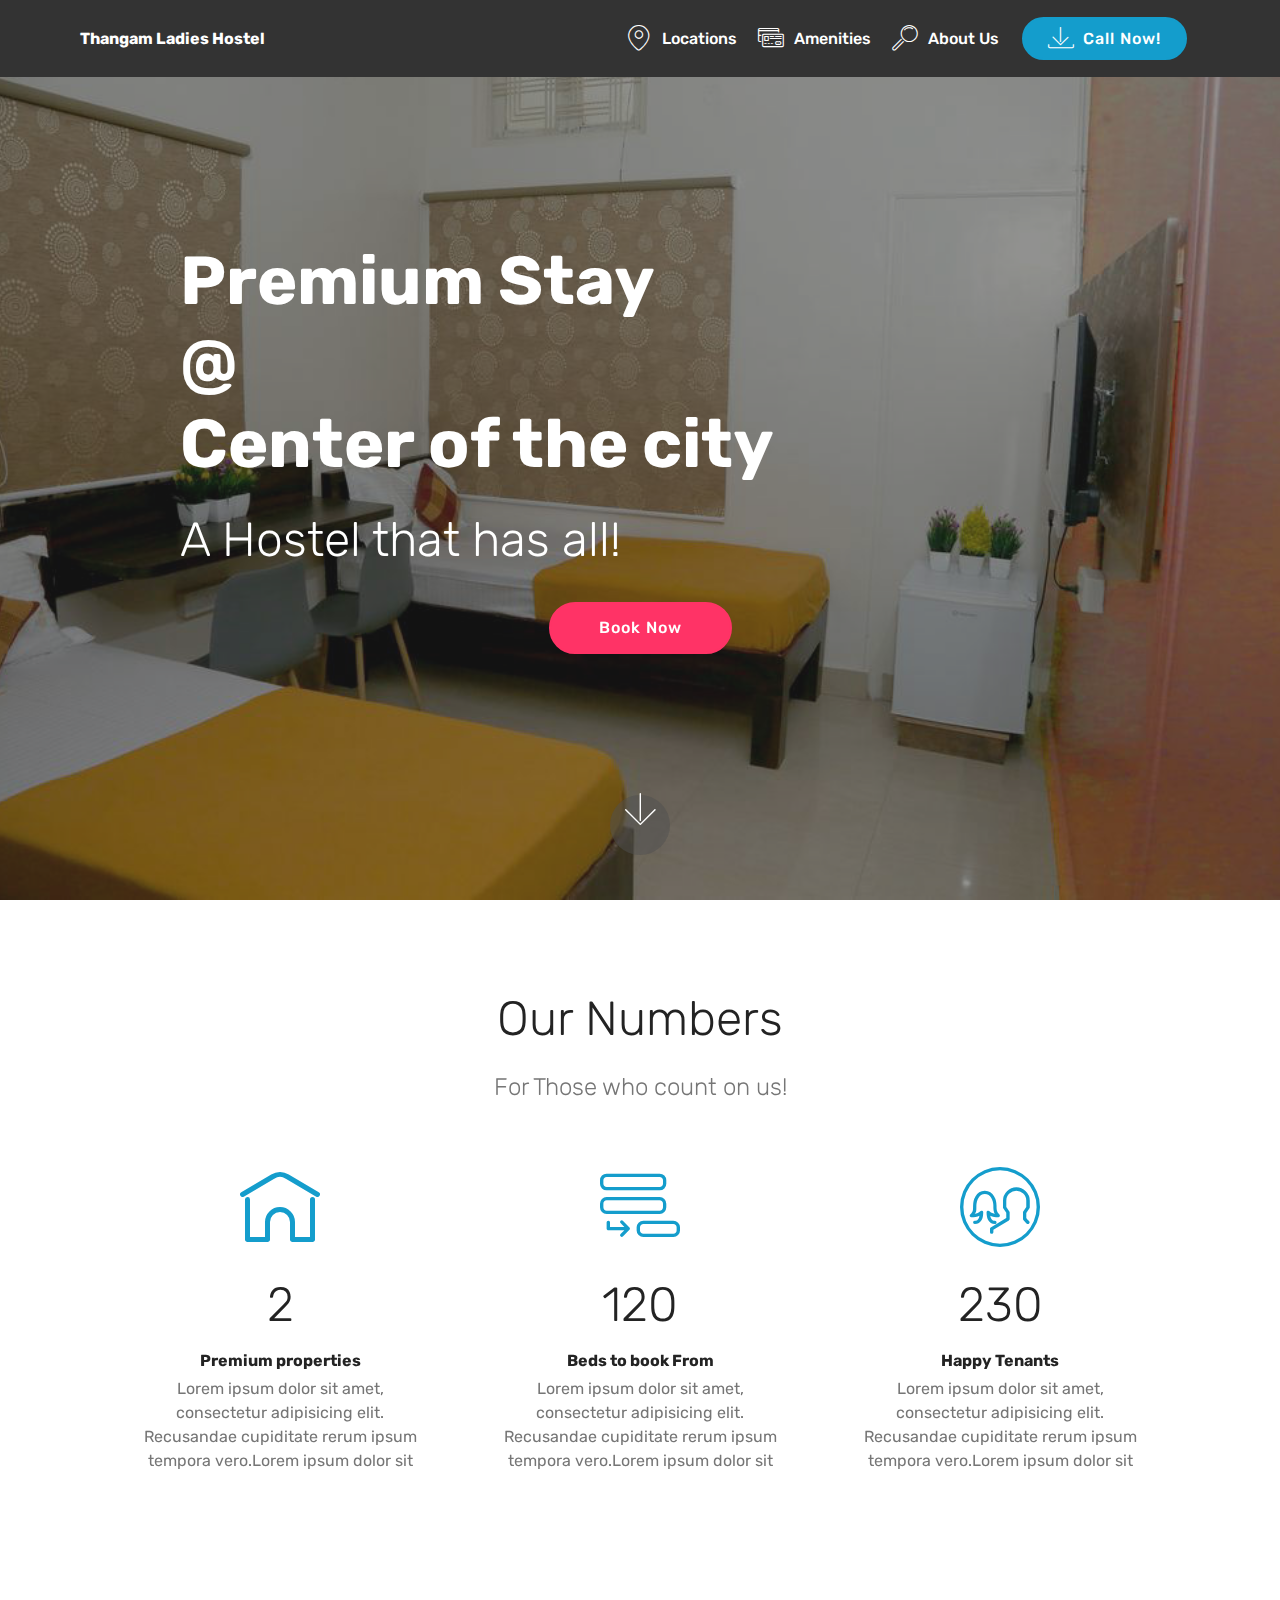
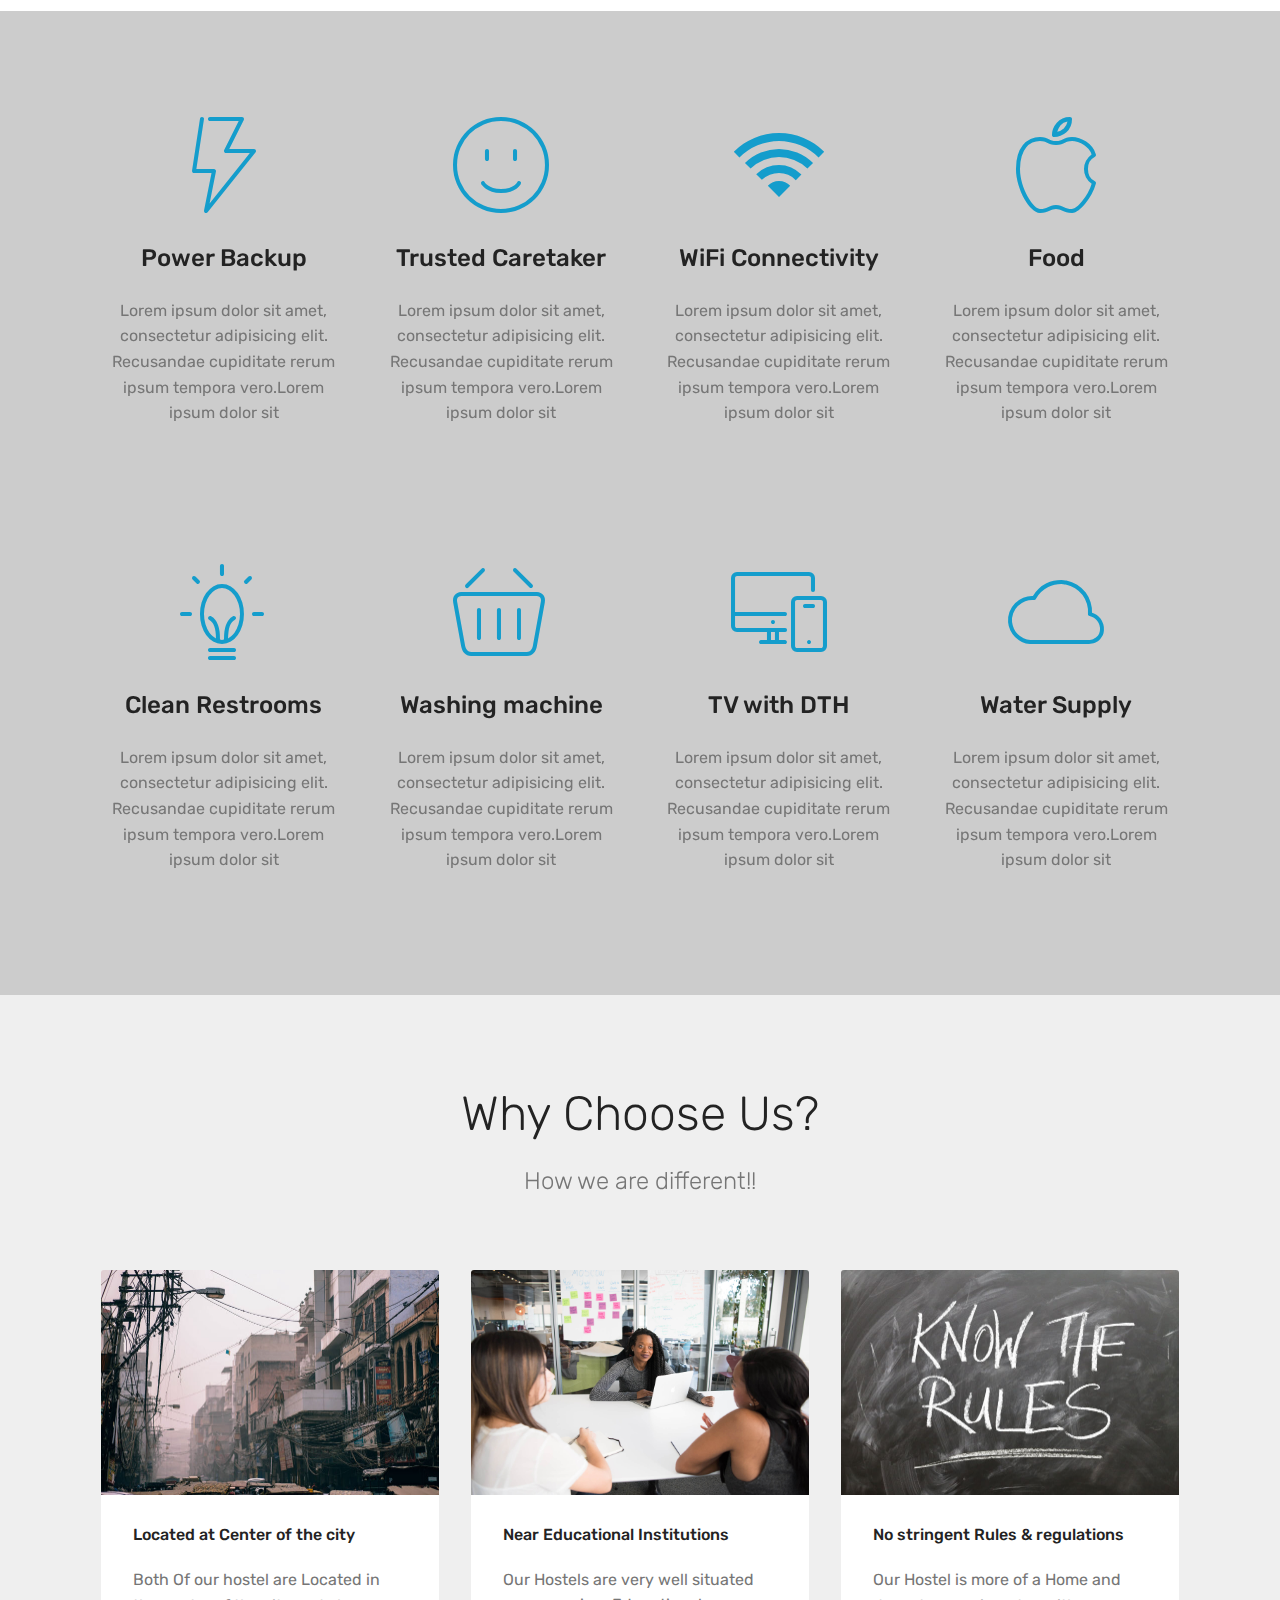
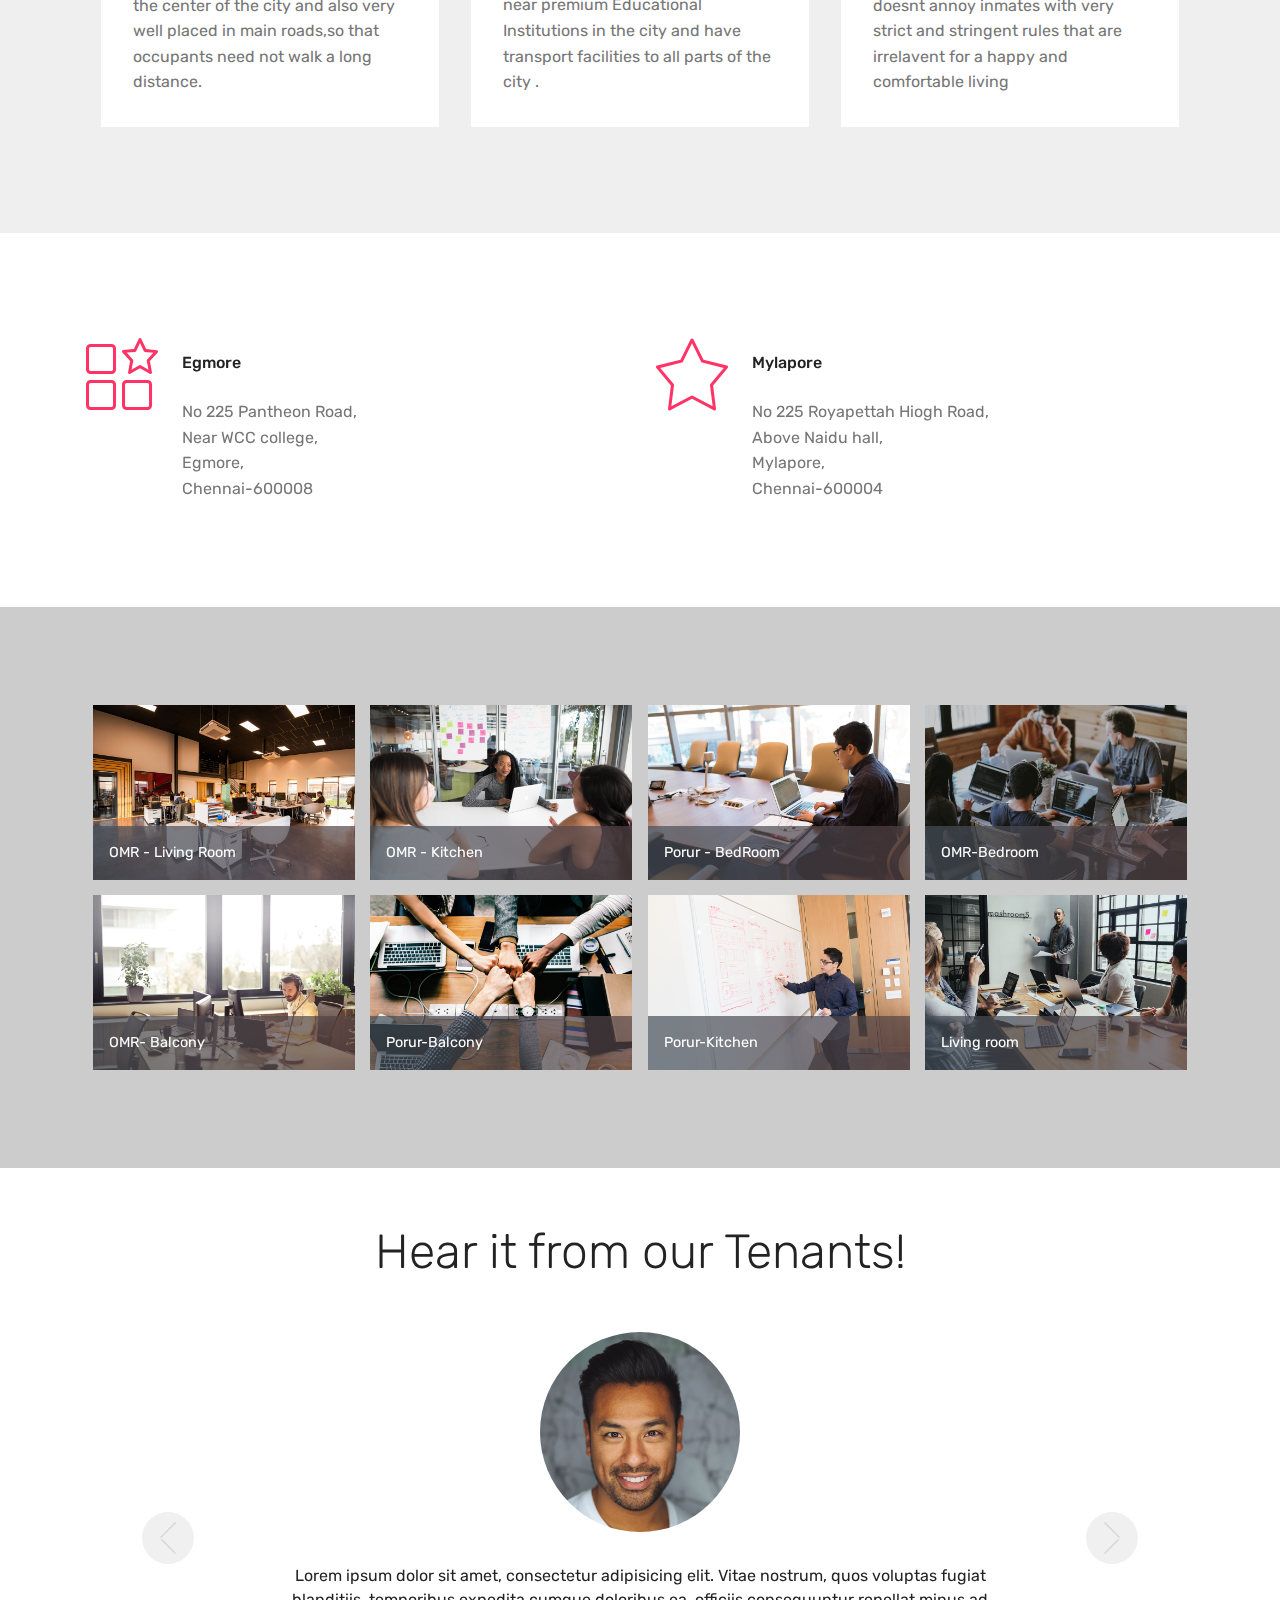
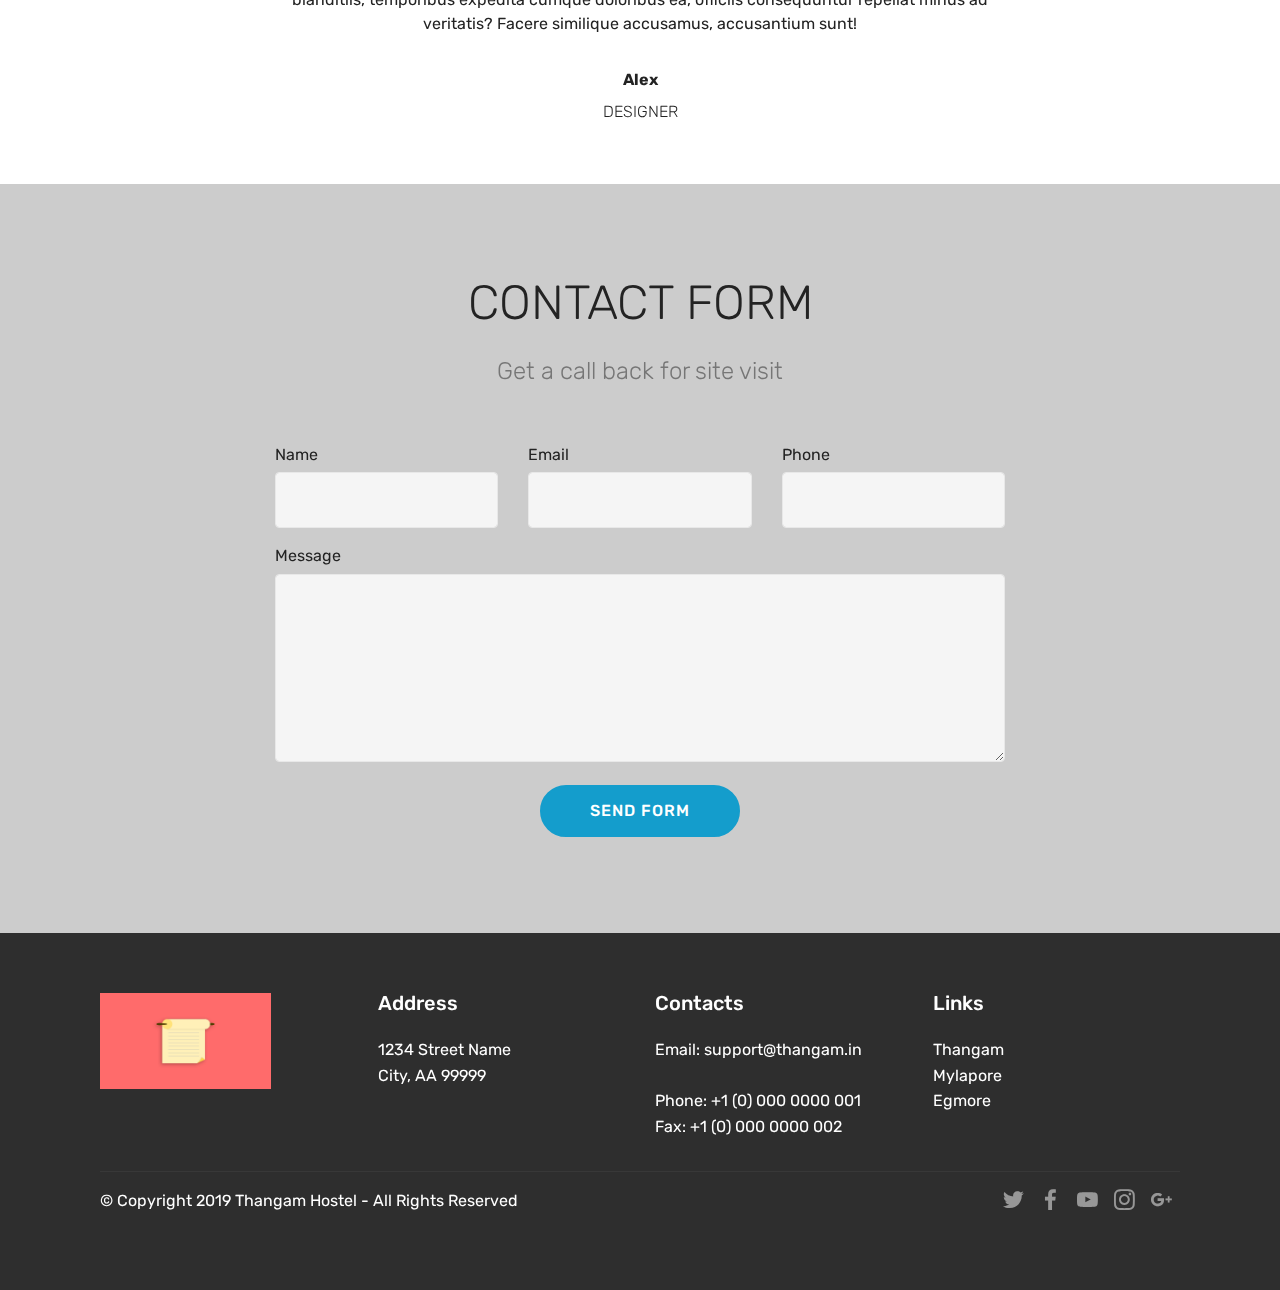
<file: index.html>
<!DOCTYPE html>
<html  >
<head>
  <!-- Site made with Mobirise Website Builder v4.12.1, https://mobirise.com -->
  <meta charset="UTF-8">
  <meta http-equiv="X-UA-Compatible" content="IE=edge">
  <meta name="generator" content="Mobirise v4.12.1, mobirise.com">
  <meta name="viewport" content="width=device-width, initial-scale=1, minimum-scale=1">
  <link rel="shortcut icon" href="assets/images/86180120-125189599031246-3191274856863760384-n-1-122x122.png" type="image/x-icon">
  <meta name="description" content="">
  
  <title>Home</title>
  <link rel="stylesheet" href="assets/web/assets/mobirise-icons2/mobirise2.css">
  <link rel="stylesheet" href="assets/web/assets/mobirise-icons-bold/mobirise-icons-bold.css">
  <link rel="stylesheet" href="assets/web/assets/mobirise-icons/mobirise-icons.css">
  <link rel="stylesheet" href="assets/bootstrap/css/bootstrap.min.css">
  <link rel="stylesheet" href="assets/bootstrap/css/bootstrap-grid.min.css">
  <link rel="stylesheet" href="assets/bootstrap/css/bootstrap-reboot.min.css">
  <link rel="stylesheet" href="assets/dropdown/css/style.css">
  <link rel="stylesheet" href="assets/tether/tether.min.css">
  <link rel="stylesheet" href="assets/socicon/css/styles.css">
  <link rel="stylesheet" href="assets/theme/css/style.css">
  <link rel="stylesheet" href="assets/gallery/style.css">
  <link rel="preload" as="style" href="assets/mobirise/css/mbr-additional.css"><link rel="stylesheet" href="assets/mobirise/css/mbr-additional.css" type="text/css">
  
  
  
</head>
<body>
  <section class="menu cid-rSIauFABPO" once="menu" id="menu1-1">

    

    <nav class="navbar navbar-expand beta-menu navbar-dropdown align-items-center navbar-fixed-top navbar-toggleable-sm">
        <button class="navbar-toggler navbar-toggler-right" type="button" data-toggle="collapse" data-target="#navbarSupportedContent" aria-controls="navbarSupportedContent" aria-expanded="false" aria-label="Toggle navigation">
            <div class="hamburger">
                <span></span>
                <span></span>
                <span></span>
                <span></span>
            </div>
        </button>
        <div class="menu-logo">
            <div class="navbar-brand">
                
                <span class="navbar-caption-wrap"><a class="navbar-caption text-white display-4" href="http://freshup.space">
                        Thangam Ladies Hostel</a></span>
            </div>
        </div>
        <div class="collapse navbar-collapse" id="navbarSupportedContent">
            <ul class="navbar-nav nav-dropdown" data-app-modern-menu="true"><li class="nav-item"><a class="nav-link link text-white display-4" href="index.html#features9-o" aria-expanded="false"><span class="mbri-pin mbr-iconfont mbr-iconfont-btn"></span>
                        Locations</a></li><li class="nav-item"><a class="nav-link link text-white display-4" href="index.html#features1-5"><span class="mbri-credit-card mbr-iconfont mbr-iconfont-btn"></span>
                        Amenities<br></a></li><li class="nav-item"><a class="nav-link link text-white display-4" href="index.html#counters1-2">
                        <span class="mbri-search mbr-iconfont mbr-iconfont-btn"></span>
                        About Us
                    </a></li></ul>
            <div class="navbar-buttons mbr-section-btn"><a class="btn btn-sm btn-primary display-4" href="tel:8072447576">
                    <span class="mbri-save mbr-iconfont mbr-iconfont-btn "></span>
                    Call Now!
                </a></div>
        </div>
    </nav>
</section>

<section class="engine"><a href="https://mobirise.info/u">bootstrap website templates</a></section><section class="cid-rSIau7C9h1 mbr-fullscreen mbr-parallax-background" id="header2-0">

    

    <div class="mbr-overlay" style="opacity: 0.5; background-color: rgb(35, 35, 35);"></div>

    <div class="container align-center">
        <div class="row justify-content-md-center">
            <div class="mbr-white col-md-10">
                <h1 class="mbr-section-title mbr-bold pb-3 mbr-fonts-style display-1">Premium Stay<br>@<br>Center of the city</h1>
                <h3 class="mbr-section-subtitle align-center mbr-light pb-3 mbr-fonts-style display-2">
                    A Hostel that has all!</h3>
                
                <div class="mbr-section-btn"><a class="btn btn-md btn-secondary display-4" href="http://freshup.space">Book Now</a></div>
            </div>
        </div>
    </div>
    <div class="mbr-arrow hidden-sm-down" aria-hidden="true">
        <a href="#next">
            <i class="mbri-down mbr-iconfont"></i>
        </a>
    </div>
</section>

<section class="counters1 counters cid-rSIel1fXVj" id="counters1-2">

    

    

    <div class="container">
        <h2 class="mbr-section-title pb-3 align-center mbr-fonts-style display-2">
            Our Numbers</h2>
        <h3 class="mbr-section-subtitle mbr-fonts-style display-5">For Those who count on us!</h3>

        <div class="container pt-4 mt-2">
            <div class="media-container-row">
                <div class="card p-3 align-center col-12 col-md-6 col-lg-4">
                    <div class="panel-item p-3">
                        <div class="card-img pb-3">
                            <span class="mbr-iconfont mbrib-home"></span>
                        </div>

                        <div class="card-text">
                            <h3 class="count pt-3 pb-3 mbr-fonts-style display-2">2</h3>
                            <h4 class="mbr-content-title mbr-bold mbr-fonts-style display-7">
                                Premium properties</h4>
                            <p class="mbr-content-text mbr-fonts-style display-7">
                                Lorem ipsum dolor sit amet, consectetur adipisicing elit. Recusandae cupiditate rerum ipsum tempora vero.Lorem ipsum dolor sit
                            </p>
                        </div>
                    </div>
                </div>


                <div class="card p-3 align-center col-12 col-md-6 col-lg-4">
                    <div class="panel-item p-3">
                        <div class="card-img pb-3">
                            <span class="mbr-iconfont mbri-add-submenu"></span>
                        </div>
                        <div class="card-text">
                            <h3 class="count pt-3 pb-3 mbr-fonts-style display-2">120
                            </h3>
                            <h4 class="mbr-content-title mbr-bold mbr-fonts-style display-7">
                                Beds to book From</h4>
                            <p class="mbr-content-text mbr-fonts-style display-7">
                                    Lorem ipsum dolor sit amet, consectetur adipisicing elit. Recusandae cupiditate rerum ipsum tempora vero.Lorem ipsum dolor sit
                            </p>
                        </div>
                    </div>
                </div>

                <div class="card p-3 align-center col-12 col-md-6 col-lg-4">
                    <div class="panel-item p-3">
                        <div class="card-img pb-3">
                            <span class="mbr-iconfont mbri-users"></span>
                        </div>
                        <div class="card-text">
                            <h3 class="count pt-3 pb-3 mbr-fonts-style display-2">230</h3>
                            <h4 class="mbr-content-title mbr-bold mbr-fonts-style display-7">
                                Happy Tenants</h4>
                            <p class="mbr-content-text mbr-fonts-style display-7">
                                    Lorem ipsum dolor sit amet, consectetur adipisicing elit. Recusandae cupiditate rerum ipsum tempora vero.Lorem ipsum dolor sit
                            </p>
                        </div>
                    </div>
                </div>


                
            </div>
        </div>
   </div>
</section>

<section class="features1 cid-rSIh52Xj84" id="features1-5">
    
    

    
    <div class="container">
        <div class="media-container-row">

            <div class="card p-3 col-12 col-md-6 col-lg-3">
                <div class="card-img pb-3">
                    <span class="mbr-iconfont mbri-speed"></span>
                </div>
                <div class="card-box">
                    <h4 class="card-title py-3 mbr-fonts-style display-5">Power Backup</h4>
                    <p class="mbr-text mbr-fonts-style display-7">
                        Lorem ipsum dolor sit amet, consectetur adipisicing elit. Recusandae cupiditate rerum ipsum tempora vero.Lorem ipsum dolor sit
                    </p>
                </div>
            </div>

            <div class="card p-3 col-12 col-md-6 col-lg-3">
                <div class="card-img pb-3">
                    <span class="mbr-iconfont mbri-smile-face"></span>
                </div>
                <div class="card-box">
                    <h4 class="card-title py-3 mbr-fonts-style display-5">Trusted Caretaker</h4>
                    <p class="mbr-text mbr-fonts-style display-7">
                        Lorem ipsum dolor sit amet, consectetur adipisicing elit. Recusandae cupiditate rerum ipsum tempora vero.Lorem ipsum dolor sit
                    </p>
                </div>
            </div>

            <div class="card p-3 col-12 col-md-6 col-lg-3">
                <div class="card-img pb-3">
                    <span class="mbr-iconfont mobi-mbri-wifi mobi-mbri"></span>
                </div>
                <div class="card-box">
                    <h4 class="card-title py-3 mbr-fonts-style display-5">WiFi Connectivity</h4>
                    <p class="mbr-text mbr-fonts-style display-7">
                        Lorem ipsum dolor sit amet, consectetur adipisicing elit. Recusandae cupiditate rerum ipsum tempora vero.Lorem ipsum dolor sit
                    </p>
                </div>
            </div>

            <div class="card p-3 col-12 col-md-6 col-lg-3">
                <div class="card-img pb-3">
                    <span class="mbr-iconfont mbri-apple"></span>
                </div>
                <div class="card-box">
                    <h4 class="card-title py-3 mbr-fonts-style display-5">Food</h4>
                    <p class="mbr-text mbr-fonts-style display-7">
                       Lorem ipsum dolor sit amet, consectetur adipisicing elit. Recusandae cupiditate rerum ipsum tempora vero.Lorem ipsum dolor sit
                    </p>
                </div>
            </div>

        </div>

    </div>

</section>

<section class="features1 cid-rSIi1Seazt" id="features1-6">
    
    

    
    <div class="container">
        <div class="media-container-row">

            <div class="card p-3 col-12 col-md-6 col-lg-3">
                <div class="card-img pb-3">
                    <span class="mbr-iconfont mbri-idea"></span>
                </div>
                <div class="card-box">
                    <h4 class="card-title py-3 mbr-fonts-style display-5">Clean Restrooms</h4>
                    <p class="mbr-text mbr-fonts-style display-7">
                        Lorem ipsum dolor sit amet, consectetur adipisicing elit. Recusandae cupiditate rerum ipsum tempora vero.Lorem ipsum dolor sit
                    </p>
                </div>
            </div>

            <div class="card p-3 col-12 col-md-6 col-lg-3">
                <div class="card-img pb-3">
                    <span class="mbr-iconfont mbri-shopping-basket"></span>
                </div>
                <div class="card-box">
                    <h4 class="card-title py-3 mbr-fonts-style display-5">
                        Washing machine</h4>
                    <p class="mbr-text mbr-fonts-style display-7">
                        Lorem ipsum dolor sit amet, consectetur adipisicing elit. Recusandae cupiditate rerum ipsum tempora vero.Lorem ipsum dolor sit
                    </p>
                </div>
            </div>

            <div class="card p-3 col-12 col-md-6 col-lg-3">
                <div class="card-img pb-3">
                    <span class="mbri-responsive mbr-iconfont"></span>
                </div>
                <div class="card-box">
                    <h4 class="card-title py-3 mbr-fonts-style display-5">
                        TV with DTH</h4>
                    <p class="mbr-text mbr-fonts-style display-7">
                        Lorem ipsum dolor sit amet, consectetur adipisicing elit. Recusandae cupiditate rerum ipsum tempora vero.Lorem ipsum dolor sit
                    </p>
                </div>
            </div>

            <div class="card p-3 col-12 col-md-6 col-lg-3">
                <div class="card-img pb-3">
                    <span class="mbr-iconfont mbri-cloud"></span>
                </div>
                <div class="card-box">
                    <h4 class="card-title py-3 mbr-fonts-style display-5">
                        Water Supply</h4>
                    <p class="mbr-text mbr-fonts-style display-7">
                       Lorem ipsum dolor sit amet, consectetur adipisicing elit. Recusandae cupiditate rerum ipsum tempora vero.Lorem ipsum dolor sit
                    </p>
                </div>
            </div>

        </div>

    </div>

</section>

<section class="features18 popup-btn-cards cid-rSIfx1NJFz" id="features18-4">

    

    
    <div class="container">
        <h2 class="mbr-section-title pb-3 align-center mbr-fonts-style display-2">
            Why Choose Us?</h2>
        <h3 class="mbr-section-subtitle display-5 align-center mbr-fonts-style mbr-light">
            How we are different!!</h3>
        <div class="media-container-row pt-5 ">
            <div class="card p-3 col-12 col-md-6 col-lg-4">
                <div class="card-wrapper ">
                    <div class="card-img">
                        <div class="mbr-overlay"></div>
                        <div class="mbr-section-btn text-center">
                            <a href="https://mobirise.co" class="btn btn-primary display-4">Learn More</a>
                        </div>
                        <img src="assets/images/mbr-2-676x451.jpg" alt="Mobirise" title="">
                    </div>
                    <div class="card-box">
                        <h4 class="card-title mbr-fonts-style display-7">Located at Center of the city</h4>
                        <p class="mbr-text mbr-fonts-style align-left display-7">
                            Both Of our hostel are Located in the center of the city and also very well placed in main roads,so that occupants need not walk a long distance.</p>
                    </div>
                </div>
            </div>
            <div class="card p-3 col-12 col-md-6 col-lg-4">
                <div class="card-wrapper">
                    <div class="card-img">
                        <div class="mbr-overlay"></div>
                        <div class="mbr-section-btn text-center">
                            <a href="https://mobirise.co" class="btn btn-primary display-4">Learn More</a>
                        </div>
                        <img src="assets/images/background2.jpg" alt="Mobirise">
                    </div>
                    <div class="card-box">
                        <h4 class="card-title mbr-fonts-style display-7">Near Educational Institutions</h4>
                        <p class="mbr-text mbr-fonts-style display-7">
                           Our Hostels are very well situated near premium Educational Institutions in the city and have transport facilities to all parts of the city .</p>
                    </div>
                </div>
            </div>

            <div class="card p-3 col-12 col-md-6 col-lg-4">
                <div class="card-wrapper">
                    <div class="card-img">
                        <div class="mbr-overlay"></div>
                        <div class="mbr-section-btn text-center">
                            <a href="https://mobirise.co" class="btn btn-primary display-4">Learn More</a>
                        </div>
                        <img src="assets/images/mbr-3-676x451.jpg" alt="Mobirise" title="">
                    </div>
                    <div class="card-box">
                        <h4 class="card-title mbr-fonts-style display-7">
                            No stringent Rules &amp; regulations</h4>
                        <p class="mbr-text mbr-fonts-style display-7">
                            Our Hostel is more of a Home and doesnt annoy inmates with very strict and stringent rules that are irrelavent for a happy and comfortable living</p>
                    </div>
                </div>
            </div>

            
        </div>
    </div>
</section>

<section class="features9 cid-rSSCCYexyv" id="features9-o">

    

    
    <div class="container">
        <div class="row justify-content-center">
            <div class="card p-3 col-12 col-md-6">
                <div class="media-container-row">
                    <div class="card-img pr-2">
                        <span class="mbri-features mbr-iconfont"></span>
                    </div>
                    <div class="card-box">
                        <h4 class="card-title py-3 mbr-fonts-style display-7">
                            Egmore</h4>
                        <p class="mbr-text mbr-fonts-style display-7">No 225 Pantheon Road,<br>Near WCC college,<br>Egmore,<br>Chennai-600008</p>
                    </div>
                </div>
            </div>

            <div class="card p-3 col-12 col-md-6">
                <div class="media-container-row">
                    <div class="card-img pr-2">
                        <span class="mbri-star mbr-iconfont"></span>
                    </div>
                    <div class="card-box">
                        <h4 class="card-title py-3 mbr-fonts-style display-7">
                            Mylapore</h4>
                        <p class="mbr-text mbr-fonts-style display-7">
                           No 225 Royapettah Hiogh Road,<br>Above Naidu hall,<br>Mylapore,<br>Chennai-600004</p>
                    </div>
                </div>
            </div>

            

            
        </div>
    </div>
</section>

<section class="mbr-gallery mbr-slider-carousel cid-rSIkYy5CG6" id="gallery1-8">

    

    <div class="container">
        <div><!-- Filter --><!-- Gallery --><div class="mbr-gallery-row"><div class="mbr-gallery-layout-default"><div><div><div class="mbr-gallery-item mbr-gallery-item--p1" data-video-url="false" data-tags="Awesome"><div href="#lb-gallery1-8" data-slide-to="0" data-toggle="modal"><img src="assets/images/background1.jpg" alt="" title=""><span class="icon-focus"></span><span class="mbr-gallery-title mbr-fonts-style display-7">OMR - Living Room</span></div></div><div class="mbr-gallery-item mbr-gallery-item--p1" data-video-url="false" data-tags="Responsive"><div href="#lb-gallery1-8" data-slide-to="1" data-toggle="modal"><img src="assets/images/background2.jpg" alt="" title=""><span class="icon-focus"></span><span class="mbr-gallery-title mbr-fonts-style display-7">OMR - Kitchen</span></div></div><div class="mbr-gallery-item mbr-gallery-item--p1" data-video-url="false" data-tags="Creative"><div href="#lb-gallery1-8" data-slide-to="2" data-toggle="modal"><img src="assets/images/background3.jpg" alt="" title=""><span class="icon-focus"></span><span class="mbr-gallery-title mbr-fonts-style display-7">Porur - BedRoom</span></div></div><div class="mbr-gallery-item mbr-gallery-item--p1" data-video-url="false" data-tags="Animated"><div href="#lb-gallery1-8" data-slide-to="3" data-toggle="modal"><img src="assets/images/background4.jpg" alt="" title=""><span class="icon-focus"></span><span class="mbr-gallery-title mbr-fonts-style display-7">OMR-Bedroom</span></div></div><div class="mbr-gallery-item mbr-gallery-item--p1" data-video-url="false" data-tags="Awesome"><div href="#lb-gallery1-8" data-slide-to="4" data-toggle="modal"><img src="assets/images/background5.jpg" alt="" title=""><span class="icon-focus"></span><span class="mbr-gallery-title mbr-fonts-style display-7">OMR- Balcony</span></div></div><div class="mbr-gallery-item mbr-gallery-item--p1" data-video-url="false" data-tags="Awesome"><div href="#lb-gallery1-8" data-slide-to="5" data-toggle="modal"><img src="assets/images/background6.jpg" alt="" title=""><span class="icon-focus"></span><span class="mbr-gallery-title mbr-fonts-style display-7">Porur-Balcony</span></div></div><div class="mbr-gallery-item mbr-gallery-item--p1" data-video-url="false" data-tags="Responsive"><div href="#lb-gallery1-8" data-slide-to="6" data-toggle="modal"><img src="assets/images/background7.jpg" alt="" title=""><span class="icon-focus"></span><span class="mbr-gallery-title mbr-fonts-style display-7">Porur-Kitchen</span></div></div><div class="mbr-gallery-item mbr-gallery-item--p1" data-video-url="false" data-tags="Animated"><div href="#lb-gallery1-8" data-slide-to="7" data-toggle="modal"><img src="assets/images/background8.jpg" alt="" title=""><span class="icon-focus"></span><span class="mbr-gallery-title mbr-fonts-style display-7">Living room</span></div></div></div></div><div class="clearfix"></div></div></div><!-- Lightbox --><div data-app-prevent-settings="" class="mbr-slider modal fade carousel slide" tabindex="-1" data-keyboard="true" data-interval="false" id="lb-gallery1-8"><div class="modal-dialog"><div class="modal-content"><div class="modal-body"><div class="carousel-inner"><div class="carousel-item active"><img src="assets/images/background1.jpg" alt="" title=""></div><div class="carousel-item"><img src="assets/images/background2.jpg" alt="" title=""></div><div class="carousel-item"><img src="assets/images/background3.jpg" alt="" title=""></div><div class="carousel-item"><img src="assets/images/background4.jpg" alt="" title=""></div><div class="carousel-item"><img src="assets/images/background5.jpg" alt="" title=""></div><div class="carousel-item"><img src="assets/images/background6.jpg" alt="" title=""></div><div class="carousel-item"><img src="assets/images/background7.jpg" alt="" title=""></div><div class="carousel-item"><img src="assets/images/background8.jpg" alt="" title=""></div></div><a class="carousel-control carousel-control-prev" role="button" data-slide="prev" href="#lb-gallery1-8"><span class="mbri-left mbr-iconfont" aria-hidden="true"></span><span class="sr-only">Previous</span></a><a class="carousel-control carousel-control-next" role="button" data-slide="next" href="#lb-gallery1-8"><span class="mbri-right mbr-iconfont" aria-hidden="true"></span><span class="sr-only">Next</span></a><a class="close" href="#" role="button" data-dismiss="modal"><span class="sr-only">Close</span></a></div></div></div></div></div>
    </div>

</section>

<section class="carousel slide testimonials-slider cid-rSImCF6kXr" data-interval="false" id="testimonials-slider1-9">
    
    

    

    <div class="container text-center">
        <h2 class="pb-5 mbr-fonts-style display-2">
            Hear it from our Tenants!</h2>

        <div class="carousel slide" role="listbox" data-pause="true" data-keyboard="false" data-ride="carousel" data-interval="5000">
            <div class="carousel-inner">
                
                
            <div class="carousel-item">
                    <div class="user col-md-8">
                        <div class="user_image">
                            <img src="assets/images/face3.jpg">
                        </div>
                        <div class="user_text pb-3">
                            <p class="mbr-fonts-style display-7">
                                Lorem ipsum dolor sit amet, consectetur adipisicing elit. Vitae nostrum, quos voluptas fugiat blanditiis, temporibus expedita cumque doloribus ea, officiis consequuntur repellat minus ad veritatis? Facere similique accusamus, accusantium sunt!
                            </p>
                        </div>
                        <div class="user_name mbr-bold pb-2 mbr-fonts-style display-7">
                            Alex
                        </div>
                        <div class="user_desk mbr-light mbr-fonts-style display-7">
                            DESIGNER
                        </div>
                    </div>
                </div><div class="carousel-item">
                    <div class="user col-md-8">
                        <div class="user_image">
                            <img src="assets/images/face2.jpg">
                        </div>
                        <div class="user_text pb-3">
                            <p class="mbr-fonts-style display-7">
                                Lorem ipsum dolor sit amet, consectetur adipisicing elit. Vitae nostrum, quos voluptas fugiat blanditiis, temporibus expedita cumque doloribus ea, officiis consequuntur repellat minus ad veritatis? Facere similique accusamus, accusantium sunt!
                            </p>
                        </div>
                        <div class="user_name mbr-bold pb-2 mbr-fonts-style display-7">
                            Linda
                        </div>
                        <div class="user_desk mbr-light mbr-fonts-style display-7">
                            DEVELOPER
                        </div>
                    </div>
                </div></div>

            <div class="carousel-controls">
                <a class="carousel-control-prev" role="button" data-slide="prev">
                  <span aria-hidden="true" class="mbri-arrow-prev mbr-iconfont"></span>
                  <span class="sr-only">Previous</span>
                </a>
                
                <a class="carousel-control-next" role="button" data-slide="next">
                  <span aria-hidden="true" class="mbri-arrow-next mbr-iconfont"></span>
                  <span class="sr-only">Next</span>
                </a>
            </div>
        </div>
    </div>
</section>

<section class="mbr-section form1 cid-rSIsknmNLD" id="form1-b">

    

    
    <div class="container">
        <div class="row justify-content-center">
            <div class="title col-12 col-lg-8">
                <h2 class="mbr-section-title align-center pb-3 mbr-fonts-style display-2">
                    CONTACT FORM
                </h2>
                <h3 class="mbr-section-subtitle align-center mbr-light pb-3 mbr-fonts-style display-5">
                    Get a call back for site visit</h3>
            </div>
        </div>
    </div>
    <div class="container">
        <div class="row justify-content-center">
            <div class="media-container-column col-lg-8" data-form-type="formoid">
                <!---Formbuilder Form--->
                <form action="https://mobirise.com/" method="POST" class="mbr-form form-with-styler" data-form-title="Mobirise Form"><input type="hidden" name="email" data-form-email="true" value="YdJdPJCBhJszVFF3WJRh9v5LmBWYb2n5+p0nyyPmRqOshtc12OmOSGhLDzYc6/4uaV68IXocaenw3x2ztooh0yhebHWURgqu36dE4j4zlAyJMGsRrWkKDRQEWqqAt5ou">
                    <div class="row">
                        <div hidden="hidden" data-form-alert="" class="alert alert-success col-12">Thanks for filling out the form!</div>
                        <div hidden="hidden" data-form-alert-danger="" class="alert alert-danger col-12">
                        </div>
                    </div>
                    <div class="dragArea row">
                        <div class="col-md-4  form-group" data-for="name">
                            <label for="name-form1-b" class="form-control-label mbr-fonts-style display-7">Name</label>
                            <input type="text" name="name" data-form-field="Name" required="required" class="form-control display-7" id="name-form1-b">
                        </div>
                        <div class="col-md-4  form-group" data-for="email">
                            <label for="email-form1-b" class="form-control-label mbr-fonts-style display-7">Email</label>
                            <input type="email" name="email" data-form-field="Email" required="required" class="form-control display-7" id="email-form1-b">
                        </div>
                        <div data-for="phone" class="col-md-4  form-group">
                            <label for="phone-form1-b" class="form-control-label mbr-fonts-style display-7">Phone</label>
                            <input type="tel" name="phone" data-form-field="Phone" class="form-control display-7" id="phone-form1-b">
                        </div>
                        <div data-for="message" class="col-md-12 form-group">
                            <label for="message-form1-b" class="form-control-label mbr-fonts-style display-7">Message</label>
                            <textarea name="message" data-form-field="Message" class="form-control display-7" id="message-form1-b"></textarea>
                        </div>
                        <div class="col-md-12 input-group-btn align-center">
                            <button type="submit" class="btn btn-primary btn-form display-4">SEND FORM</button>
                        </div>
                    </div>
                </form><!---Formbuilder Form--->
            </div>
        </div>
    </div>
</section>

<section class="cid-rSImMGXP7w" id="footer1-a">

    

    

    <div class="container">
        <div class="media-container-row content text-white">
            <div class="col-12 col-md-3">
                <div class="media-wrap">
                    <a href="#top">
                        <img src="assets/images/mbr-192x108.png" alt="Mobirise" title="">
                    </a>
                </div>
            </div>
            <div class="col-12 col-md-3 mbr-fonts-style display-7">
                <h5 class="pb-3">
                    Address
                </h5>
                <p class="mbr-text">
                    1234 Street Name
                    <br>City, AA 99999
                </p>
            </div>
            <div class="col-12 col-md-3 mbr-fonts-style display-7">
                <h5 class="pb-3">
                    Contacts
                </h5>
                <p class="mbr-text">
                    Email: support@thangam.in &nbsp; &nbsp; &nbsp; &nbsp; &nbsp; &nbsp; &nbsp; &nbsp; &nbsp;&nbsp;<br>Phone: +1 (0) 000 0000 001
                    <br>Fax: +1 (0) 000 0000 002
                </p>
            </div>
            <div class="col-12 col-md-3 mbr-fonts-style display-7">
                <h5 class="pb-3">
                    Links
                </h5>
                <p class="mbr-text">Thangam<br>Mylapore<br>Egmore</p>
            </div>
        </div>
        <div class="footer-lower">
            <div class="media-container-row">
                <div class="col-sm-12">
                    <hr>
                </div>
            </div>
            <div class="media-container-row mbr-white">
                <div class="col-sm-6 copyright">
                    <p class="mbr-text mbr-fonts-style display-7">
                        © Copyright 2019 Thangam Hostel - All Rights Reserved
                    </p>
                </div>
                <div class="col-md-6">
                    <div class="social-list align-right">
                        <div class="soc-item">
                            <a href="https://twitter.com/" target="_blank">
                                <span class="mbr-iconfont mbr-iconfont-social socicon-twitter socicon"></span>
                            </a>
                        </div>
                        <div class="soc-item">
                            <a href="https://www.facebook.com/poshtelfresh" target="_blank">
                                <span class="mbr-iconfont mbr-iconfont-social socicon-facebook socicon"></span>
                            </a>
                        </div>
                        <div class="soc-item">
                            <a href="https://www.youtube.com/" target="_blank">
                                <span class="mbr-iconfont mbr-iconfont-social socicon-youtube socicon"></span>
                            </a>
                        </div>
                        <div class="soc-item">
                            <a href="https://instagram.com" target="_blank">
                                <span class="mbr-iconfont mbr-iconfont-social socicon-instagram socicon"></span>
                            </a>
                        </div>
                        <div class="soc-item">
                            <a href="https://plus.google.com/u/0/+Mobirise" target="_blank">
                                <span class="socicon-googleplus socicon mbr-iconfont mbr-iconfont-social"></span>
                            </a>
                        </div>
                        
                    </div>
                </div>
            </div>
        </div>
    </div>
</section>


  <script src="assets/web/assets/jquery/jquery.min.js"></script>
  <script src="assets/popper/popper.min.js"></script>
  <script src="assets/bootstrap/js/bootstrap.min.js"></script>
  <script src="assets/parallax/jarallax.min.js"></script>
  <script src="assets/dropdown/js/nav-dropdown.js"></script>
  <script src="assets/dropdown/js/navbar-dropdown.js"></script>
  <script src="assets/touchswipe/jquery.touch-swipe.min.js"></script>
  <script src="assets/viewportchecker/jquery.viewportchecker.js"></script>
  <script src="assets/mbr-popup-btns/mbr-popup-btns.js"></script>
  <script src="assets/masonry/masonry.pkgd.min.js"></script>
  <script src="assets/imagesloaded/imagesloaded.pkgd.min.js"></script>
  <script src="assets/bootstrapcarouselswipe/bootstrap-carousel-swipe.js"></script>
  <script src="assets/tether/tether.min.js"></script>
  <script src="assets/vimeoplayer/jquery.mb.vimeo_player.js"></script>
  <script src="assets/mbr-testimonials-slider/mbr-testimonials-slider.js"></script>
  <script src="assets/smoothscroll/smooth-scroll.js"></script>
  <script src="assets/theme/js/script.js"></script>
  <script src="assets/slidervideo/script.js"></script>
  <script src="assets/gallery/player.min.js"></script>
  <script src="assets/gallery/script.js"></script>
  <script src="assets/formoid/formoid.min.js"></script>
  
  
</body>
</html>
</file>
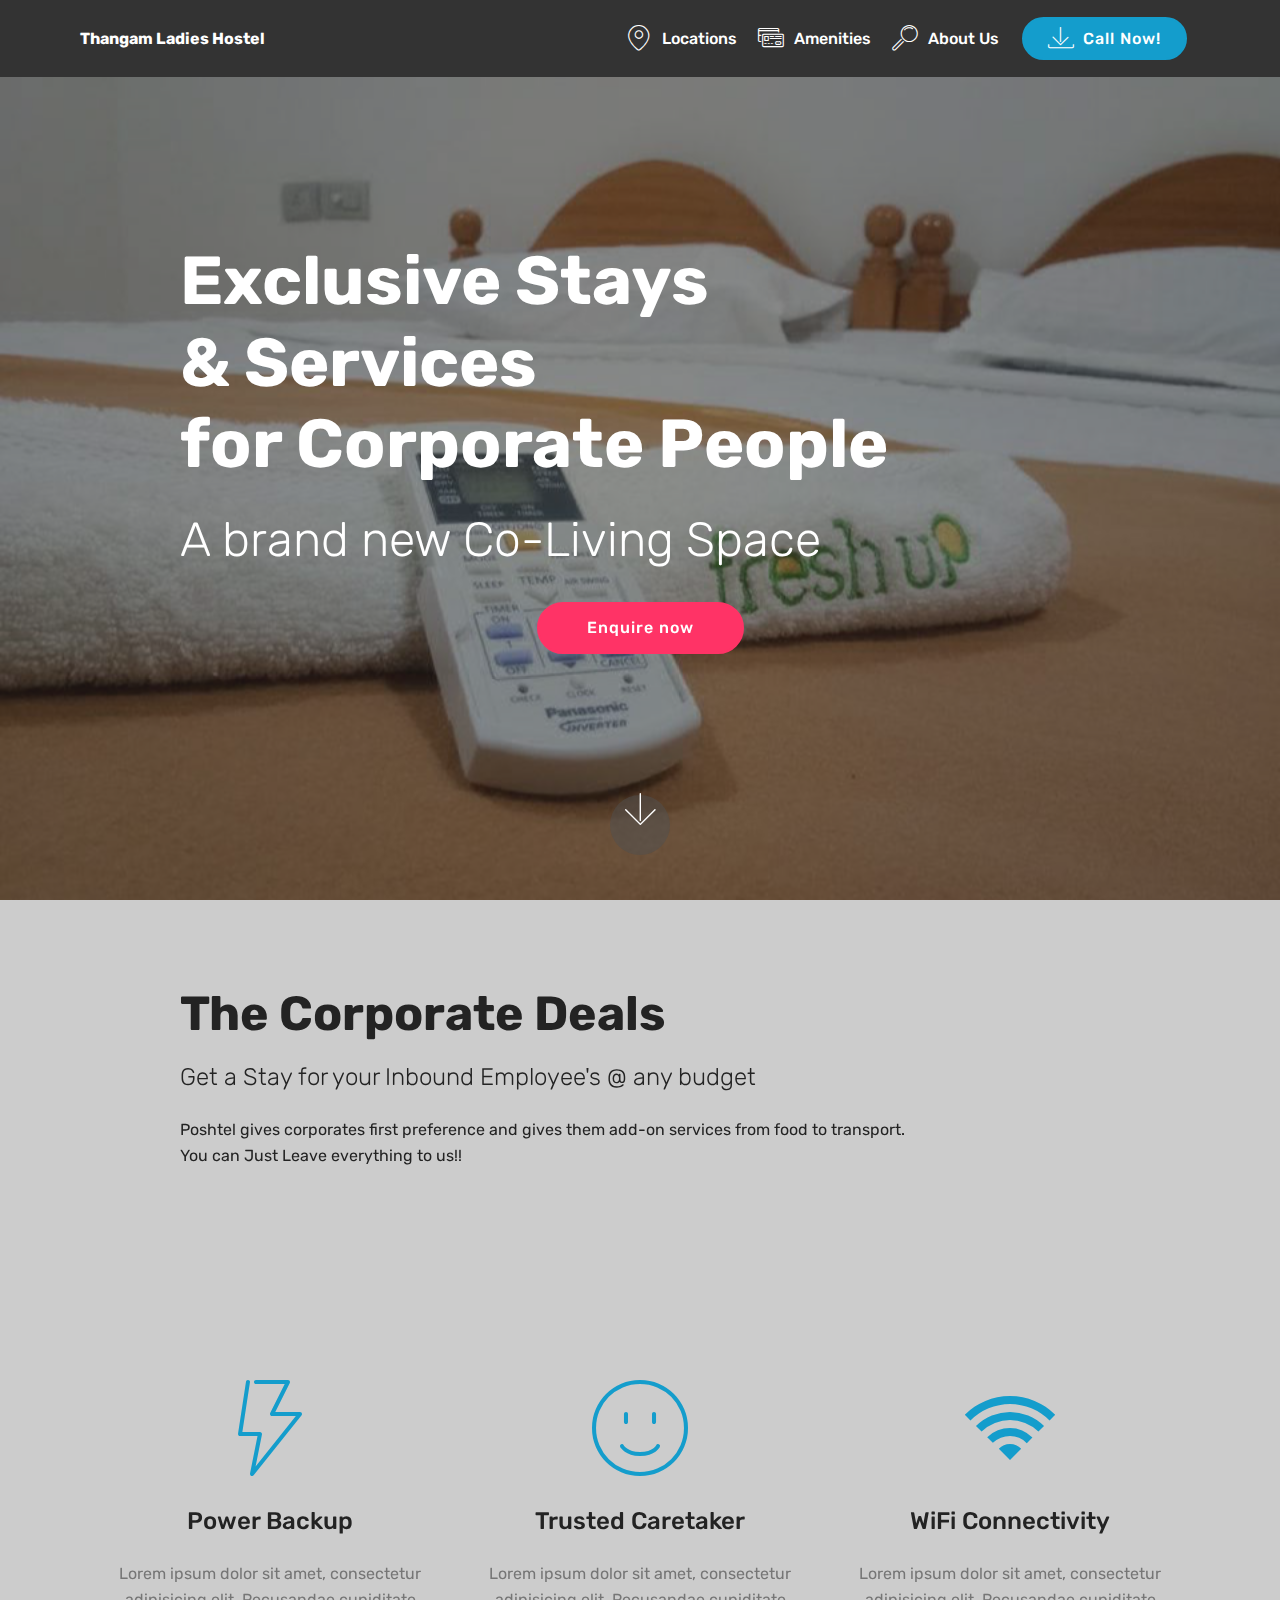
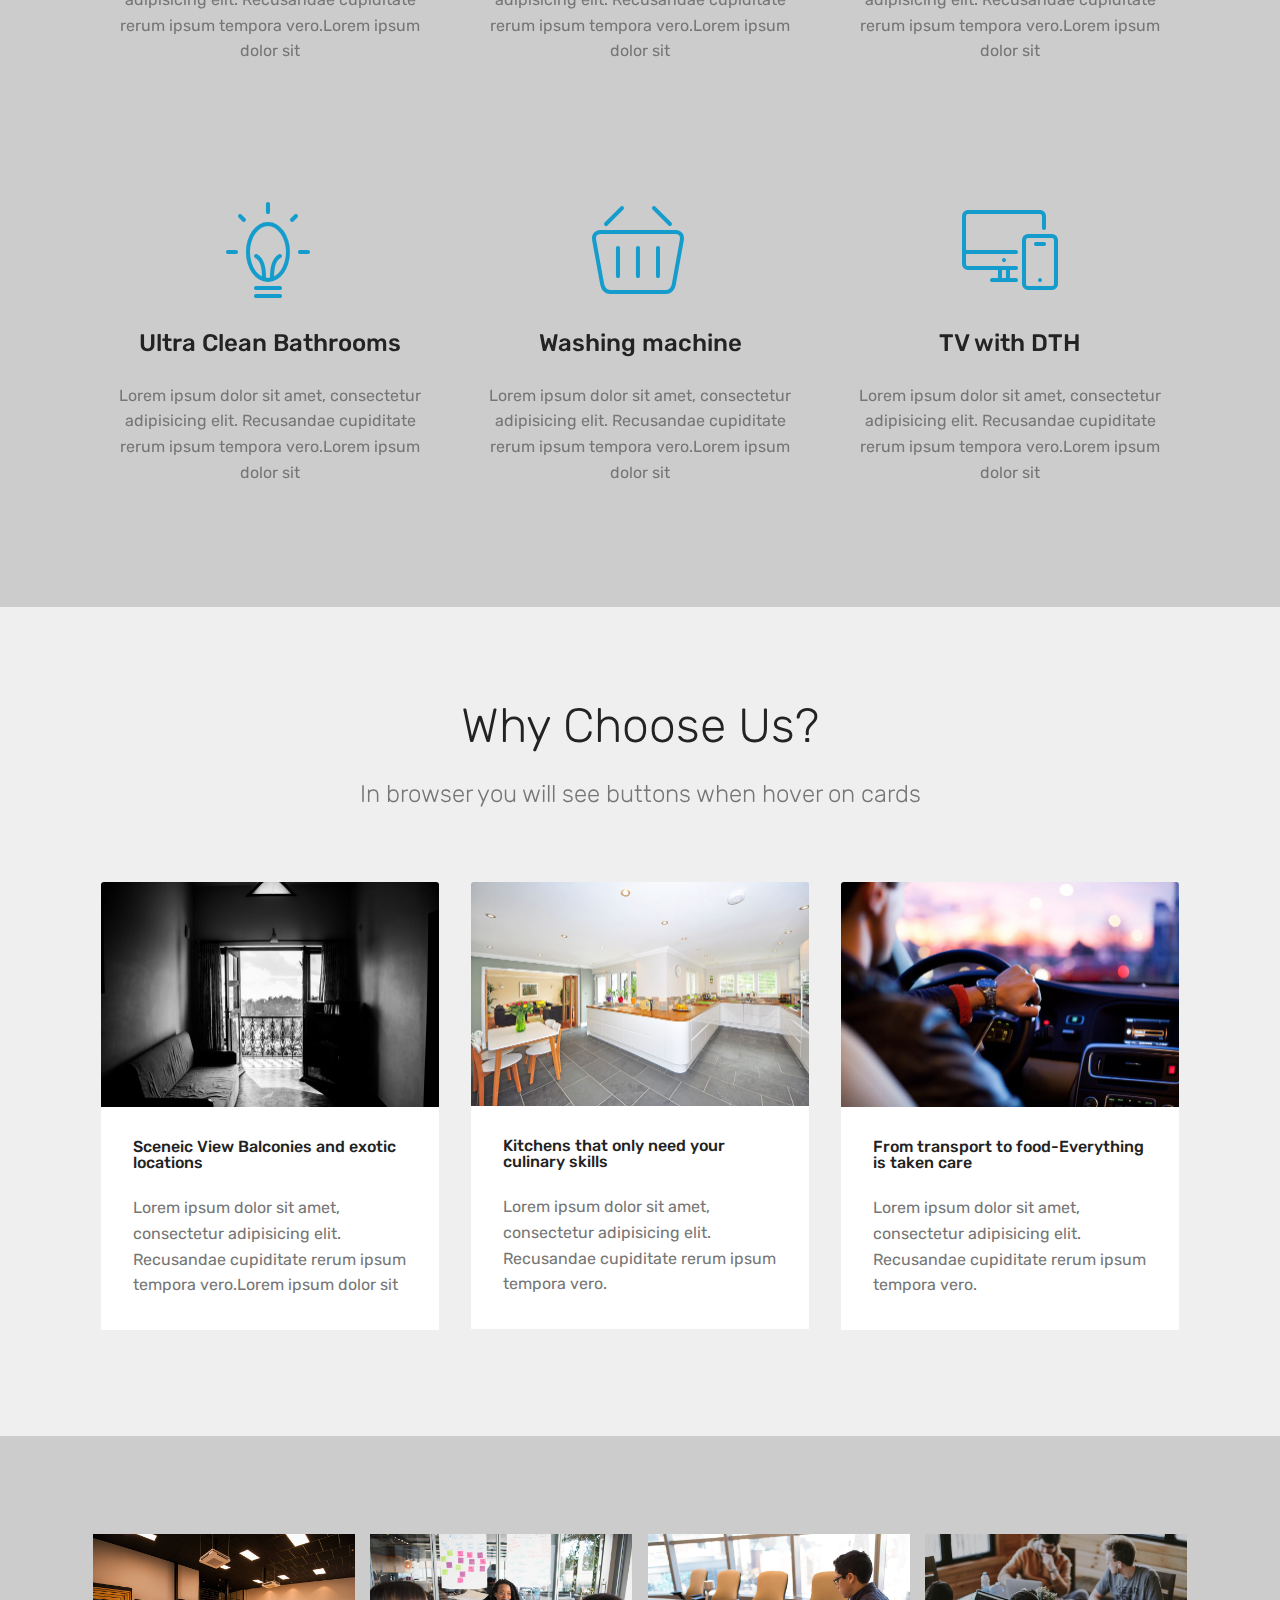
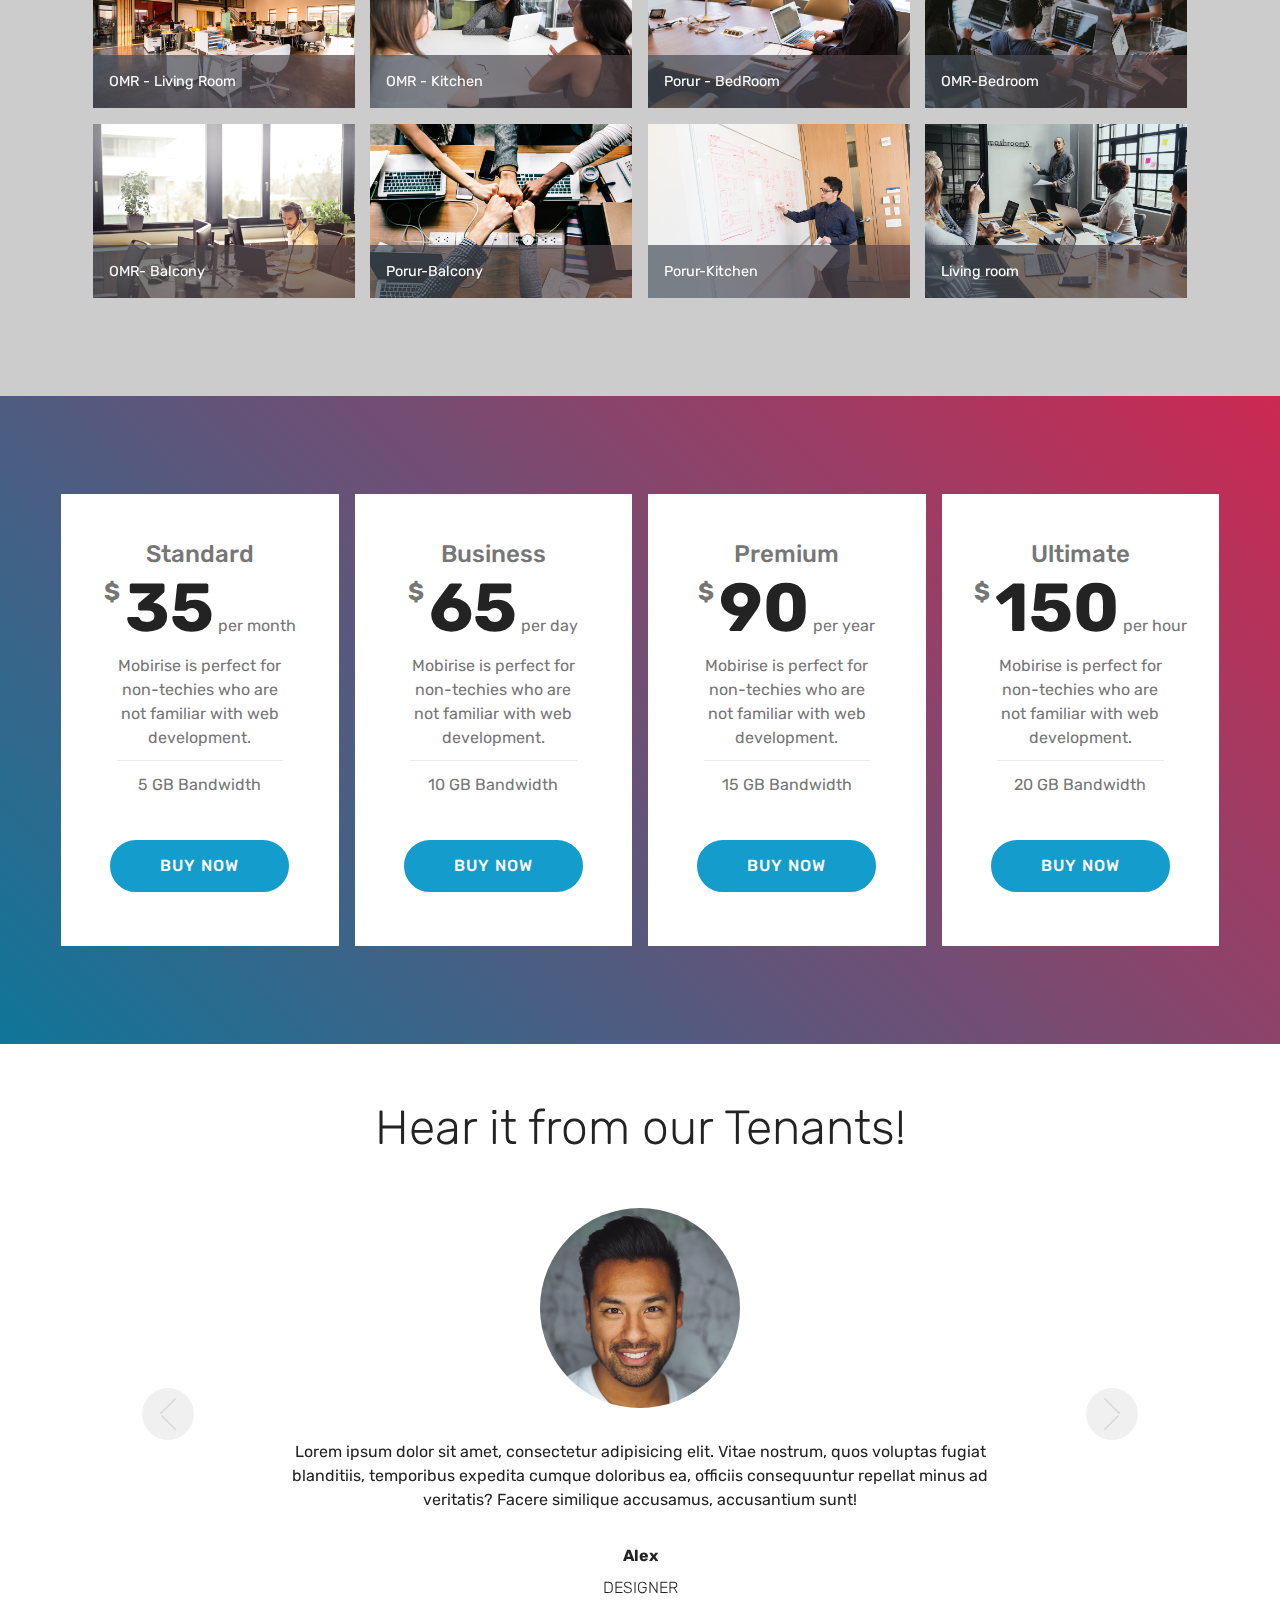
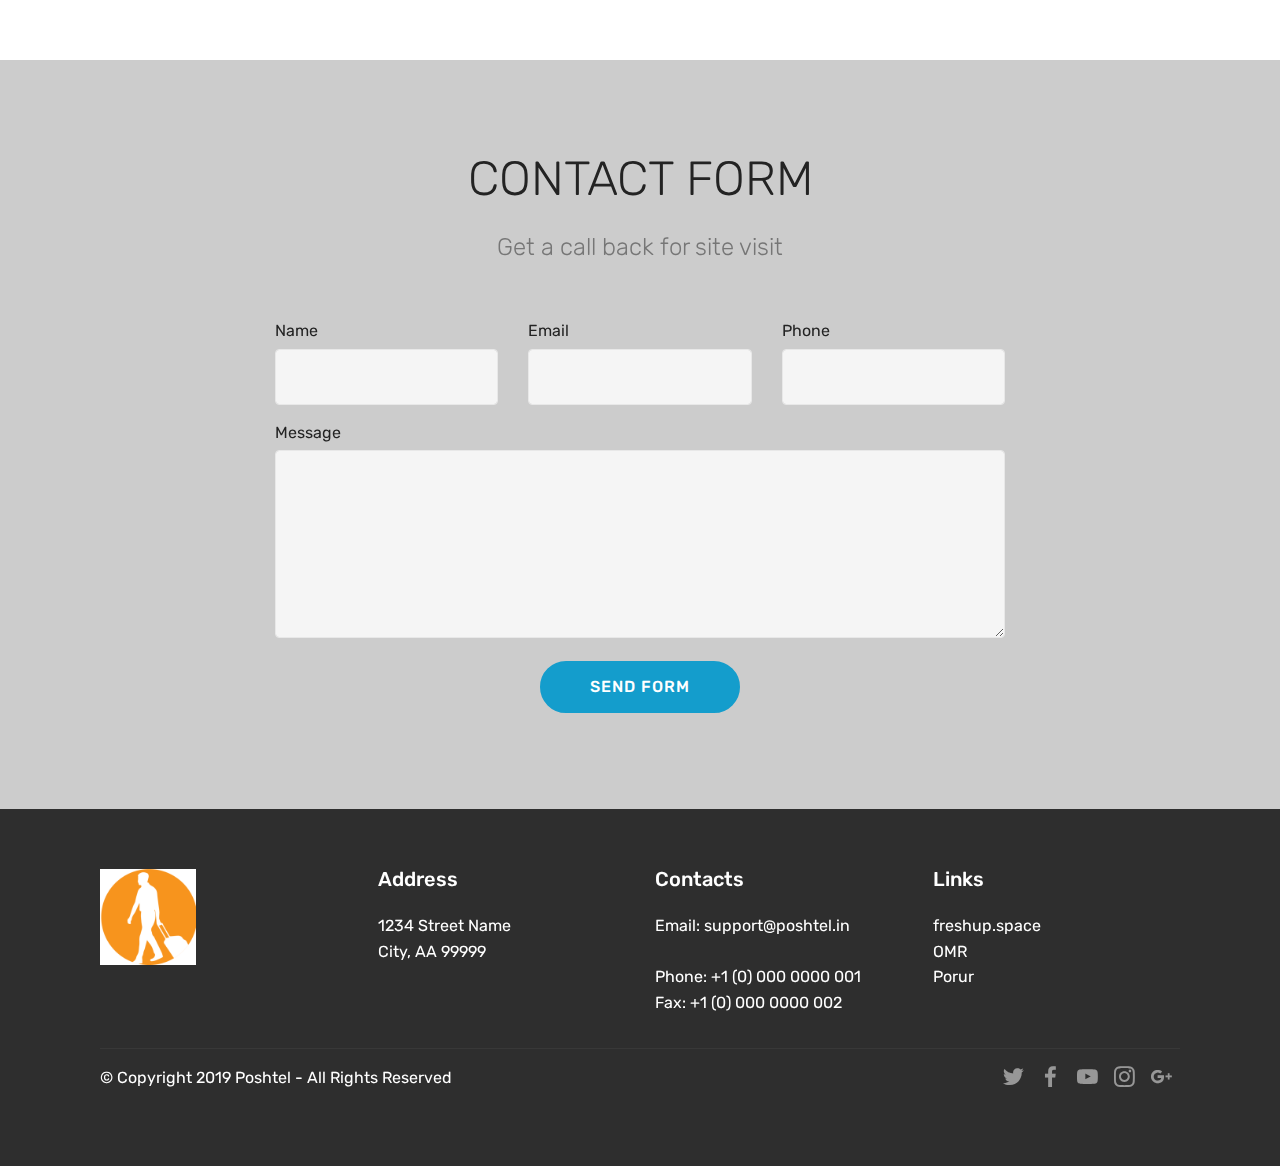
<file: page1.html>
<!DOCTYPE html>
<html  >
<head>
  <!-- Site made with Mobirise Website Builder v4.12.1, https://mobirise.com -->
  <meta charset="UTF-8">
  <meta http-equiv="X-UA-Compatible" content="IE=edge">
  <meta name="generator" content="Mobirise v4.12.1, mobirise.com">
  <meta name="viewport" content="width=device-width, initial-scale=1, minimum-scale=1">
  <link rel="shortcut icon" href="assets/images/86180120-125189599031246-3191274856863760384-n-1-122x122.png" type="image/x-icon">
  <meta name="description" content="">
  
  <title>corporates</title>
  <link rel="stylesheet" href="assets/web/assets/mobirise-icons2/mobirise2.css">
  <link rel="stylesheet" href="assets/web/assets/mobirise-icons/mobirise-icons.css">
  <link rel="stylesheet" href="assets/bootstrap/css/bootstrap.min.css">
  <link rel="stylesheet" href="assets/bootstrap/css/bootstrap-grid.min.css">
  <link rel="stylesheet" href="assets/bootstrap/css/bootstrap-reboot.min.css">
  <link rel="stylesheet" href="assets/dropdown/css/style.css">
  <link rel="stylesheet" href="assets/tether/tether.min.css">
  <link rel="stylesheet" href="assets/socicon/css/styles.css">
  <link rel="stylesheet" href="assets/theme/css/style.css">
  <link rel="stylesheet" href="assets/gallery/style.css">
  <link rel="preload" as="style" href="assets/mobirise/css/mbr-additional.css"><link rel="stylesheet" href="assets/mobirise/css/mbr-additional.css" type="text/css">
  
  
  
</head>
<body>
  <section class="cid-rSNv4bQODr mbr-fullscreen mbr-parallax-background" id="header2-c">

    

    <div class="mbr-overlay" style="opacity: 0.5; background-color: rgb(35, 35, 35);"></div>

    <div class="container align-center">
        <div class="row justify-content-md-center">
            <div class="mbr-white col-md-10">
                <h1 class="mbr-section-title mbr-bold pb-3 mbr-fonts-style display-1">Exclusive Stays<br>&amp; Services&nbsp;<br>for Corporate People</h1>
                <h3 class="mbr-section-subtitle align-center mbr-light pb-3 mbr-fonts-style display-2">
                    A brand new Co-Living Space</h3>
                
                <div class="mbr-section-btn"><a class="btn btn-md btn-secondary display-4" href="http://freshup.space">Enquire now</a></div>
            </div>
        </div>
    </div>
    <div class="mbr-arrow hidden-sm-down" aria-hidden="true">
        <a href="#next">
            <i class="mbri-down mbr-iconfont"></i>
        </a>
    </div>
</section>

<section class="engine"><a href="https://mobirise.info/z">best free html templates</a></section><section class="mbr-section info3 cid-rSNvUaVpNe" id="info3-m">

    

    

    <div class="container">
        <div class="row justify-content-center">
            <div class="media-container-column title col-12 col-md-10">
                <h2 class="align-left mbr-bold mbr-white pb-3 mbr-fonts-style display-2">
                    The Corporate Deals</h2>
                <h3 class="mbr-section-subtitle align-left mbr-light mbr-white pb-3 mbr-fonts-style display-5">
                    Get a Stay for your Inbound Employee's @ any budget</h3>
                <p class="mbr-text align-left mbr-white mbr-fonts-style display-7">
                    Poshtel gives corporates first preference and gives them add-on services from food to transport.<br>You can Just Leave everything to us!!</p>
                
            </div>
        </div>
    </div>
</section>

<section class="menu cid-rSNv4cJwqN" once="menu" id="menu1-d">

    

    <nav class="navbar navbar-expand beta-menu navbar-dropdown align-items-center navbar-fixed-top navbar-toggleable-sm">
        <button class="navbar-toggler navbar-toggler-right" type="button" data-toggle="collapse" data-target="#navbarSupportedContent" aria-controls="navbarSupportedContent" aria-expanded="false" aria-label="Toggle navigation">
            <div class="hamburger">
                <span></span>
                <span></span>
                <span></span>
                <span></span>
            </div>
        </button>
        <div class="menu-logo">
            <div class="navbar-brand">
                
                <span class="navbar-caption-wrap"><a class="navbar-caption text-white display-4" href="http://freshup.space">
                        Thangam Ladies Hostel</a></span>
            </div>
        </div>
        <div class="collapse navbar-collapse" id="navbarSupportedContent">
            <ul class="navbar-nav nav-dropdown" data-app-modern-menu="true"><li class="nav-item"><a class="nav-link link text-white display-4" href="index.html#features9-o" aria-expanded="false"><span class="mbri-pin mbr-iconfont mbr-iconfont-btn"></span>
                        Locations</a></li><li class="nav-item"><a class="nav-link link text-white display-4" href="index.html#features1-5"><span class="mbri-credit-card mbr-iconfont mbr-iconfont-btn"></span>
                        Amenities<br></a></li><li class="nav-item"><a class="nav-link link text-white display-4" href="index.html#counters1-2">
                        <span class="mbri-search mbr-iconfont mbr-iconfont-btn"></span>
                        About Us
                    </a></li></ul>
            <div class="navbar-buttons mbr-section-btn"><a class="btn btn-sm btn-primary display-4" href="tel:8072447576">
                    <span class="mbri-save mbr-iconfont mbr-iconfont-btn "></span>
                    Call Now!
                </a></div>
        </div>
    </nav>
</section>

<section class="features1 cid-rSNv4eimrN" id="features1-f">
    
    

    
    <div class="container">
        <div class="media-container-row">

            <div class="card p-3 col-12 col-md-6 col-lg-4">
                <div class="card-img pb-3">
                    <span class="mbr-iconfont mbri-speed"></span>
                </div>
                <div class="card-box">
                    <h4 class="card-title py-3 mbr-fonts-style display-5">Power Backup</h4>
                    <p class="mbr-text mbr-fonts-style display-7">
                        Lorem ipsum dolor sit amet, consectetur adipisicing elit. Recusandae cupiditate rerum ipsum tempora vero.Lorem ipsum dolor sit
                    </p>
                </div>
            </div>

            <div class="card p-3 col-12 col-md-6 col-lg-4">
                <div class="card-img pb-3">
                    <span class="mbr-iconfont mbri-smile-face"></span>
                </div>
                <div class="card-box">
                    <h4 class="card-title py-3 mbr-fonts-style display-5">Trusted Caretaker</h4>
                    <p class="mbr-text mbr-fonts-style display-7">
                        Lorem ipsum dolor sit amet, consectetur adipisicing elit. Recusandae cupiditate rerum ipsum tempora vero.Lorem ipsum dolor sit
                    </p>
                </div>
            </div>

            <div class="card p-3 col-12 col-md-6 col-lg-4">
                <div class="card-img pb-3">
                    <span class="mbr-iconfont mobi-mbri-wifi mobi-mbri"></span>
                </div>
                <div class="card-box">
                    <h4 class="card-title py-3 mbr-fonts-style display-5">WiFi Connectivity</h4>
                    <p class="mbr-text mbr-fonts-style display-7">
                        Lorem ipsum dolor sit amet, consectetur adipisicing elit. Recusandae cupiditate rerum ipsum tempora vero.Lorem ipsum dolor sit
                    </p>
                </div>
            </div>

            

        </div>

    </div>

</section>

<section class="features1 cid-rSNv4feqbJ" id="features1-g">
    
    

    
    <div class="container">
        <div class="media-container-row">

            <div class="card p-3 col-12 col-md-6 col-lg-4">
                <div class="card-img pb-3">
                    <span class="mbr-iconfont mbri-idea"></span>
                </div>
                <div class="card-box">
                    <h4 class="card-title py-3 mbr-fonts-style display-5">Ultra Clean Bathrooms</h4>
                    <p class="mbr-text mbr-fonts-style display-7">
                        Lorem ipsum dolor sit amet, consectetur adipisicing elit. Recusandae cupiditate rerum ipsum tempora vero.Lorem ipsum dolor sit
                    </p>
                </div>
            </div>

            <div class="card p-3 col-12 col-md-6 col-lg-4">
                <div class="card-img pb-3">
                    <span class="mbr-iconfont mbri-shopping-basket"></span>
                </div>
                <div class="card-box">
                    <h4 class="card-title py-3 mbr-fonts-style display-5">
                        Washing machine</h4>
                    <p class="mbr-text mbr-fonts-style display-7">
                        Lorem ipsum dolor sit amet, consectetur adipisicing elit. Recusandae cupiditate rerum ipsum tempora vero.Lorem ipsum dolor sit
                    </p>
                </div>
            </div>

            <div class="card p-3 col-12 col-md-6 col-lg-4">
                <div class="card-img pb-3">
                    <span class="mbri-responsive mbr-iconfont"></span>
                </div>
                <div class="card-box">
                    <h4 class="card-title py-3 mbr-fonts-style display-5">
                        TV with DTH</h4>
                    <p class="mbr-text mbr-fonts-style display-7">
                        Lorem ipsum dolor sit amet, consectetur adipisicing elit. Recusandae cupiditate rerum ipsum tempora vero.Lorem ipsum dolor sit
                    </p>
                </div>
            </div>

            

        </div>

    </div>

</section>

<section class="features18 popup-btn-cards cid-rSNv4gdOsq" id="features18-h">

    

    
    <div class="container">
        <h2 class="mbr-section-title pb-3 align-center mbr-fonts-style display-2">
            Why Choose Us?</h2>
        <h3 class="mbr-section-subtitle display-5 align-center mbr-fonts-style mbr-light">
            In browser you will see buttons when hover on cards
        </h3>
        <div class="media-container-row pt-5 ">
            <div class="card p-3 col-12 col-md-6 col-lg-4">
                <div class="card-wrapper ">
                    <div class="card-img">
                        <div class="mbr-overlay"></div>
                        <div class="mbr-section-btn text-center">
                            <a href="https://mobirise.co" class="btn btn-primary display-4">Learn More</a>
                        </div>
                        <img src="assets/images/mbr-676x451.jpg" alt="Mobirise" title="">
                    </div>
                    <div class="card-box">
                        <h4 class="card-title mbr-fonts-style display-7">Sceneic View Balconies and exotic locations</h4>
                        <p class="mbr-text mbr-fonts-style align-left display-7">
                            Lorem ipsum dolor sit amet, consectetur adipisicing elit. Recusandae cupiditate rerum ipsum tempora vero.Lorem ipsum dolor sit</p>
                    </div>
                </div>
            </div>
            <div class="card p-3 col-12 col-md-6 col-lg-4">
                <div class="card-wrapper">
                    <div class="card-img">
                        <div class="mbr-overlay"></div>
                        <div class="mbr-section-btn text-center">
                            <a href="https://mobirise.co" class="btn btn-primary display-4">Learn More</a>
                        </div>
                        <img src="assets/images/mbr-676x449.jpg" alt="Mobirise" title="">
                    </div>
                    <div class="card-box">
                        <h4 class="card-title mbr-fonts-style display-7">Kitchens that only need your culinary skills</h4>
                        <p class="mbr-text mbr-fonts-style display-7">
                           Lorem ipsum dolor sit amet, consectetur adipisicing elit. Recusandae cupiditate rerum ipsum tempora vero.
                        </p>
                    </div>
                </div>
            </div>

            <div class="card p-3 col-12 col-md-6 col-lg-4">
                <div class="card-wrapper">
                    <div class="card-img">
                        <div class="mbr-overlay"></div>
                        <div class="mbr-section-btn text-center">
                            <a href="https://mobirise.co" class="btn btn-primary display-4">Learn More</a>
                        </div>
                        <img src="assets/images/mbr-1-676x451.jpg" alt="Mobirise" title="">
                    </div>
                    <div class="card-box">
                        <h4 class="card-title mbr-fonts-style display-7">
                            From transport to food-Everything is taken care</h4>
                        <p class="mbr-text mbr-fonts-style display-7">
                            Lorem ipsum dolor sit amet, consectetur adipisicing elit. Recusandae cupiditate rerum ipsum tempora vero.
                        </p>
                    </div>
                </div>
            </div>

            
        </div>
    </div>
</section>

<section class="mbr-gallery mbr-slider-carousel cid-rSNv4hIrKm" id="gallery1-i">

    

    <div class="container">
        <div><!-- Filter --><!-- Gallery --><div class="mbr-gallery-row"><div class="mbr-gallery-layout-default"><div><div><div class="mbr-gallery-item mbr-gallery-item--p1" data-video-url="false" data-tags="Awesome"><div href="#lb-gallery1-i" data-slide-to="0" data-toggle="modal"><img src="assets/images/background1.jpg" alt="" title=""><span class="icon-focus"></span><span class="mbr-gallery-title mbr-fonts-style display-7">OMR - Living Room</span></div></div><div class="mbr-gallery-item mbr-gallery-item--p1" data-video-url="false" data-tags="Responsive"><div href="#lb-gallery1-i" data-slide-to="1" data-toggle="modal"><img src="assets/images/background2.jpg" alt="" title=""><span class="icon-focus"></span><span class="mbr-gallery-title mbr-fonts-style display-7">OMR - Kitchen</span></div></div><div class="mbr-gallery-item mbr-gallery-item--p1" data-video-url="false" data-tags="Creative"><div href="#lb-gallery1-i" data-slide-to="2" data-toggle="modal"><img src="assets/images/background3.jpg" alt="" title=""><span class="icon-focus"></span><span class="mbr-gallery-title mbr-fonts-style display-7">Porur - BedRoom</span></div></div><div class="mbr-gallery-item mbr-gallery-item--p1" data-video-url="false" data-tags="Animated"><div href="#lb-gallery1-i" data-slide-to="3" data-toggle="modal"><img src="assets/images/background4.jpg" alt="" title=""><span class="icon-focus"></span><span class="mbr-gallery-title mbr-fonts-style display-7">OMR-Bedroom</span></div></div><div class="mbr-gallery-item mbr-gallery-item--p1" data-video-url="false" data-tags="Awesome"><div href="#lb-gallery1-i" data-slide-to="4" data-toggle="modal"><img src="assets/images/background5.jpg" alt="" title=""><span class="icon-focus"></span><span class="mbr-gallery-title mbr-fonts-style display-7">OMR- Balcony</span></div></div><div class="mbr-gallery-item mbr-gallery-item--p1" data-video-url="false" data-tags="Awesome"><div href="#lb-gallery1-i" data-slide-to="5" data-toggle="modal"><img src="assets/images/background6.jpg" alt="" title=""><span class="icon-focus"></span><span class="mbr-gallery-title mbr-fonts-style display-7">Porur-Balcony</span></div></div><div class="mbr-gallery-item mbr-gallery-item--p1" data-video-url="false" data-tags="Responsive"><div href="#lb-gallery1-i" data-slide-to="6" data-toggle="modal"><img src="assets/images/background7.jpg" alt="" title=""><span class="icon-focus"></span><span class="mbr-gallery-title mbr-fonts-style display-7">Porur-Kitchen</span></div></div><div class="mbr-gallery-item mbr-gallery-item--p1" data-video-url="false" data-tags="Animated"><div href="#lb-gallery1-i" data-slide-to="7" data-toggle="modal"><img src="assets/images/background8.jpg" alt="" title=""><span class="icon-focus"></span><span class="mbr-gallery-title mbr-fonts-style display-7">Living room</span></div></div></div></div><div class="clearfix"></div></div></div><!-- Lightbox --><div data-app-prevent-settings="" class="mbr-slider modal fade carousel slide" tabindex="-1" data-keyboard="true" data-interval="false" id="lb-gallery1-i"><div class="modal-dialog"><div class="modal-content"><div class="modal-body"><div class="carousel-inner"><div class="carousel-item active"><img src="assets/images/background1.jpg" alt="" title=""></div><div class="carousel-item"><img src="assets/images/background2.jpg" alt="" title=""></div><div class="carousel-item"><img src="assets/images/background3.jpg" alt="" title=""></div><div class="carousel-item"><img src="assets/images/background4.jpg" alt="" title=""></div><div class="carousel-item"><img src="assets/images/background5.jpg" alt="" title=""></div><div class="carousel-item"><img src="assets/images/background6.jpg" alt="" title=""></div><div class="carousel-item"><img src="assets/images/background7.jpg" alt="" title=""></div><div class="carousel-item"><img src="assets/images/background8.jpg" alt="" title=""></div></div><a class="carousel-control carousel-control-prev" role="button" data-slide="prev" href="#lb-gallery1-i"><span class="mbri-left mbr-iconfont" aria-hidden="true"></span><span class="sr-only">Previous</span></a><a class="carousel-control carousel-control-next" role="button" data-slide="next" href="#lb-gallery1-i"><span class="mbri-right mbr-iconfont" aria-hidden="true"></span><span class="sr-only">Next</span></a><a class="close" href="#" role="button" data-dismiss="modal"><span class="sr-only">Close</span></a></div></div></div></div></div>
    </div>

</section>

<section class="pricing-table1 cid-rSNwGm7GuO" id="pricing-tables1-n">

    

    
    <div class="container">
        <div class="media-container-row">

            <div class="plan col-12 mx-2 my-2 justify-content-center col-lg-3">
                <div class="plan-header text-center pt-5">
                    <h3 class="plan-title mbr-fonts-style display-5">
                        Standard
                    </h3>
                    <div class="plan-price">
                        <span class="price-value mbr-fonts-style display-5">
                            $
                        </span>
                        <span class="price-figure mbr-fonts-style display-1">
                              35</span>
                        <small class="price-term mbr-fonts-style display-7">
                            per month
                        </small>
                    </div>
                </div>
                <div class="plan-body pb-5">
                    <div class="plan-list align-center">
                        <ul class="list-group list-group-flush mbr-fonts-style display-7">
                            <li class="list-group-item">
                                Mobirise is perfect for non-techies who are not familiar with web development.
                            </li>
                            <li class="list-group-item">
                                5 GB Bandwidth
                            </li>
                        </ul>
                    </div>
                    <div class="mbr-section-btn text-center pt-4">
                        <a href="https://mobirise.co" class="btn btn-primary display-4">BUY NOW</a>
                    </div>
                </div>
            </div>

            <div class="plan col-12 mx-2 my-2 justify-content-center col-lg-3">
                <div class="plan-header text-center pt-5">
                    <h3 class="plan-title mbr-fonts-style display-5">
                        Business
                    </h3>
                    <div class="plan-price">
                        <span class="price-value mbr-fonts-style display-5">
                            $
                        </span>
                        <span class="price-figure mbr-fonts-style display-1">
                            65</span>
                        <small class="price-term mbr-fonts-style display-7">
                            per day
                        </small>
                    </div>
                </div>
                <div class="plan-body pb-5">
                    <div class="plan-list align-center">
                        <ul class="list-group list-group-flush mbr-fonts-style display-7">
                            <li class="list-group-item">
                                Mobirise is perfect for non-techies who are not familiar with web development.
                            </li>
                            <li class="list-group-item">
                                10 GB Bandwidth
                            </li>
                        </ul>
                    </div>
                    <div class="mbr-section-btn text-center pt-4">
                        <a href="https://mobirise.co" class="btn btn-primary display-4">BUY NOW</a>
                    </div>
                </div>
            </div>

            <div class="plan col-12 mx-2 my-2 justify-content-center col-lg-3">
                <div class="plan-header text-center pt-5">
                    <h3 class="plan-title mbr-fonts-style display-5">
                        Premium
                    </h3>
                    <div class="plan-price">
                        <span class="price-value mbr-fonts-style display-5">
                            $
                        </span>
                        <span class="price-figure mbr-fonts-style display-1">
                            90</span>
                        <small class="price-term mbr-fonts-style display-7">
                            per year
                        </small>
                    </div>
                </div>
                <div class="plan-body pb-5">
                    <div class="plan-list align-center">
                        <ul class="list-group list-group-flush mbr-fonts-style display-7">
                            <li class="list-group-item">
                                Mobirise is perfect for non-techies who are not familiar with web development.
                            </li>
                            <li class="list-group-item">
                                15 GB Bandwidth
                            </li>
                        </ul>
                    </div>
                    <div class="mbr-section-btn text-center pt-4">
                        <a href="https://mobirise.co" class="btn btn-primary display-4">BUY NOW</a>
                    </div>
                </div>
            </div>

            <div class="plan col-12 mx-2 my-2 justify-content-center col-lg-3">
                <div class="plan-header text-center pt-5">
                    <h3 class="plan-title mbr-fonts-style display-5">
                        Ultimate
                    </h3>
                    <div class="plan-price">
                        <span class="price-value mbr-fonts-style display-5">
                            $
                        </span>
                        <span class="price-figure mbr-fonts-style display-1">
                            150</span>
                        <small class="price-term mbr-fonts-style display-7">
                            per hour
                        </small>
                    </div>
                </div>
                <div class="plan-body pb-5">
                    <div class="plan-list align-center">
                        <ul class="list-group list-group-flush mbr-fonts-style display-7">
                            <li class="list-group-item">
                                Mobirise is perfect for non-techies who are not familiar with web development.
                            </li>
                            <li class="list-group-item">
                                20 GB Bandwidth
                            </li>
                        </ul>
                    </div>
                    <div class="mbr-section-btn text-center pt-4">
                        <a href="https://mobirise.co" class="btn btn-primary display-4">BUY NOW</a>
                    </div>
                </div>
            </div>
        </div>
    </div>
</section>

<section class="carousel slide testimonials-slider cid-rSNv4k223l" data-interval="false" id="testimonials-slider1-j">
    
    

    

    <div class="container text-center">
        <h2 class="pb-5 mbr-fonts-style display-2">
            Hear it from our Tenants!</h2>

        <div class="carousel slide" role="listbox" data-pause="true" data-keyboard="false" data-ride="carousel" data-interval="5000">
            <div class="carousel-inner">
                
                
            <div class="carousel-item">
                    <div class="user col-md-8">
                        <div class="user_image">
                            <img src="assets/images/face3.jpg">
                        </div>
                        <div class="user_text pb-3">
                            <p class="mbr-fonts-style display-7">
                                Lorem ipsum dolor sit amet, consectetur adipisicing elit. Vitae nostrum, quos voluptas fugiat blanditiis, temporibus expedita cumque doloribus ea, officiis consequuntur repellat minus ad veritatis? Facere similique accusamus, accusantium sunt!
                            </p>
                        </div>
                        <div class="user_name mbr-bold pb-2 mbr-fonts-style display-7">
                            Alex
                        </div>
                        <div class="user_desk mbr-light mbr-fonts-style display-7">
                            DESIGNER
                        </div>
                    </div>
                </div><div class="carousel-item">
                    <div class="user col-md-8">
                        <div class="user_image">
                            <img src="assets/images/face2.jpg">
                        </div>
                        <div class="user_text pb-3">
                            <p class="mbr-fonts-style display-7">
                                Lorem ipsum dolor sit amet, consectetur adipisicing elit. Vitae nostrum, quos voluptas fugiat blanditiis, temporibus expedita cumque doloribus ea, officiis consequuntur repellat minus ad veritatis? Facere similique accusamus, accusantium sunt!
                            </p>
                        </div>
                        <div class="user_name mbr-bold pb-2 mbr-fonts-style display-7">
                            Linda
                        </div>
                        <div class="user_desk mbr-light mbr-fonts-style display-7">
                            DEVELOPER
                        </div>
                    </div>
                </div></div>

            <div class="carousel-controls">
                <a class="carousel-control-prev" role="button" data-slide="prev">
                  <span aria-hidden="true" class="mbri-arrow-prev mbr-iconfont"></span>
                  <span class="sr-only">Previous</span>
                </a>
                
                <a class="carousel-control-next" role="button" data-slide="next">
                  <span aria-hidden="true" class="mbri-arrow-next mbr-iconfont"></span>
                  <span class="sr-only">Next</span>
                </a>
            </div>
        </div>
    </div>
</section>

<section class="mbr-section form1 cid-rSNv4kWzun" id="form1-k">

    

    
    <div class="container">
        <div class="row justify-content-center">
            <div class="title col-12 col-lg-8">
                <h2 class="mbr-section-title align-center pb-3 mbr-fonts-style display-2">
                    CONTACT FORM
                </h2>
                <h3 class="mbr-section-subtitle align-center mbr-light pb-3 mbr-fonts-style display-5">
                    Get a call back for site visit</h3>
            </div>
        </div>
    </div>
    <div class="container">
        <div class="row justify-content-center">
            <div class="media-container-column col-lg-8" data-form-type="formoid">
                <!---Formbuilder Form--->
                <form action="https://mobirise.com/" method="POST" class="mbr-form form-with-styler" data-form-title="Mobirise Form"><input type="hidden" name="email" data-form-email="true" value="ph9QgwPoPr2lvC34YtN8n1SrtzP7MxeTQ7xOpeWgG1YhhqFxJ7dfmR7F1T45iL2fPg4G2sdKnywJOXqlTY5x1E0ulPO/+eXpvMh/Y8IE994HOR6QVexCUTZStfgg1dlY">
                    <div class="row">
                        <div hidden="hidden" data-form-alert="" class="alert alert-success col-12">Thanks for filling out the form!</div>
                        <div hidden="hidden" data-form-alert-danger="" class="alert alert-danger col-12">
                        </div>
                    </div>
                    <div class="dragArea row">
                        <div class="col-md-4  form-group" data-for="name">
                            <label for="name-form1-k" class="form-control-label mbr-fonts-style display-7">Name</label>
                            <input type="text" name="name" data-form-field="Name" required="required" class="form-control display-7" id="name-form1-k">
                        </div>
                        <div class="col-md-4  form-group" data-for="email">
                            <label for="email-form1-k" class="form-control-label mbr-fonts-style display-7">Email</label>
                            <input type="email" name="email" data-form-field="Email" required="required" class="form-control display-7" id="email-form1-k">
                        </div>
                        <div data-for="phone" class="col-md-4  form-group">
                            <label for="phone-form1-k" class="form-control-label mbr-fonts-style display-7">Phone</label>
                            <input type="tel" name="phone" data-form-field="Phone" class="form-control display-7" id="phone-form1-k">
                        </div>
                        <div data-for="message" class="col-md-12 form-group">
                            <label for="message-form1-k" class="form-control-label mbr-fonts-style display-7">Message</label>
                            <textarea name="message" data-form-field="Message" class="form-control display-7" id="message-form1-k"></textarea>
                        </div>
                        <div class="col-md-12 input-group-btn align-center">
                            <button type="submit" class="btn btn-primary btn-form display-4">SEND FORM</button>
                        </div>
                    </div>
                </form><!---Formbuilder Form--->
            </div>
        </div>
    </div>
</section>

<section class="cid-rSNv4lAXGp" id="footer1-l">

    

    

    <div class="container">
        <div class="media-container-row content text-white">
            <div class="col-12 col-md-3">
                <div class="media-wrap">
                    <a href="https://mobirise.co/">
                        <img src="assets/images/86180120-125189599031246-3191274856863760384-n-1-122x122.png" alt="Mobirise" title="">
                    </a>
                </div>
            </div>
            <div class="col-12 col-md-3 mbr-fonts-style display-7">
                <h5 class="pb-3">
                    Address
                </h5>
                <p class="mbr-text">
                    1234 Street Name
                    <br>City, AA 99999
                </p>
            </div>
            <div class="col-12 col-md-3 mbr-fonts-style display-7">
                <h5 class="pb-3">
                    Contacts
                </h5>
                <p class="mbr-text">
                    Email: support@poshtel.in &nbsp; &nbsp; &nbsp; &nbsp; &nbsp; &nbsp; &nbsp; &nbsp; &nbsp; &nbsp;&nbsp;<br>Phone: +1 (0) 000 0000 001
                    <br>Fax: +1 (0) 000 0000 002
                </p>
            </div>
            <div class="col-12 col-md-3 mbr-fonts-style display-7">
                <h5 class="pb-3">
                    Links
                </h5>
                <p class="mbr-text">freshup.space<br>OMR<br>Porur</p>
            </div>
        </div>
        <div class="footer-lower">
            <div class="media-container-row">
                <div class="col-sm-12">
                    <hr>
                </div>
            </div>
            <div class="media-container-row mbr-white">
                <div class="col-sm-6 copyright">
                    <p class="mbr-text mbr-fonts-style display-7">
                        © Copyright 2019 Poshtel - All Rights Reserved
                    </p>
                </div>
                <div class="col-md-6">
                    <div class="social-list align-right">
                        <div class="soc-item">
                            <a href="https://twitter.com/" target="_blank">
                                <span class="mbr-iconfont mbr-iconfont-social socicon-twitter socicon"></span>
                            </a>
                        </div>
                        <div class="soc-item">
                            <a href="https://www.facebook.com/poshtelfresh" target="_blank">
                                <span class="mbr-iconfont mbr-iconfont-social socicon-facebook socicon"></span>
                            </a>
                        </div>
                        <div class="soc-item">
                            <a href="https://www.youtube.com/" target="_blank">
                                <span class="mbr-iconfont mbr-iconfont-social socicon-youtube socicon"></span>
                            </a>
                        </div>
                        <div class="soc-item">
                            <a href="https://instagram.com" target="_blank">
                                <span class="mbr-iconfont mbr-iconfont-social socicon-instagram socicon"></span>
                            </a>
                        </div>
                        <div class="soc-item">
                            <a href="https://plus.google.com/u/0/+Mobirise" target="_blank">
                                <span class="socicon-googleplus socicon mbr-iconfont mbr-iconfont-social"></span>
                            </a>
                        </div>
                        
                    </div>
                </div>
            </div>
        </div>
    </div>
</section>


  <script src="assets/web/assets/jquery/jquery.min.js"></script>
  <script src="assets/popper/popper.min.js"></script>
  <script src="assets/bootstrap/js/bootstrap.min.js"></script>
  <script src="assets/smoothscroll/smooth-scroll.js"></script>
  <script src="assets/parallax/jarallax.min.js"></script>
  <script src="assets/dropdown/js/nav-dropdown.js"></script>
  <script src="assets/dropdown/js/navbar-dropdown.js"></script>
  <script src="assets/touchswipe/jquery.touch-swipe.min.js"></script>
  <script src="assets/mbr-popup-btns/mbr-popup-btns.js"></script>
  <script src="assets/masonry/masonry.pkgd.min.js"></script>
  <script src="assets/imagesloaded/imagesloaded.pkgd.min.js"></script>
  <script src="assets/bootstrapcarouselswipe/bootstrap-carousel-swipe.js"></script>
  <script src="assets/tether/tether.min.js"></script>
  <script src="assets/vimeoplayer/jquery.mb.vimeo_player.js"></script>
  <script src="assets/mbr-testimonials-slider/mbr-testimonials-slider.js"></script>
  <script src="assets/theme/js/script.js"></script>
  <script src="assets/slidervideo/script.js"></script>
  <script src="assets/gallery/player.min.js"></script>
  <script src="assets/gallery/script.js"></script>
  <script src="assets/formoid/formoid.min.js"></script>
  
  
</body>
</html>
</file>
<file: assets/web/assets/mobirise-icons2/mobirise2.css>
@font-face {
  font-family: 'Moririse2';
  font-display: swap;
  src:  url('mobirise2.eot?f2bix4');
  src:  url('mobirise2.eot?f2bix4#iefix') format('embedded-opentype'),
    url('mobirise2.ttf?f2bix4') format('truetype'),
    url('mobirise2.woff?f2bix4') format('woff'),
    url('mobirise2.svg?f2bix4#mobirise2') format('svg');
  font-weight: normal;
  font-style: normal;
}

[class^="mobi-"], [class*=" mobi-"] {
  /* use !important to prevent issues with browser extensions that change fonts */
  font-family: 'Moririse2' !important;
  speak: none;
  font-style: normal;
  font-weight: normal;
  font-variant: normal;
  text-transform: none;
  line-height: 1;

  /* Better Font Rendering =========== */
  -webkit-font-smoothing: antialiased;
  -moz-osx-font-smoothing: grayscale;
}

.mobi-mbri-add-submenu:before {
  content: "\e900";
}
.mobi-mbri-alert:before {
  content: "\e901";
}
.mobi-mbri-align-center:before {
  content: "\e902";
}
.mobi-mbri-align-justify:before {
  content: "\e903";
}
.mobi-mbri-align-left:before {
  content: "\e904";
}
.mobi-mbri-align-right:before {
  content: "\e905";
}
.mobi-mbri-android:before {
  content: "\e906";
}
.mobi-mbri-apple:before {
  content: "\e907";
}
.mobi-mbri-arrow-down:before {
  content: "\e908";
}
.mobi-mbri-arrow-next:before {
  content: "\e909";
}
.mobi-mbri-arrow-prev:before {
  content: "\e90a";
}
.mobi-mbri-arrow-up:before {
  content: "\e90b";
}
.mobi-mbri-bold:before {
  content: "\e90c";
}
.mobi-mbri-bookmark:before {
  content: "\e90d";
}
.mobi-mbri-bootstrap:before {
  content: "\e90e";
}
.mobi-mbri-briefcase:before {
  content: "\e90f";
}
.mobi-mbri-browse:before {
  content: "\e910";
}
.mobi-mbri-bulleted-list:before {
  content: "\e911";
}
.mobi-mbri-calendar:before {
  content: "\e912";
}
.mobi-mbri-camera:before {
  content: "\e913";
}
.mobi-mbri-cart-add:before {
  content: "\e914";
}
.mobi-mbri-cart-full:before {
  content: "\e915";
}
.mobi-mbri-cash:before {
  content: "\e916";
}
.mobi-mbri-change-style:before {
  content: "\e917";
}
.mobi-mbri-chat:before {
  content: "\e918";
}
.mobi-mbri-clock:before {
  content: "\e919";
}
.mobi-mbri-close:before {
  content: "\e91a";
}
.mobi-mbri-cloud:before {
  content: "\e91b";
}
.mobi-mbri-code:before {
  content: "\e91c";
}
.mobi-mbri-contact-form:before {
  content: "\e91d";
}
.mobi-mbri-credit-card:before {
  content: "\e91e";
}
.mobi-mbri-cursor-click:before {
  content: "\e91f";
}
.mobi-mbri-cust-feedback:before {
  content: "\e920";
}
.mobi-mbri-database:before {
  content: "\e921";
}
.mobi-mbri-delivery:before {
  content: "\e922";
}
.mobi-mbri-desktop:before {
  content: "\e923";
}
.mobi-mbri-devices:before {
  content: "\e924";
}
.mobi-mbri-down:before {
  content: "\e925";
}
.mobi-mbri-download-2:before {
  content: "\e926";
}
.mobi-mbri-download:before {
  content: "\e927";
}
.mobi-mbri-drag-n-drop-2:before {
  content: "\e928";
}
.mobi-mbri-drag-n-drop:before {
  content: "\e929";
}
.mobi-mbri-edit-2:before {
  content: "\e92a";
}
.mobi-mbri-edit:before {
  content: "\e92b";
}
.mobi-mbri-error:before {
  content: "\e92c";
}
.mobi-mbri-extension:before {
  content: "\e92d";
}
.mobi-mbri-features:before {
  content: "\e92e";
}
.mobi-mbri-file:before {
  content: "\e92f";
}
.mobi-mbri-flag:before {
  content: "\e930";
}
.mobi-mbri-folder:before {
  content: "\e931";
}
.mobi-mbri-gift:before {
  content: "\e932";
}
.mobi-mbri-github:before {
  content: "\e933";
}
.mobi-mbri-globe-2:before {
  content: "\e934";
}
.mobi-mbri-globe:before {
  content: "\e935";
}
.mobi-mbri-growing-chart:before {
  content: "\e936";
}
.mobi-mbri-hearth:before {
  content: "\e937";
}
.mobi-mbri-help:before {
  content: "\e938";
}
.mobi-mbri-home:before {
  content: "\e939";
}
.mobi-mbri-hot-cup:before {
  content: "\e93a";
}
.mobi-mbri-idea:before {
  content: "\e93b";
}
.mobi-mbri-image-gallery:before {
  content: "\e93c";
}
.mobi-mbri-image-slider:before {
  content: "\e93d";
}
.mobi-mbri-info:before {
  content: "\e93e";
}
.mobi-mbri-italic:before {
  content: "\e93f";
}
.mobi-mbri-key:before {
  content: "\e940";
}
.mobi-mbri-laptop:before {
  content: "\e941";
}
.mobi-mbri-layers:before {
  content: "\e942";
}
.mobi-mbri-left-right:before {
  content: "\e943";
}
.mobi-mbri-left:before {
  content: "\e944";
}
.mobi-mbri-letter:before {
  content: "\e945";
}
.mobi-mbri-like:before {
  content: "\e946";
}
.mobi-mbri-link:before {
  content: "\e947";
}
.mobi-mbri-lock:before {
  content: "\e948";
}
.mobi-mbri-login:before {
  content: "\e949";
}
.mobi-mbri-logout:before {
  content: "\e94a";
}
.mobi-mbri-magic-stick:before {
  content: "\e94b";
}
.mobi-mbri-map-pin:before {
  content: "\e94c";
}
.mobi-mbri-menu:before {
  content: "\e94d";
}
.mobi-mbri-mobile-2:before {
  content: "\e94e";
}
.mobi-mbri-mobile-horizontal:before {
  content: "\e94f";
}
.mobi-mbri-mobile:before {
  content: "\e950";
}
.mobi-mbri-mobirise:before {
  content: "\e951";
}
.mobi-mbri-more-horizontal:before {
  content: "\e952";
}
.mobi-mbri-more-vertical:before {
  content: "\e953";
}
.mobi-mbri-music:before {
  content: "\e954";
}
.mobi-mbri-new-file:before {
  content: "\e955";
}
.mobi-mbri-numbered-list:before {
  content: "\e956";
}
.mobi-mbri-opened-folder:before {
  content: "\e957";
}
.mobi-mbri-pages:before {
  content: "\e958";
}
.mobi-mbri-paper-plane:before {
  content: "\e959";
}
.mobi-mbri-paperclip:before {
  content: "\e95a";
}
.mobi-mbri-phone:before {
  content: "\e95b";
}
.mobi-mbri-photo:before {
  content: "\e95c";
}
.mobi-mbri-photos:before {
  content: "\e95d";
}
.mobi-mbri-pin:before {
  content: "\e95e";
}
.mobi-mbri-play:before {
  content: "\e95f";
}
.mobi-mbri-plus:before {
  content: "\e960";
}
.mobi-mbri-preview:before {
  content: "\e961";
}
.mobi-mbri-print:before {
  content: "\e962";
}
.mobi-mbri-protect:before {
  content: "\e963";
}
.mobi-mbri-question:before {
  content: "\e964";
}
.mobi-mbri-quote-left:before {
  content: "\e965";
}
.mobi-mbri-quote-right:before {
  content: "\e966";
}
.mobi-mbri-redo:before {
  content: "\e967";
}
.mobi-mbri-refresh:before {
  content: "\e968";
}
.mobi-mbri-responsive-2:before {
  content: "\e969";
}
.mobi-mbri-responsive:before {
  content: "\e96a";
}
.mobi-mbri-right:before {
  content: "\e96b";
}
.mobi-mbri-rocket:before {
  content: "\e96c";
}
.mobi-mbri-sad-face:before {
  content: "\e96d";
}
.mobi-mbri-sale:before {
  content: "\e96e";
}
.mobi-mbri-save:before {
  content: "\e96f";
}
.mobi-mbri-search:before {
  content: "\e970";
}
.mobi-mbri-setting-2:before {
  content: "\e971";
}
.mobi-mbri-setting-3:before {
  content: "\e972";
}
.mobi-mbri-setting:before {
  content: "\e973";
}
.mobi-mbri-share:before {
  content: "\e974";
}
.mobi-mbri-shopping-bag:before {
  content: "\e975";
}
.mobi-mbri-shopping-basket:before {
  content: "\e976";
}
.mobi-mbri-shopping-cart:before {
  content: "\e977";
}
.mobi-mbri-sites:before {
  content: "\e978";
}
.mobi-mbri-smile-face:before {
  content: "\e979";
}
.mobi-mbri-speed:before {
  content: "\e97a";
}
.mobi-mbri-star:before {
  content: "\e97b";
}
.mobi-mbri-success:before {
  content: "\e97c";
}
.mobi-mbri-sun:before {
  content: "\e97d";
}
.mobi-mbri-sun2:before {
  content: "\e97e";
}
.mobi-mbri-tablet-vertical:before {
  content: "\e97f";
}
.mobi-mbri-tablet:before {
  content: "\e980";
}
.mobi-mbri-target:before {
  content: "\e981";
}
.mobi-mbri-timer:before {
  content: "\e982";
}
.mobi-mbri-to-ftp:before {
  content: "\e983";
}
.mobi-mbri-to-local-drive:before {
  content: "\e984";
}
.mobi-mbri-touch-swipe:before {
  content: "\e985";
}
.mobi-mbri-touch:before {
  content: "\e986";
}
.mobi-mbri-trash:before {
  content: "\e987";
}
.mobi-mbri-underline:before {
  content: "\e988";
}
.mobi-mbri-undo:before {
  content: "\e989";
}
.mobi-mbri-unlink:before {
  content: "\e98a";
}
.mobi-mbri-unlock:before {
  content: "\e98b";
}
.mobi-mbri-up-down:before {
  content: "\e98c";
}
.mobi-mbri-up:before {
  content: "\e98d";
}
.mobi-mbri-update:before {
  content: "\e98e";
}
.mobi-mbri-upload-2:before {
  content: "\e98f";
}
.mobi-mbri-upload:before {
  content: "\e990";
}
.mobi-mbri-user-2:before {
  content: "\e991";
}
.mobi-mbri-user:before {
  content: "\e992";
}
.mobi-mbri-users:before {
  content: "\e993";
}
.mobi-mbri-video-play:before {
  content: "\e994";
}
.mobi-mbri-video:before {
  content: "\e995";
}
.mobi-mbri-watch:before {
  content: "\e996";
}
.mobi-mbri-website-theme-2:before {
  content: "\e997";
}
.mobi-mbri-website-theme:before {
  content: "\e998";
}
.mobi-mbri-wifi:before {
  content: "\e999";
}
.mobi-mbri-windows:before {
  content: "\e99a";
}
.mobi-mbri-zoom-in:before {
  content: "\e99b";
}
.mobi-mbri-zoom-out:before {
  content: "\e99c";
}
</file>
<file: assets/web/assets/mobirise-icons-bold/mobirise-icons-bold.css>
@font-face {
  font-family: 'mobirise-icons-bold';
  font-display: swap;
  src:  url('mobirise-icons-bold.eot?m1l4yr');
  src:  url('mobirise-icons-bold.eot?m1l4yr#iefix') format('embedded-opentype'),
    url('mobirise-icons-bold.ttf?m1l4yr') format('truetype'),
    url('mobirise-icons-bold.woff?m1l4yr') format('woff'),
    url('mobirise-icons-bold.svg?m1l4yr#mobirise-icons-bold') format('svg');
  font-weight: normal;
  font-style: normal;
}

[class^="mbrib-"], [class*="mbrib-"] {
  /* use !important to prevent issues with browser extensions that change fonts */
  font-family: 'mobirise-icons-bold' !important;
  speak: none;
  font-style: normal;
  font-weight: normal;
  font-variant: normal;
  text-transform: none;
  line-height: 1;

  /* Better Font Rendering =========== */
  -webkit-font-smoothing: antialiased;
  -moz-osx-font-smoothing: grayscale;
}

.mbrib-add-submenu:before {
  content: "\e900";
}
.mbrib-alert:before {
  content: "\e901";
}
.mbrib-align-center:before {
  content: "\e902";
}
.mbrib-align-justify:before {
  content: "\e903";
}
.mbrib-align-left:before {
  content: "\e904";
}
.mbrib-align-right:before {
  content: "\e905";
}
.mbrib-android:before {
  content: "\e906";
}
.mbrib-apple:before {
  content: "\e907";
}
.mbrib-arrow-down:before {
  content: "\e908";
}
.mbrib-arrow-next:before {
  content: "\e909";
}
.mbrib-arrow-prev:before {
  content: "\e90a";
}
.mbrib-arrow-up:before {
  content: "\e90b";
}
.mbrib-bold:before {
  content: "\e90c";
}
.mbrib-bookmark:before {
  content: "\e90d";
}
.mbrib-bootstrap:before {
  content: "\e90e";
}
.mbrib-briefcase:before {
  content: "\e90f";
}
.mbrib-browse:before {
  content: "\e910";
}
.mbrib-bulleted-list:before {
  content: "\e911";
}
.mbrib-calendar:before {
  content: "\e912";
}
.mbrib-camera:before {
  content: "\e913";
}
.mbrib-cart-add:before {
  content: "\e914";
}
.mbrib-cart-full:before {
  content: "\e915";
}
.mbrib-cash:before {
  content: "\e916";
}
.mbrib-change-style:before {
  content: "\e917";
}
.mbrib-chat:before {
  content: "\e918";
}
.mbrib-clock:before {
  content: "\e919";
}
.mbrib-close:before {
  content: "\e91a";
}
.mbrib-cloud:before {
  content: "\e91b";
}
.mbrib-code:before {
  content: "\e91c";
}
.mbrib-contact-form:before {
  content: "\e91d";
}
.mbrib-credit-card:before {
  content: "\e91e";
}
.mbrib-cursor-click:before {
  content: "\e91f";
}
.mbrib-cust-feedback:before {
  content: "\e920";
}
.mbrib-database:before {
  content: "\e921";
}
.mbrib-delivery:before {
  content: "\e922";
}
.mbrib-desktop:before {
  content: "\e923";
}
.mbrib-devices:before {
  content: "\e924";
}
.mbrib-down:before {
  content: "\e925";
}
.mbrib-download:before {
  content: "\e926";
}
.mbrib-drag-n-drop:before {
  content: "\e927";
}
.mbrib-drag-n-drop2:before {
  content: "\e928";
}
.mbrib-edit:before {
  content: "\e929";
}
.mbrib-edit2:before {
  content: "\e92a";
}
.mbrib-error:before {
  content: "\e92b";
}
.mbrib-extension:before {
  content: "\e92c";
}
.mbrib-features:before {
  content: "\e92d";
}
.mbrib-file:before {
  content: "\e92e";
}
.mbrib-flag:before {
  content: "\e92f";
}
.mbrib-folder:before {
  content: "\e930";
}
.mbrib-gift:before {
  content: "\e931";
}
.mbrib-github:before {
  content: "\e932";
}
.mbrib-globe-2:before {
  content: "\e933";
}
.mbrib-globe:before {
  content: "\e934";
}
.mbrib-growing-chart:before {
  content: "\e935";
}
.mbrib-hearth:before {
  content: "\e936";
}
.mbrib-help:before {
  content: "\e937";
}
.mbrib-home:before {
  content: "\e938";
}
.mbrib-hot-cup:before {
  content: "\e939";
}
.mbrib-idea:before {
  content: "\e93a";
}
.mbrib-image-gallery:before {
  content: "\e93b";
}
.mbrib-image-slider:before {
  content: "\e93c";
}
.mbrib-info:before {
  content: "\e93d";
}
.mbrib-italic:before {
  content: "\e93e";
}
.mbrib-key:before {
  content: "\e93f";
}
.mbrib-laptop:before {
  content: "\e940";
}
.mbrib-layers:before {
  content: "\e941";
}
.mbrib-left-right:before {
  content: "\e942";
}
.mbrib-left:before {
  content: "\e943";
}
.mbrib-letter:before {
  content: "\e944";
}
.mbrib-like:before {
  content: "\e945";
}
.mbrib-link:before {
  content: "\e946";
}
.mbrib-lock:before {
  content: "\e947";
}
.mbrib-login:before {
  content: "\e948";
}
.mbrib-logout:before {
  content: "\e949";
}
.mbrib-magic-stick:before {
  content: "\e94a";
}
.mbrib-map-pin:before {
  content: "\e94b";
}
.mbrib-menu:before {
  content: "\e94c";
}
.mbrib-mobile:before {
  content: "\e94d";
}
.mbrib-mobile2:before {
  content: "\e94e";
}
.mbrib-mobirise:before {
  content: "\e94f";
}
.mbrib-more-horizontal:before {
  content: "\e950";
}
.mbrib-more-vertical:before {
  content: "\e951";
}
.mbrib-music:before {
  content: "\e952";
}
.mbrib-new-file:before {
  content: "\e953";
}
.mbrib-numbered-list:before {
  content: "\e954";
}
.mbrib-opened-folder:before {
  content: "\e955";
}
.mbrib-pages:before {
  content: "\e956";
}
.mbrib-paper-plane:before {
  content: "\e957";
}
.mbrib-paperclip:before {
  content: "\e958";
}
.mbrib-photo:before {
  content: "\e959";
}
.mbrib-photos:before {
  content: "\e95a";
}
.mbrib-pin:before {
  content: "\e95b";
}
.mbrib-play:before {
  content: "\e95c";
}
.mbrib-plus:before {
  content: "\e95d";
}
.mbrib-preview:before {
  content: "\e95e";
}
.mbrib-print:before {
  content: "\e95f";
}
.mbrib-protect:before {
  content: "\e960";
}
.mbrib-question:before {
  content: "\e961";
}
.mbrib-quote-left:before {
  content: "\e962";
}
.mbrib-quote-right:before {
  content: "\e963";
}
.mbrib-redo:before {
  content: "\e964";
}
.mbrib-refresh:before {
  content: "\e965";
}
.mbrib-responsive:before {
  content: "\e966";
}
.mbrib-right:before {
  content: "\e967";
}
.mbrib-rocket:before {
  content: "\e968";
}
.mbrib-sad-face:before {
  content: "\e969";
}
.mbrib-sale:before {
  content: "\e96a";
}
.mbrib-save:before {
  content: "\e96b";
}
.mbrib-search:before {
  content: "\e96c";
}
.mbrib-setting:before {
  content: "\e96d";
}
.mbrib-setting2:before {
  content: "\e96e";
}
.mbrib-setting3:before {
  content: "\e96f";
}
.mbrib-share:before {
  content: "\e970";
}
.mbrib-shopping-bag:before {
  content: "\e971";
}
.mbrib-shopping-basket:before {
  content: "\e972";
}
.mbrib-shopping-cart:before {
  content: "\e973";
}
.mbrib-sites:before {
  content: "\e974";
}
.mbrib-smile-face:before {
  content: "\e975";
}
.mbrib-speed:before {
  content: "\e976";
}
.mbrib-star:before {
  content: "\e977";
}
.mbrib-success:before {
  content: "\e978";
}
.mbrib-sun:before {
  content: "\e979";
}
.mbrib-sun2:before {
  content: "\e97a";
}
.mbrib-tablet-vertical:before {
  content: "\e97b";
}
.mbrib-tablet:before {
  content: "\e97c";
}
.mbrib-target:before {
  content: "\e97d";
}
.mbrib-timer:before {
  content: "\e97e";
}
.mbrib-to-ftp:before {
  content: "\e97f";
}
.mbrib-to-local-drive:before {
  content: "\e980";
}
.mbrib-touch-swipe:before {
  content: "\e981";
}
.mbrib-touch:before {
  content: "\e982";
}
.mbrib-trash:before {
  content: "\e983";
}
.mbrib-underline:before {
  content: "\e984";
}
.mbrib-undo:before {
  content: "\e985";
}
.mbrib-unlink:before {
  content: "\e986";
}
.mbrib-unlock:before {
  content: "\e987";
}
.mbrib-up-down:before {
  content: "\e988";
}
.mbrib-up:before {
  content: "\e989";
}
.mbrib-update:before {
  content: "\e98a";
}
.mbrib-upload:before {
  content: "\e98b";
}
.mbrib-user:before {
  content: "\e98c";
}
.mbrib-user2:before {
  content: "\e98d";
}
.mbrib-users:before {
  content: "\e98e";
}
.mbrib-video-play:before {
  content: "\e98f";
}
.mbrib-video:before {
  content: "\e990";
}
.mbrib-watch:before {
  content: "\e991";
}
.mbrib-website-theme:before {
  content: "\e992";
}
.mbrib-wifi:before {
  content: "\e993";
}
.mbrib-windows:before {
  content: "\e994";
}
.mbrib-zoom-out:before {
  content: "\e995";
}
</file>
<file: assets/web/assets/mobirise-icons/mobirise-icons.css>
@font-face {
  font-family: 'MobiriseIcons';
  src:  url('mobirise-icons.eot?spat4u');
  src:  url('mobirise-icons.eot?spat4u#iefix') format('embedded-opentype'),
    url('mobirise-icons.ttf?spat4u') format('truetype'),
    url('mobirise-icons.woff?spat4u') format('woff'),
    url('mobirise-icons.svg?spat4u#MobiriseIcons') format('svg');
  font-weight: normal;
  font-style: normal;
  font-display: swap;
}

[class^="mbri-"], [class*=" mbri-"] {
  /* use !important to prevent issues with browser extensions that change fonts */
  font-family: MobiriseIcons !important;
  speak: none;
  font-style: normal;
  font-weight: normal;
  font-variant: normal;
  text-transform: none;
  line-height: 1;

  /* Better Font Rendering =========== */
  -webkit-font-smoothing: antialiased;
  -moz-osx-font-smoothing: grayscale;
}

.mbri-add-submenu:before {
  content: "\e900";
}
.mbri-alert:before {
  content: "\e901";
}
.mbri-align-center:before {
  content: "\e902";
}
.mbri-align-justify:before {
  content: "\e903";
}
.mbri-align-left:before {
  content: "\e904";
}
.mbri-align-right:before {
  content: "\e905";
}
.mbri-android:before {
  content: "\e906";
}
.mbri-apple:before {
  content: "\e907";
}
.mbri-arrow-down:before {
  content: "\e908";
}
.mbri-arrow-next:before {
  content: "\e909";
}
.mbri-arrow-prev:before {
  content: "\e90a";
}
.mbri-arrow-up:before {
  content: "\e90b";
}
.mbri-bold:before {
  content: "\e90c";
}
.mbri-bookmark:before {
  content: "\e90d";
}
.mbri-bootstrap:before {
  content: "\e90e";
}
.mbri-briefcase:before {
  content: "\e90f";
}
.mbri-browse:before {
  content: "\e910";
}
.mbri-bulleted-list:before {
  content: "\e911";
}
.mbri-calendar:before {
  content: "\e912";
}
.mbri-camera:before {
  content: "\e913";
}
.mbri-cart-add:before {
  content: "\e914";
}
.mbri-cart-full:before {
  content: "\e915";
}
.mbri-cash:before {
  content: "\e916";
}
.mbri-change-style:before {
  content: "\e917";
}
.mbri-chat:before {
  content: "\e918";
}
.mbri-clock:before {
  content: "\e919";
}
.mbri-close:before {
  content: "\e91a";
}
.mbri-cloud:before {
  content: "\e91b";
}
.mbri-code:before {
  content: "\e91c";
}
.mbri-contact-form:before {
  content: "\e91d";
}
.mbri-credit-card:before {
  content: "\e91e";
}
.mbri-cursor-click:before {
  content: "\e91f";
}
.mbri-cust-feedback:before {
  content: "\e920";
}
.mbri-database:before {
  content: "\e921";
}
.mbri-delivery:before {
  content: "\e922";
}
.mbri-desktop:before {
  content: "\e923";
}
.mbri-devices:before {
  content: "\e924";
}
.mbri-down:before {
  content: "\e925";
}
.mbri-download:before {
  content: "\e989";
}
.mbri-drag-n-drop:before {
  content: "\e927";
}
.mbri-drag-n-drop2:before {
  content: "\e928";
}
.mbri-edit:before {
  content: "\e929";
}
.mbri-edit2:before {
  content: "\e92a";
}
.mbri-error:before {
  content: "\e92b";
}
.mbri-extension:before {
  content: "\e92c";
}
.mbri-features:before {
  content: "\e92d";
}
.mbri-file:before {
  content: "\e92e";
}
.mbri-flag:before {
  content: "\e92f";
}
.mbri-folder:before {
  content: "\e930";
}
.mbri-gift:before {
  content: "\e931";
}
.mbri-github:before {
  content: "\e932";
}
.mbri-globe:before {
  content: "\e933";
}
.mbri-globe-2:before {
  content: "\e934";
}
.mbri-growing-chart:before {
  content: "\e935";
}
.mbri-hearth:before {
  content: "\e936";
}
.mbri-help:before {
  content: "\e937";
}
.mbri-home:before {
  content: "\e938";
}
.mbri-hot-cup:before {
  content: "\e939";
}
.mbri-idea:before {
  content: "\e93a";
}
.mbri-image-gallery:before {
  content: "\e93b";
}
.mbri-image-slider:before {
  content: "\e93c";
}
.mbri-info:before {
  content: "\e93d";
}
.mbri-italic:before {
  content: "\e93e";
}
.mbri-key:before {
  content: "\e93f";
}
.mbri-laptop:before {
  content: "\e940";
}
.mbri-layers:before {
  content: "\e941";
}
.mbri-left-right:before {
  content: "\e942";
}
.mbri-left:before {
  content: "\e943";
}
.mbri-letter:before {
  content: "\e944";
}
.mbri-like:before {
  content: "\e945";
}
.mbri-link:before {
  content: "\e946";
}
.mbri-lock:before {
  content: "\e947";
}
.mbri-login:before {
  content: "\e948";
}
.mbri-logout:before {
  content: "\e949";
}
.mbri-magic-stick:before {
  content: "\e94a";
}
.mbri-map-pin:before {
  content: "\e94b";
}
.mbri-menu:before {
  content: "\e94c";
}
.mbri-mobile:before {
  content: "\e94d";
}
.mbri-mobile2:before {
  content: "\e94e";
}
.mbri-mobirise:before {
  content: "\e94f";
}
.mbri-more-horizontal:before {
  content: "\e950";
}
.mbri-more-vertical:before {
  content: "\e951";
}
.mbri-music:before {
  content: "\e952";
}
.mbri-new-file:before {
  content: "\e953";
}
.mbri-numbered-list:before {
  content: "\e954";
}
.mbri-opened-folder:before {
  content: "\e955";
}
.mbri-pages:before {
  content: "\e956";
}
.mbri-paper-plane:before {
  content: "\e957";
}
.mbri-paperclip:before {
  content: "\e958";
}
.mbri-photo:before {
  content: "\e959";
}
.mbri-photos:before {
  content: "\e95a";
}
.mbri-pin:before {
  content: "\e95b";
}
.mbri-play:before {
  content: "\e95c";
}
.mbri-plus:before {
  content: "\e95d";
}
.mbri-preview:before {
  content: "\e95e";
}
.mbri-print:before {
  content: "\e95f";
}
.mbri-protect:before {
  content: "\e960";
}
.mbri-question:before {
  content: "\e961";
}
.mbri-quote-left:before {
  content: "\e962";
}
.mbri-quote-right:before {
  content: "\e963";
}
.mbri-refresh:before {
  content: "\e964";
}
.mbri-responsive:before {
  content: "\e965";
}
.mbri-right:before {
  content: "\e966";
}
.mbri-rocket:before {
  content: "\e967";
}
.mbri-sad-face:before {
  content: "\e968";
}
.mbri-sale:before {
  content: "\e969";
}
.mbri-save:before {
  content: "\e96a";
}
.mbri-search:before {
  content: "\e96b";
}
.mbri-setting:before {
  content: "\e96c";
}
.mbri-setting2:before {
  content: "\e96d";
}
.mbri-setting3:before {
  content: "\e96e";
}
.mbri-share:before {
  content: "\e96f";
}
.mbri-shopping-bag:before {
  content: "\e970";
}
.mbri-shopping-basket:before {
  content: "\e971";
}
.mbri-shopping-cart:before {
  content: "\e972";
}
.mbri-sites:before {
  content: "\e973";
}
.mbri-smile-face:before {
  content: "\e974";
}
.mbri-speed:before {
  content: "\e975";
}
.mbri-star:before {
  content: "\e976";
}
.mbri-success:before {
  content: "\e977";
}
.mbri-sun:before {
  content: "\e978";
}
.mbri-sun2:before {
  content: "\e979";
}
.mbri-tablet:before {
  content: "\e97a";
}
.mbri-tablet-vertical:before {
  content: "\e97b";
}
.mbri-target:before {
  content: "\e97c";
}
.mbri-timer:before {
  content: "\e97d";
}
.mbri-to-ftp:before {
  content: "\e97e";
}
.mbri-to-local-drive:before {
  content: "\e97f";
}
.mbri-touch-swipe:before {
  content: "\e980";
}
.mbri-touch:before {
  content: "\e981";
}
.mbri-trash:before {
  content: "\e982";
}
.mbri-underline:before {
  content: "\e983";
}
.mbri-unlink:before {
  content: "\e984";
}
.mbri-unlock:before {
  content: "\e985";
}
.mbri-up-down:before {
  content: "\e986";
}
.mbri-up:before {
  content: "\e987";
}
.mbri-update:before {
  content: "\e988";
}
.mbri-upload:before {
 content: "\e926"; 
}
.mbri-user:before {
  content: "\e98a";
}
.mbri-user2:before {
  content: "\e98b";
}
.mbri-users:before {
  content: "\e98c";
}
.mbri-video:before {
  content: "\e98d";
}
.mbri-video-play:before {
  content: "\e98e";
}
.mbri-watch:before {
  content: "\e98f";
}
.mbri-website-theme:before {
  content: "\e990";
}
.mbri-wifi:before {
  content: "\e991";
}
.mbri-windows:before {
  content: "\e992";
}
.mbri-zoom-out:before {
  content: "\e993";
}
.mbri-redo:before {
  content: "\e994";
}
.mbri-undo:before {
  content: "\e995";
}
</file>
<file: assets/dropdown/css/style.css>
.navbar-dropdown {
  left: 0;
  padding: 0;
  position: absolute;
  right: 0;
  top: 0;
  transition: all 0.45s ease;
  z-index: 1030;
  background: #282828; }
  .navbar-dropdown .navbar-logo {
    margin-right: 0.8rem;
    transition: margin 0.3s ease-in-out;
    vertical-align: middle; }
    .navbar-dropdown .navbar-logo img {
      height: 3.125rem;
      transition: all 0.3s ease-in-out; }
    .navbar-dropdown .navbar-logo.mbr-iconfont {
      font-size: 3.125rem;
      line-height: 3.125rem; }
  .navbar-dropdown .navbar-caption {
    font-weight: 700;
    white-space: normal;
    vertical-align: -4px;
    line-height: 3.125rem !important; }
    .navbar-dropdown .navbar-caption, .navbar-dropdown .navbar-caption:hover {
      color: inherit;
      text-decoration: none; }
  .navbar-dropdown .mbr-iconfont + .navbar-caption {
    vertical-align: -1px; }
  .navbar-dropdown.navbar-fixed-top {
    position: fixed; }
  .navbar-dropdown .navbar-brand span {
    vertical-align: -4px; }
  .navbar-dropdown.bg-color.transparent {
    background: none; }
  .navbar-dropdown.navbar-short .navbar-brand {
    padding: 0.625rem 0; }
    .navbar-dropdown.navbar-short .navbar-brand span {
      vertical-align: -1px; }
  .navbar-dropdown.navbar-short .navbar-caption {
    line-height: 2.375rem !important;
    vertical-align: -2px; }
  .navbar-dropdown.navbar-short .navbar-logo {
    margin-right: 0.5rem; }
    .navbar-dropdown.navbar-short .navbar-logo img {
      height: 2.375rem; }
    .navbar-dropdown.navbar-short .navbar-logo.mbr-iconfont {
      font-size: 2.375rem;
      line-height: 2.375rem; }
  .navbar-dropdown.navbar-short .mbr-table-cell {
    height: 3.625rem; }
  .navbar-dropdown .navbar-close {
    left: 0.6875rem;
    position: fixed;
    top: 0.75rem;
    z-index: 1000; }
  .navbar-dropdown .hamburger-icon {
    content: "";
    display: inline-block;
    vertical-align: middle;
    width: 16px;
    -webkit-box-shadow: 0 -6px 0 1px #282828,0 0 0 1px #282828,0 6px 0 1px #282828;
    -moz-box-shadow: 0 -6px 0 1px #282828,0 0 0 1px #282828,0 6px 0 1px #282828;
    box-shadow: 0 -6px 0 1px #282828,0 0 0 1px #282828,0 6px 0 1px #282828; }

.dropdown-menu .dropdown-toggle[data-toggle="dropdown-submenu"]::after {
  border-bottom: 0.35em solid transparent;
  border-left: 0.35em solid;
  border-right: 0;
  border-top: 0.35em solid transparent;
  margin-left: 0.3rem; }

.dropdown-menu .dropdown-item:focus {
  outline: 0; }

.nav-dropdown {
  font-size: 0.75rem;
  font-weight: 500;
  height: auto !important; }
  .nav-dropdown .nav-btn {
    padding-left: 1rem; }
  .nav-dropdown .link {
    margin: .667em 1.667em;
    font-weight: 500;
    padding: 0;
    transition: color .2s ease-in-out; }
    .nav-dropdown .link.dropdown-toggle {
      margin-right: 2.583em; }
      .nav-dropdown .link.dropdown-toggle::after {
        margin-left: .25rem;
        border-top: 0.35em solid;
        border-right: 0.35em solid transparent;
        border-left: 0.35em solid transparent;
        border-bottom: 0; }
      .nav-dropdown .link.dropdown-toggle[aria-expanded="true"] {
        margin: 0;
        padding: 0.667em 3.263em  0.667em 1.667em; }
  .nav-dropdown .link::after,
  .nav-dropdown .dropdown-item::after {
    color: inherit; }
  .nav-dropdown .btn {
    font-size: 0.75rem;
    font-weight: 700;
    letter-spacing: 0;
    margin-bottom: 0;
    padding-left: 1.25rem;
    padding-right: 1.25rem; }
  .nav-dropdown .dropdown-menu {
    border-radius: 0;
    border: 0;
    left: 0;
    margin: 0;
    padding-bottom: 1.25rem;
    padding-top: 1.25rem;
    position: relative; }
  .nav-dropdown .dropdown-submenu {
    margin-left: 0.125rem;
    top: 0; }
  .nav-dropdown .dropdown-item {
    font-weight: 500;
    line-height: 2;
    padding: 0.3846em 4.615em 0.3846em 1.5385em;
    position: relative;
    transition: color .2s ease-in-out, background-color .2s ease-in-out; }
    .nav-dropdown .dropdown-item::after {
      margin-top: -0.3077em;
      position: absolute;
      right: 1.1538em;
      top: 50%; }
    .nav-dropdown .dropdown-item:focus, .nav-dropdown .dropdown-item:hover {
      background: none; }

@media (max-width: 767px) {
  .nav-dropdown.navbar-toggleable-sm {
    bottom: 0;
    display: none;
    left: 0;
    overflow-x: hidden;
    position: fixed;
    top: 0;
    transform: translateX(-100%);
    -ms-transform: translateX(-100%);
    -webkit-transform: translateX(-100%);
    width: 18.75rem;
    z-index: 999; } }
.nav-dropdown.navbar-toggleable-xl {
  bottom: 0;
  display: none;
  left: 0;
  overflow-x: hidden;
  position: fixed;
  top: 0;
  transform: translateX(-100%);
  -ms-transform: translateX(-100%);
  -webkit-transform: translateX(-100%);
  width: 18.75rem;
  z-index: 999; }

.nav-dropdown-sm {
  display: block !important;
  overflow-x: hidden;
  overflow: auto;
  padding-top: 3.875rem; }
  .nav-dropdown-sm::after {
    content: "";
    display: block;
    height: 3rem;
    width: 100%; }
  .nav-dropdown-sm.collapse.in ~ .navbar-close {
    display: block !important; }
  .nav-dropdown-sm.collapsing, .nav-dropdown-sm.collapse.in {
    transform: translateX(0);
    -ms-transform: translateX(0);
    -webkit-transform: translateX(0);
    transition: all 0.25s ease-out;
    -webkit-transition: all 0.25s ease-out;
    background: #282828; }
  .nav-dropdown-sm.collapsing[aria-expanded="false"] {
    transform: translateX(-100%);
    -ms-transform: translateX(-100%);
    -webkit-transform: translateX(-100%); }
  .nav-dropdown-sm .nav-item {
    display: block;
    margin-left: 0 !important;
    padding-left: 0; }
  .nav-dropdown-sm .link,
  .nav-dropdown-sm .dropdown-item {
    border-top: 1px dotted rgba(255, 255, 255, 0.1);
    font-size: 0.8125rem;
    line-height: 1.6;
    margin: 0 !important;
    padding: 0.875rem 2.4rem 0.875rem 1.5625rem !important;
    position: relative;
    white-space: normal; }
    .nav-dropdown-sm .link:focus, .nav-dropdown-sm .link:hover,
    .nav-dropdown-sm .dropdown-item:focus,
    .nav-dropdown-sm .dropdown-item:hover {
      background: rgba(0, 0, 0, 0.2) !important;
      color: #c0a375; }
  .nav-dropdown-sm .nav-btn {
    position: relative;
    padding: 1.5625rem 1.5625rem 0 1.5625rem; }
    .nav-dropdown-sm .nav-btn::before {
      border-top: 1px dotted rgba(255, 255, 255, 0.1);
      content: "";
      left: 0;
      position: absolute;
      top: 0;
      width: 100%; }
    .nav-dropdown-sm .nav-btn + .nav-btn {
      padding-top: 0.625rem; }
      .nav-dropdown-sm .nav-btn + .nav-btn::before {
        display: none; }
  .nav-dropdown-sm .btn {
    padding: 0.625rem 0; }
  .nav-dropdown-sm .dropdown-toggle[data-toggle="dropdown-submenu"]::after {
    margin-left: .25rem;
    border-top: 0.35em solid;
    border-right: 0.35em solid transparent;
    border-left: 0.35em solid transparent;
    border-bottom: 0; }
  .nav-dropdown-sm .dropdown-toggle[data-toggle="dropdown-submenu"][aria-expanded="true"]::after {
    border-top: 0;
    border-right: 0.35em solid transparent;
    border-left: 0.35em solid transparent;
    border-bottom: 0.35em solid; }
  .nav-dropdown-sm .dropdown-menu {
    margin: 0;
    padding: 0;
    position: relative;
    top: 0;
    left: 0;
    width: 100%;
    border: 0;
    float: none;
    border-radius: 0;
    background: none; }
  .nav-dropdown-sm .dropdown-submenu {
    left: 100%;
    margin-left: 0.125rem;
    margin-top: -1.25rem;
    top: 0; }

.navbar-toggleable-sm .nav-dropdown .dropdown-menu {
  position: absolute; }

.navbar-toggleable-sm .nav-dropdown .dropdown-submenu {
  left: 100%;
  margin-left: 0.125rem;
  margin-top: -1.25rem;
  top: 0; }

.navbar-toggleable-sm.opened .nav-dropdown .dropdown-menu {
  position: relative; }

.navbar-toggleable-sm.opened .nav-dropdown .dropdown-submenu {
  left: 0;
  margin-left: 00rem;
  margin-top: 0rem;
  top: 0; }

.is-builder .nav-dropdown.collapsing {
  transition: none !important; }

/*# sourceMappingURL=style.css.map */
</file>
<file: assets/socicon/css/styles.css>
@charset "UTF-8";

@font-face {
  font-family: "socicon";
  src:url("../fonts/socicon.eot");
  src:url("../fonts/socicon.eot?#iefix") format("embedded-opentype"),
    url("../fonts/socicon.woff") format("woff"),
    url("../fonts/socicon.ttf") format("truetype"),
    url("../fonts/socicon.svg#socicon") format("svg");
  font-weight: normal;
  font-style: normal;
  font-display:swap;
}

[data-icon]:before {
  font-family: "socicon" !important;
  content: attr(data-icon);
  font-style: normal !important;
  font-weight: normal !important;
  font-variant: normal !important;
  text-transform: none !important;
  speak: none;
  line-height: 1;
  -webkit-font-smoothing: antialiased;
  -moz-osx-font-smoothing: grayscale;
}

[class^="socicon-"]:before,
[class*=" socicon-"]:before {
  font-family: "socicon" !important;
  font-style: normal !important;
  font-weight: normal !important;
  font-variant: normal !important;
  text-transform: none !important;
  speak: none;
  line-height: 1;
  -webkit-font-smoothing: antialiased;
  -moz-osx-font-smoothing: grayscale;
}

.socicon-modelmayhem:before {
  content: "\e000";
}
.socicon-mixcloud:before {
  content: "\e001";
}
.socicon-drupal:before {
  content: "\e002";
}
.socicon-swarm:before {
  content: "\e003";
}
.socicon-istock:before {
  content: "\e004";
}
.socicon-yammer:before {
  content: "\e005";
}
.socicon-ello:before {
  content: "\e006";
}
.socicon-stackoverflow:before {
  content: "\e007";
}
.socicon-persona:before {
  content: "\e008";
}
.socicon-triplej:before {
  content: "\e009";
}
.socicon-houzz:before {
  content: "\e00a";
}
.socicon-rss:before {
  content: "\e00b";
}
.socicon-paypal:before {
  content: "\e00c";
}
.socicon-odnoklassniki:before {
  content: "\e00d";
}
.socicon-airbnb:before {
  content: "\e00e";
}
.socicon-periscope:before {
  content: "\e00f";
}
.socicon-outlook:before {
  content: "\e010";
}
.socicon-coderwall:before {
  content: "\e011";
}
.socicon-tripadvisor:before {
  content: "\e012";
}
.socicon-appnet:before {
  content: "\e013";
}
.socicon-goodreads:before {
  content: "\e014";
}
.socicon-tripit:before {
  content: "\e015";
}
.socicon-lanyrd:before {
  content: "\e016";
}
.socicon-slideshare:before {
  content: "\e017";
}
.socicon-buffer:before {
  content: "\e018";
}
.socicon-disqus:before {
  content: "\e019";
}
.socicon-vkontakte:before {
  content: "\e01a";
}
.socicon-whatsapp:before {
  content: "\e01b";
}
.socicon-patreon:before {
  content: "\e01c";
}
.socicon-storehouse:before {
  content: "\e01d";
}
.socicon-pocket:before {
  content: "\e01e";
}
.socicon-mail:before {
  content: "\e01f";
}
.socicon-blogger:before {
  content: "\e020";
}
.socicon-technorati:before {
  content: "\e021";
}
.socicon-reddit:before {
  content: "\e022";
}
.socicon-dribbble:before {
  content: "\e023";
}
.socicon-stumbleupon:before {
  content: "\e024";
}
.socicon-digg:before {
  content: "\e025";
}
.socicon-envato:before {
  content: "\e026";
}
.socicon-behance:before {
  content: "\e027";
}
.socicon-delicious:before {
  content: "\e028";
}
.socicon-deviantart:before {
  content: "\e029";
}
.socicon-forrst:before {
  content: "\e02a";
}
.socicon-play:before {
  content: "\e02b";
}
.socicon-zerply:before {
  content: "\e02c";
}
.socicon-wikipedia:before {
  content: "\e02d";
}
.socicon-apple:before {
  content: "\e02e";
}
.socicon-flattr:before {
  content: "\e02f";
}
.socicon-github:before {
  content: "\e030";
}
.socicon-renren:before {
  content: "\e031";
}
.socicon-friendfeed:before {
  content: "\e032";
}
.socicon-newsvine:before {
  content: "\e033";
}
.socicon-identica:before {
  content: "\e034";
}
.socicon-bebo:before {
  content: "\e035";
}
.socicon-zynga:before {
  content: "\e036";
}
.socicon-steam:before {
  content: "\e037";
}
.socicon-xbox:before {
  content: "\e038";
}
.socicon-windows:before {
  content: "\e039";
}
.socicon-qq:before {
  content: "\e03a";
}
.socicon-douban:before {
  content: "\e03b";
}
.socicon-meetup:before {
  content: "\e03c";
}
.socicon-playstation:before {
  content: "\e03d";
}
.socicon-android:before {
  content: "\e03e";
}
.socicon-snapchat:before {
  content: "\e03f";
}
.socicon-twitter:before {
  content: "\e040";
}
.socicon-facebook:before {
  content: "\e041";
}
.socicon-googleplus:before {
  content: "\e042";
}
.socicon-pinterest:before {
  content: "\e043";
}
.socicon-foursquare:before {
  content: "\e044";
}
.socicon-yahoo:before {
  content: "\e045";
}
.socicon-skype:before {
  content: "\e046";
}
.socicon-yelp:before {
  content: "\e047";
}
.socicon-feedburner:before {
  content: "\e048";
}
.socicon-linkedin:before {
  content: "\e049";
}
.socicon-viadeo:before {
  content: "\e04a";
}
.socicon-xing:before {
  content: "\e04b";
}
.socicon-myspace:before {
  content: "\e04c";
}
.socicon-soundcloud:before {
  content: "\e04d";
}
.socicon-spotify:before {
  content: "\e04e";
}
.socicon-grooveshark:before {
  content: "\e04f";
}
.socicon-lastfm:before {
  content: "\e050";
}
.socicon-youtube:before {
  content: "\e051";
}
.socicon-vimeo:before {
  content: "\e052";
}
.socicon-dailymotion:before {
  content: "\e053";
}
.socicon-vine:before {
  content: "\e054";
}
.socicon-flickr:before {
  content: "\e055";
}
.socicon-500px:before {
  content: "\e056";
}
.socicon-wordpress:before {
  content: "\e058";
}
.socicon-tumblr:before {
  content: "\e059";
}
.socicon-twitch:before {
  content: "\e05a";
}
.socicon-8tracks:before {
  content: "\e05b";
}
.socicon-amazon:before {
  content: "\e05c";
}
.socicon-icq:before {
  content: "\e05d";
}
.socicon-smugmug:before {
  content: "\e05e";
}
.socicon-ravelry:before {
  content: "\e05f";
}
.socicon-weibo:before {
  content: "\e060";
}
.socicon-baidu:before {
  content: "\e061";
}
.socicon-angellist:before {
  content: "\e062";
}
.socicon-ebay:before {
  content: "\e063";
}
.socicon-imdb:before {
  content: "\e064";
}
.socicon-stayfriends:before {
  content: "\e065";
}
.socicon-residentadvisor:before {
  content: "\e066";
}
.socicon-google:before {
  content: "\e067";
}
.socicon-yandex:before {
  content: "\e068";
}
.socicon-sharethis:before {
  content: "\e069";
}
.socicon-bandcamp:before {
  content: "\e06a";
}
.socicon-itunes:before {
  content: "\e06b";
}
.socicon-deezer:before {
  content: "\e06c";
}
.socicon-telegram:before {
  content: "\e06e";
}
.socicon-openid:before {
  content: "\e06f";
}
.socicon-amplement:before {
  content: "\e070";
}
.socicon-viber:before {
  content: "\e071";
}
.socicon-zomato:before {
  content: "\e072";
}
.socicon-draugiem:before {
  content: "\e074";
}
.socicon-endomodo:before {
  content: "\e075";
}
.socicon-filmweb:before {
  content: "\e076";
}
.socicon-stackexchange:before {
  content: "\e077";
}
.socicon-wykop:before {
  content: "\e078";
}
.socicon-teamspeak:before {
  content: "\e079";
}
.socicon-teamviewer:before {
  content: "\e07a";
}
.socicon-ventrilo:before {
  content: "\e07b";
}
.socicon-younow:before {
  content: "\e07c";
}
.socicon-raidcall:before {
  content: "\e07d";
}
.socicon-mumble:before {
  content: "\e07e";
}
.socicon-medium:before {
  content: "\e06d";
}
.socicon-bebee:before {
  content: "\e07f";
}
.socicon-hitbox:before {
  content: "\e080";
}
.socicon-reverbnation:before {
  content: "\e081";
}
.socicon-formulr:before {
  content: "\e082";
}
.socicon-instagram:before {
  content: "\e057";
}
.socicon-battlenet:before {
  content: "\e083";
}
.socicon-chrome:before {
  content: "\e084";
}
.socicon-discord:before {
  content: "\e086";
}
.socicon-issuu:before {
  content: "\e087";
}
.socicon-macos:before {
  content: "\e088";
}
.socicon-firefox:before {
  content: "\e089";
}
.socicon-opera:before {
  content: "\e08d";
}
.socicon-keybase:before {
  content: "\e090";
}
.socicon-alliance:before {
  content: "\e091";
}
.socicon-livejournal:before {
  content: "\e092";
}
.socicon-googlephotos:before {
  content: "\e093";
}
.socicon-horde:before {
  content: "\e094";
}
.socicon-etsy:before {
  content: "\e095";
}
.socicon-zapier:before {
  content: "\e096";
}
.socicon-google-scholar:before {
  content: "\e097";
}
.socicon-researchgate:before {
  content: "\e098";
}
.socicon-wechat:before {
  content: "\e099";
}
.socicon-strava:before {
  content: "\e09a";
}
.socicon-line:before {
  content: "\e09b";
}
.socicon-lyft:before {
  content: "\e09c";
}
.socicon-uber:before {
  content: "\e09d";
}
.socicon-songkick:before {
  content: "\e09e";
}
.socicon-viewbug:before {
  content: "\e09f";
}
.socicon-googlegroups:before {
  content: "\e0a0";
}
.socicon-quora:before {
  content: "\e073";
}
.socicon-diablo:before {
  content: "\e085";
}
.socicon-blizzard:before {
  content: "\e0a1";
}
.socicon-hearthstone:before {
  content: "\e08b";
}
.socicon-heroes:before {
  content: "\e08a";
}
.socicon-overwatch:before {
  content: "\e08c";
}
.socicon-warcraft:before {
  content: "\e08e";
}
.socicon-starcraft:before {
  content: "\e08f";
}
.socicon-beam:before {
  content: "\e0a2";
}
.socicon-curse:before {
  content: "\e0a3";
}
.socicon-player:before {
  content: "\e0a4";
}
.socicon-streamjar:before {
  content: "\e0a5";
}
.socicon-nintendo:before {
  content: "\e0a6";
}
.socicon-hellocoton:before {
  content: "\e0a7";
}
</file>
<file: assets/theme/css/style.css>
/*!
 * Mobirise v4 theme (https://mobirise.com/)
 * Copyright 2017 Mobirise
 */
section {
  background-color: #eeeeee; }

body {
  font-style: normal;
  line-height: 1.5; }

section,
.container,
.container-fluid {
  position: relative;
  word-wrap: break-word; }

a.mbr-iconfont:hover {
  text-decoration: none; }

.article .lead p,
.article .lead ul,
.article .lead ol,
.article .lead pre,
.article .lead blockquote {
  margin-bottom: 0; }

ul,
ol,
pre,
blockquote {
  margin-bottom: 2.3125rem; }

pre {
  background: #f4f4f4;
  padding: 10px 24px;
  white-space: pre-wrap; }

.inactive {
  -webkit-user-select: none;
  -moz-user-select: none;
  -ms-user-select: none;
  user-select: none;
  pointer-events: none;
  -webkit-user-drag: none;
  user-drag: none; }

.mbr-section__comments .row {
  justify-content: center;
  -webkit-justify-content: center; }

a {
  font-style: normal;
  font-weight: 400;
  cursor: pointer; }
  a, a:hover {
    text-decoration: none; }

figure {
  margin-bottom: 0; }

body {
  color: #232323; }

h1,
h2,
h3,
h4,
h5,
h6,
.h1,
.h2,
.h3,
.h4,
.h5,
.h6,
.display-1,
.display-2,
.display-3,
.display-4 {
  line-height: 1;
  word-break: break-word;
  word-wrap: break-word; }

.mbr-section-title {
  font-style: normal;
  line-height: 1.2; }

.mbr-section-subtitle {
  line-height: 1.3; }

.mbr-text {
  font-style: normal;
  line-height: 1.6; }

b,
strong {
  font-weight: bold; }

blockquote {
  padding: 10px 0 10px 20px;
  position: relative;
  border-left: 2px solid;
  border-color: #ff3366; }

input:-webkit-autofill, input:-webkit-autofill:hover, input:-webkit-autofill:focus, input:-webkit-autofill:active {
  transition-delay: 9999s;
  transition-property: background-color, color; }

textarea[type='hidden'] {
  display: none; }

body {
  position: relative; }

section {
  background-position: 50% 50%;
  background-repeat: no-repeat;
  background-size: cover; }
  section .mbr-background-video,
  section .mbr-background-video-preview {
    position: absolute;
    bottom: 0;
    left: 0;
    right: 0;
    top: 0; }

.hidden {
  visibility: hidden; }

.mbr-z-index20 {
  z-index: 20; }

/*! Base colors */
.mbr-white {
  color: #ffffff; }

.mbr-black {
  color: #000000; }

.mbr-bg-white {
  background-color: #ffffff; }

.mbr-bg-black {
  background-color: #000000; }

/*! Text-aligns */
.align-left {
  text-align: left; }

.align-center {
  text-align: center; }

.align-right {
  text-align: right; }

@media (max-width: 767px) {
  .align-left,
  .align-center,
  .align-right,
  .mbr-section-btn,
  .mbr-section-title {
    text-align: center; } }
/*! Font-weight  */
.mbr-light {
  font-weight: 300; }

.mbr-regular {
  font-weight: 400; }

.mbr-semibold {
  font-weight: 500; }

.mbr-bold {
  font-weight: 700; }

/*! Media  */
.media-size-item {
  -webkit-flex: 1 1 auto;
  -moz-flex: 1 1 auto;
  -ms-flex: 1 1 auto;
  -o-flex: 1 1 auto;
  flex: 1 1 auto; }

.media-content {
  -webkit-flex-basis: 100%;
  flex-basis: 100%; }

.media-container-row {
  display: -ms-flexbox;
  display: -webkit-flex;
  display: flex;
  -webkit-flex-direction: row;
  -ms-flex-direction: row;
  flex-direction: row;
  -webkit-flex-wrap: wrap;
  -ms-flex-wrap: wrap;
  flex-wrap: wrap;
  -webkit-justify-content: center;
  -ms-flex-pack: center;
  justify-content: center;
  -webkit-align-content: center;
  -ms-flex-line-pack: center;
  align-content: center;
  -webkit-align-items: start;
  -ms-flex-align: start;
  align-items: start; }
  .media-container-row .media-size-item {
    width: 400px; }

.media-container-column {
  display: -ms-flexbox;
  display: -webkit-flex;
  display: flex;
  -webkit-flex-direction: column;
  -ms-flex-direction: column;
  flex-direction: column;
  -webkit-flex-wrap: wrap;
  -ms-flex-wrap: wrap;
  flex-wrap: wrap;
  -webkit-justify-content: center;
  -ms-flex-pack: center;
  justify-content: center;
  -webkit-align-content: center;
  -ms-flex-line-pack: center;
  align-content: center;
  -webkit-align-items: stretch;
  -ms-flex-align: stretch;
  align-items: stretch; }
  .media-container-column > * {
    width: 100%; }

@media (min-width: 992px) {
  .media-container-row {
    -webkit-flex-wrap: nowrap;
    -ms-flex-wrap: nowrap;
    flex-wrap: nowrap; } }
figure {
  overflow: hidden; }

figure[mbr-media-size] {
  transition: width 0.1s; }

.mbr-figure img,
.mbr-figure iframe {
  display: block;
  width: 100%; }

.card {
  background-color: transparent;
  border: none; }

.card-box {
  width: 100%; }

.card-img {
  text-align: center;
  flex-shrink: 0;
  -webkit-flex-shrink: 0; }

.media {
  max-width: 100%;
  margin: 0 auto; }

.mbr-figure {
  -ms-flex-item-align: center;
  -ms-grid-row-align: center;
  -webkit-align-self: center;
  align-self: center; }

.media-container > div {
  max-width: 100%; }

.mbr-figure img,
.card-img img {
  width: 100%; }

@media (max-width: 991px) {
  .media-size-item {
    width: auto !important; }

  .media {
    width: auto; }

  .mbr-figure {
    width: 100% !important; } }
/*! Buttons */
.btn {
  font-weight: 500;
  border-width: 2px;
  font-style: normal;
  letter-spacing: 1px;
  margin: .4rem .8rem;
  white-space: normal;
  -webkit-transition: all .3s ease-in-out;
  -moz-transition: all .3s ease-in-out;
  transition: all .3s ease-in-out;
  display: inline-flex;
  align-items: center;
  justify-content: center;
  word-break: break-word;
  -webkit-align-items: center;
  -webkit-justify-content: center;
  display: -webkit-inline-flex; }

.btn-sm {
  font-weight: 500;
  letter-spacing: 1px;
  -webkit-transition: all .3s ease-in-out;
  -moz-transition: all .3s ease-in-out;
  transition: all .3s ease-in-out; }

.btn-md {
  font-weight: 500;
  letter-spacing: 1px;
  margin: .4rem .8rem !important;
  -webkit-transition: all .3s ease-in-out;
  -moz-transition: all .3s ease-in-out;
  transition: all .3s ease-in-out; }

.btn-lg {
  font-weight: 500;
  letter-spacing: 1px;
  margin: .4rem .8rem !important;
  -webkit-transition: all .3s ease-in-out;
  -moz-transition: all .3s ease-in-out;
  transition: all .3s ease-in-out; }

.mbr-section-btn {
  margin-left: -0.25rem;
  margin-right: -0.25rem;
  font-size: 0; }

nav .mbr-section-btn {
  margin-left: 0rem;
  margin-right: 0rem; }

.btn-form {
  border-radius: 0; }
  .btn-form:hover {
    cursor: pointer; }

/*! Btn icon margin */
.btn .mbr-iconfont,
.btn.btn-sm .mbr-iconfont {
  cursor: pointer;
  margin-right: 0.5rem; }

.btn.btn-md .mbr-iconfont,
.btn.btn-md .mbr-iconfont {
  margin-right: 0.8rem; }

.mbr-regular {
  font-weight: 400; }

.mbr-semibold {
  font-weight: 500; }

.mbr-bold {
  font-weight: 700; }

[type='submit'] {
  -webkit-appearance: none; }

/*! Full-screen */
.mbr-fullscreen .mbr-overlay {
  min-height: 100vh; }

.mbr-fullscreen {
  display: flex;
  display: -webkit-flex;
  display: -moz-flex;
  display: -ms-flex;
  display: -o-flex;
  align-items: center;
  -webkit-align-items: center;
  min-height: 100vh;
  padding-top: 3rem;
  padding-bottom: 3rem; }

/*! Map */
.map {
  height: 25rem;
  position: relative; }
  .map iframe {
    width: 100%;
    height: 100%; }

.mbr-overlay {
  background-color: #000;
  bottom: 0;
  left: 0;
  opacity: .5;
  position: absolute;
  right: 0;
  top: 0;
  z-index: 0;
  pointer-events: none; }

/* Form */
blockquote {
  font-style: italic;
  padding: 10px 0 10px 20px;
  font-size: 1.09rem;
  position: relative;
  border-width: 3px; }

.form-control {
  background-color: #f5f5f5;
  box-shadow: none;
  color: #565656;
  line-height: 1.43;
  min-height: 3.5em;
  padding: 1.07em .5em; }
  .form-control, .form-control:focus {
    border: 1px solid #e8e8e8; }
  .form-active .form-control:invalid {
    border-color: red; }

.form-control-label {
  position: relative;
  cursor: pointer;
  margin-bottom: .357em;
  padding: 0; }

.alert {
  color: #ffffff;
  border-radius: 0;
  border: 0;
  font-size: .875rem;
  line-height: 1.5;
  margin-bottom: 1.875rem;
  padding: 1.25rem;
  position: relative; }
  .alert.alert-form::after {
    background-color: inherit;
    bottom: -7px;
    content: "";
    display: block;
    height: 14px;
    left: 50%;
    margin-left: -7px;
    position: absolute;
    transform: rotate(45deg);
    width: 14px;
    -webkit-transform: rotate(45deg); }

.form-asterisk {
  font-family: initial;
  position: absolute;
  top: -2px;
  font-weight: normal; }

/*! Scroll to top arrow */
#scrollToTop a i:before {
  content: '';
  position: absolute;
  height: 40%;
  top: 25%;
  background: #fff;
  width: 2px;
  left: calc(50% - 1px); }
#scrollToTop a i:after {
  content: '';
  position: absolute;
  display: block;
  border-top: 2px solid #fff;
  border-right: 2px solid #fff;
  width: 40%;
  height: 40%;
  left: 30%;
  bottom: 30%;
  transform: rotate(135deg);
  -webkit-transform: rotate(135deg); }

.mbr-arrow-up {
  bottom: 25px;
  right: 90px;
  position: fixed;
  text-align: right;
  z-index: 5000;
  color: #ffffff;
  font-size: 32px;
  transform: rotate(180deg);
  -webkit-transform: rotate(180deg); }

.mbr-arrow-up a {
  background: rgba(0, 0, 0, 0.2);
  border-radius: 3px;
  color: #fff;
  display: inline-block;
  height: 60px;
  width: 60px;
  outline-style: none !important;
  position: relative;
  text-decoration: none;
  transition: all 0.3s ease-in-out;
  cursor: pointer;
  text-align: center; }
  .mbr-arrow-up a:hover {
    background-color: rgba(0, 0, 0, 0.4); }
  .mbr-arrow-up a i {
    line-height: 60px; }

.mbr-arrow-up-icon {
  display: block;
  color: #fff; }

.mbr-arrow-up-icon::before {
  content: '\203a';
  display: inline-block;
  font-family: serif;
  font-size: 32px;
  line-height: 1;
  font-style: normal;
  position: relative;
  top: 6px;
  left: -4px;
  -webkit-transform: rotate(-90deg);
  transform: rotate(-90deg); }

/*! Arrow Down */
.mbr-arrow {
  position: absolute;
  bottom: 45px;
  left: 50%;
  width: 60px;
  height: 60px;
  cursor: pointer;
  background-color: rgba(80, 80, 80, 0.5);
  border-radius: 50%;
  -webkit-transform: translateX(-50%);
  transform: translateX(-50%); }
  .mbr-arrow > a {
    display: inline-block;
    text-decoration: none;
    outline-style: none;
    -webkit-animation: arrowdown 1.7s ease-in-out infinite;
    animation: arrowdown 1.7s ease-in-out infinite; }
    .mbr-arrow > a > i {
      position: absolute;
      top: -2px;
      left: 15px;
      font-size: 2rem; }

@keyframes arrowdown {
  0% {
    transform: translateY(0px);
    -webkit-transform: translateY(0px); }
  50% {
    transform: translateY(-5px);
    -webkit-transform: translateY(-5px); }
  100% {
    transform: translateY(0px);
    -webkit-transform: translateY(0px); } }
@-webkit-keyframes arrowdown {
  0% {
    transform: translateY(0px);
    -webkit-transform: translateY(0px); }
  50% {
    transform: translateY(-5px);
    -webkit-transform: translateY(-5px); }
  100% {
    transform: translateY(0px);
    -webkit-transform: translateY(0px); } }
@media (max-width: 500px) {
  .mbr-arrow-up {
    left: 50%;
    right: auto;
    transform: translateX(-50%) rotate(180deg);
    -webkit-transform: translateX(-50%) rotate(180deg); } }
/*Gradients animation*/
@keyframes gradient-animation {
  from {
    background-position: 0% 100%;
    animation-timing-function: ease-in-out; }
  to {
    background-position: 100% 0%;
    animation-timing-function: ease-in-out; } }
@-webkit-keyframes gradient-animation {
  from {
    background-position: 0% 100%;
    animation-timing-function: ease-in-out; }
  to {
    background-position: 100% 0%;
    animation-timing-function: ease-in-out; } }
.bg-gradient {
  background-size: 200% 200%;
  animation: gradient-animation 5s infinite alternate;
  -webkit-animation: gradient-animation 5s infinite alternate; }

.menu .navbar-brand {
  display: -webkit-flex; }
  .menu .navbar-brand span {
    display: flex;
    display: -webkit-flex; }
  .menu .navbar-brand .navbar-caption-wrap {
    display: -webkit-flex; }
  .menu .navbar-brand .navbar-logo img {
    display: -webkit-flex; }
@media (min-width: 768px) and (max-width: 1023px) {
  .menu .navbar-toggleable-sm .navbar-nav {
    display: -webkit-box;
    display: -webkit-flex;
    display: -ms-flexbox; } }
@media (max-width: 1023px) {
  .menu .navbar-collapse {
    max-height: 93.5vh; }
    .menu .navbar-collapse.show {
      overflow: auto; } }
@media (min-width: 1024px) {
  .menu .navbar-nav.nav-dropdown {
    display: -webkit-flex; }
  .menu .navbar-toggleable-sm .navbar-collapse {
    display: -webkit-flex !important; }
  .menu .collapsed .navbar-collapse {
    max-height: 93.5vh; }
    .menu .collapsed .navbar-collapse.show {
      overflow: auto; } }
@media (max-width: 767px) {
  .menu .navbar-collapse {
    max-height: 80vh; } }

/* Others*/
.note-check a[data-value=Rubik] {
  font-style: normal; }

.mbr-arrow a {
  color: #ffffff; }

@media (max-width: 767px) {
  .mbr-arrow {
    display: none; } }
.navbar {
  display: -webkit-flex;
  -webkit-flex-wrap: wrap;
  -webkit-align-items: center;
  -webkit-justify-content: space-between; }

.navbar-collapse {
  -webkit-flex-basis: 100%;
  -webkit-flex-grow: 1;
  -webkit-align-items: center; }

.nav-dropdown .link {
  padding: 0.667em 1.667em !important;
  margin: 0 !important; }

.nav {
  display: -webkit-flex;
  -webkit-flex-wrap: wrap; }

.row {
  display: -webkit-flex;
  -webkit-flex-wrap: wrap; }

.justify-content-center {
  -webkit-justify-content: center; }

.form-inline {
  display: -webkit-flex;
  -webkit-flex-flow: row wrap;
  -webkit-align-items: center; }

.card-wrapper {
  -webkit-flex: 1; }

.carousel-control {
  z-index: 10;
  display: -webkit-flex;
  -webkit-align-items: center;
  -webkit-justify-content: center; }

.carousel-controls {
  display: -webkit-flex; }

.media {
  display: -webkit-flex; }

.form-group:focus {
  outline: none; }

.jq-selectbox__select {
  padding: 1.07em 0.5em;
  position: absolute;
  top: 0;
  left: 0;
  width: 100%; }

.jq-selectbox__dropdown {
  position: absolute;
  top: 100% !important;
  left: 0 !important;
  width: 100% !important; }

.jq-selectbox__trigger-arrow {
  transform: translateY(-50%); }

.jq-selectbox li {
  padding: 1.07em 0.5em; }

input[type='range'] {
  padding-left: 0 !important;
  padding-right: 0 !important; }

.modal-dialog,
.modal-content {
  height: 100%; }

.modal-dialog .carousel-inner {
  height: calc(100vh - 1.75rem); }
  @media (max-width: 575px) {
    .modal-dialog .carousel-inner {
      height: calc(100vh - 1rem); } }

.carousel-item {
  text-align: center; }

.carousel-item img {
  margin: auto; }

.navbar-toggler {
  -webkit-align-self: flex-start;
  -ms-flex-item-align: start;
  align-self: flex-start;
  padding: 0.25rem 0.75rem;
  font-size: 1.25rem;
  line-height: 1;
  background: transparent;
  border: 1px solid transparent;
  -webkit-border-radius: 0.25rem;
  border-radius: 0.25rem; }

.navbar-toggler:focus,
.navbar-toggler:hover {
  text-decoration: none; }

.navbar-toggler-icon {
  display: inline-block;
  width: 1.5em;
  height: 1.5em;
  vertical-align: middle;
  content: '';
  background: no-repeat center center;
  -webkit-background-size: 100% 100%;
  -o-background-size: 100% 100%;
  background-size: 100% 100%; }

.navbar-toggler-left {
  position: absolute;
  left: 1rem; }

.navbar-toggler-right {
  position: absolute;
  right: 1rem; }

@media (max-width: 575px) {
  .navbar-toggleable .navbar-nav .dropdown-menu {
    position: static;
    float: none; }

  .navbar-toggleable > .container {
    padding-right: 0;
    padding-left: 0; } }
@media (min-width: 576px) {
  .navbar-toggleable {
    -webkit-box-orient: horizontal;
    -webkit-box-direction: normal;
    -webkit-flex-direction: row;
    -ms-flex-direction: row;
    flex-direction: row;
    -webkit-flex-wrap: nowrap;
    -ms-flex-wrap: nowrap;
    flex-wrap: nowrap;
    -webkit-box-align: center;
    -webkit-align-items: center;
    -ms-flex-align: center;
    align-items: center; }

  .navbar-toggleable .navbar-nav {
    -webkit-box-orient: horizontal;
    -webkit-box-direction: normal;
    -webkit-flex-direction: row;
    -ms-flex-direction: row;
    flex-direction: row; }

  .navbar-toggleable .navbar-nav .nav-link {
    padding-right: 0.5rem;
    padding-left: 0.5rem; }

  .navbar-toggleable > .container {
    display: -webkit-box;
    display: -webkit-flex;
    display: -ms-flexbox;
    display: flex;
    -webkit-flex-wrap: nowrap;
    -ms-flex-wrap: nowrap;
    flex-wrap: nowrap;
    -webkit-box-align: center;
    -webkit-align-items: center;
    -ms-flex-align: center;
    align-items: center; }

  .navbar-toggleable .navbar-collapse {
    display: -webkit-box !important;
    display: -webkit-flex !important;
    display: -ms-flexbox !important;
    display: flex !important;
    width: 100%; }

  .navbar-toggleable .navbar-toggler {
    display: none; } }
@media (max-width: 767px) {
  .navbar-toggleable-sm .navbar-nav .dropdown-menu {
    position: static;
    float: none; }

  .navbar-toggleable-sm > .container {
    padding-right: 0;
    padding-left: 0; } }
@media (min-width: 768px) {
  .navbar-toggleable-sm {
    -webkit-box-orient: horizontal;
    -webkit-box-direction: normal;
    -webkit-flex-direction: row;
    -ms-flex-direction: row;
    flex-direction: row;
    -webkit-flex-wrap: nowrap;
    -ms-flex-wrap: nowrap;
    flex-wrap: nowrap;
    -webkit-box-align: center;
    -webkit-align-items: center;
    -ms-flex-align: center;
    align-items: center; }

  .navbar-toggleable-sm .navbar-nav {
    -webkit-box-orient: horizontal;
    -webkit-box-direction: normal;
    -webkit-flex-direction: row;
    -ms-flex-direction: row;
    flex-direction: row; }

  .navbar-toggleable-sm .navbar-nav .nav-link {
    padding-right: 0.5rem;
    padding-left: 0.5rem; }

  .navbar-toggleable-sm > .container {
    display: -webkit-box;
    display: -webkit-flex;
    display: -ms-flexbox;
    display: flex;
    -webkit-flex-wrap: nowrap;
    -ms-flex-wrap: nowrap;
    flex-wrap: nowrap;
    -webkit-box-align: center;
    -webkit-align-items: center;
    -ms-flex-align: center;
    align-items: center; }

  .navbar-toggleable-sm .navbar-collapse {
    display: none;
    width: 100%; }

  .navbar-toggleable-sm .navbar-toggler {
    display: none; } }
@media (max-width: 1023px) {
  .navbar-toggleable-md .navbar-nav .dropdown-menu {
    position: static;
    float: none; }

  .navbar-toggleable-md > .container {
    padding-right: 0;
    padding-left: 0; } }
@media (min-width: 1024px) {
  .navbar-toggleable-md {
    -webkit-box-orient: horizontal;
    -webkit-box-direction: normal;
    -webkit-flex-direction: row;
    -ms-flex-direction: row;
    flex-direction: row;
    -webkit-flex-wrap: nowrap;
    -ms-flex-wrap: nowrap;
    flex-wrap: nowrap;
    -webkit-box-align: center;
    -webkit-align-items: center;
    -ms-flex-align: center;
    align-items: center; }

  .navbar-toggleable-md .navbar-nav {
    -webkit-box-orient: horizontal;
    -webkit-box-direction: normal;
    -webkit-flex-direction: row;
    -ms-flex-direction: row;
    flex-direction: row; }

  .navbar-toggleable-md .navbar-nav .nav-link {
    padding-right: 0.5rem;
    padding-left: 0.5rem; }

  .navbar-toggleable-md > .container {
    display: -webkit-box;
    display: -webkit-flex;
    display: -ms-flexbox;
    display: flex;
    -webkit-flex-wrap: nowrap;
    -ms-flex-wrap: nowrap;
    flex-wrap: nowrap;
    -webkit-box-align: center;
    -webkit-align-items: center;
    -ms-flex-align: center;
    align-items: center; }

  .navbar-toggleable-md .navbar-collapse {
    display: -webkit-box !important;
    display: -webkit-flex !important;
    display: -ms-flexbox !important;
    display: flex !important;
    width: 100%; }

  .navbar-toggleable-md .navbar-toggler {
    display: none; } }
@media (max-width: 1199px) {
  .navbar-toggleable-lg .navbar-nav .dropdown-menu {
    position: static;
    float: none; }

  .navbar-toggleable-lg > .container {
    padding-right: 0;
    padding-left: 0; } }
@media (min-width: 1200px) {
  .navbar-toggleable-lg {
    -webkit-box-orient: horizontal;
    -webkit-box-direction: normal;
    -webkit-flex-direction: row;
    -ms-flex-direction: row;
    flex-direction: row;
    -webkit-flex-wrap: nowrap;
    -ms-flex-wrap: nowrap;
    flex-wrap: nowrap;
    -webkit-box-align: center;
    -webkit-align-items: center;
    -ms-flex-align: center;
    align-items: center; }

  .navbar-toggleable-lg .navbar-nav {
    -webkit-box-orient: horizontal;
    -webkit-box-direction: normal;
    -webkit-flex-direction: row;
    -ms-flex-direction: row;
    flex-direction: row; }

  .navbar-toggleable-lg .navbar-nav .nav-link {
    padding-right: 0.5rem;
    padding-left: 0.5rem; }

  .navbar-toggleable-lg > .container {
    display: -webkit-box;
    display: -webkit-flex;
    display: -ms-flexbox;
    display: flex;
    -webkit-flex-wrap: nowrap;
    -ms-flex-wrap: nowrap;
    flex-wrap: nowrap;
    -webkit-box-align: center;
    -webkit-align-items: center;
    -ms-flex-align: center;
    align-items: center; }

  .navbar-toggleable-lg .navbar-collapse {
    display: -webkit-box !important;
    display: -webkit-flex !important;
    display: -ms-flexbox !important;
    display: flex !important;
    width: 100%; }

  .navbar-toggleable-lg .navbar-toggler {
    display: none; } }
.navbar-toggleable-xl {
  -webkit-box-orient: horizontal;
  -webkit-box-direction: normal;
  -webkit-flex-direction: row;
  -ms-flex-direction: row;
  flex-direction: row;
  -webkit-flex-wrap: nowrap;
  -ms-flex-wrap: nowrap;
  flex-wrap: nowrap;
  -webkit-box-align: center;
  -webkit-align-items: center;
  -ms-flex-align: center;
  align-items: center; }

.navbar-toggleable-xl .navbar-nav .dropdown-menu {
  position: static;
  float: none; }

.navbar-toggleable-xl > .container {
  padding-right: 0;
  padding-left: 0; }

.navbar-toggleable-xl .navbar-nav {
  -webkit-box-orient: horizontal;
  -webkit-box-direction: normal;
  -webkit-flex-direction: row;
  -ms-flex-direction: row;
  flex-direction: row; }

.navbar-toggleable-xl .navbar-nav .nav-link {
  padding-right: 0.5rem;
  padding-left: 0.5rem; }

.navbar-toggleable-xl > .container {
  display: -webkit-box;
  display: -webkit-flex;
  display: -ms-flexbox;
  display: flex;
  -webkit-flex-wrap: nowrap;
  -ms-flex-wrap: nowrap;
  flex-wrap: nowrap;
  -webkit-box-align: center;
  -webkit-align-items: center;
  -ms-flex-align: center;
  align-items: center; }

.navbar-toggleable-xl .navbar-collapse {
  display: -webkit-box !important;
  display: -webkit-flex !important;
  display: -ms-flexbox !important;
  display: flex !important;
  width: 100%; }

.navbar-toggleable-xl .navbar-toggler {
  display: none; }

.card-img {
  width: auto; }

.menu .navbar.collapsed:not(.beta-menu) {
  flex-direction: column;
  -webkit-flex-direction: column; }

.carousel-item.active,
.carousel-item-next,
.carousel-item-prev {
  display: -webkit-box;
  display: -webkit-flex;
  display: -ms-flexbox;
  display: flex; }

.note-air-layout .dropup .dropdown-menu,
.note-air-layout .navbar-fixed-bottom .dropdown .dropdown-menu {
  bottom: initial !important; }

html,
body {
  height: auto;
  min-height: 100vh; }

.dropup .dropdown-toggle::after {
  display: none; }

/*# sourceMappingURL=style.css.map */
.engine {
	position: absolute;
	text-indent: -2400px;
	text-align: center;
	padding: 0;
	top: 0;
	left: -2400px;
}
</file>
<file: assets/gallery/style.css>
/*-------

   Gallery

-------*/
.mbr-gallery .mbr-gallery-item {
  position: relative;
  display: inline-block;
  width: 25%;
  cursor: pointer; }

@media (max-width: 768px) {
  .mbr-gallery .mbr-gallery-item {
    width: 50%; } }
@media (max-width: 400px) {
  .mbr-gallery .mbr-gallery-item {
    width: 100%; } }
.mbr-gallery .icon-focus,
.mbr-gallery .icon-video {
  position: absolute;
  top: calc(50% - 32px);
  left: calc(50% - 24px);
  font-family: 'MobiriseIcons' !important;
  font-size: 3rem !important;
  color: #fff;
  opacity: 0;
  transition: .2s opacity ease-in-out;
  z-index: 5; }

.mbr-gallery .icon-focus::before {
  content: '\e96b'; }

.mbr-gallery .icon-video::before {
  content: '\e95c'; }

.mbr-gallery .mbr-gallery-item > div:hover .icon-focus,
.mbr-gallery .mbr-gallery-item > div:hover .icon-video {
  opacity: 1; }

.mbr-gallery .mbr-gallery-item img {
  width: 100%;
  opacity: 1;
  -webkit-transition: .2s opacity ease-in-out;
  transition: .2s opacity ease-in-out; }

.mbr-gallery .mbr-gallery-item > div:hover img {
  opacity: 1; }

.mbr-gallery .mbr-gallery-item > div {
  background: #fff;
  display: block;
  outline: none;
  position: relative; }

.mbr-gallery .mbr-gallery-item .icon {
  -webkit-transform: translateX(-50%) translateY(-50%);
  -webkit-transition: .2s opacity ease-in-out;
  color: #000;
  font-size: 30px;
  height: 69px;
  left: 50%;
  opacity: 0;
  position: absolute;
  top: 50%;
  transform: translateX(-50%) translateY(-50%);
  transition: .2s opacity ease-in-out;
  width: 69px; }

.mbr-gallery .mbr-gallery-item .icon::after,
.mbr-gallery .mbr-gallery-item .icon::before {
  content: '';
  display: block;
  position: absolute;
  height: 69px;
  width: 1px;
  margin-left: 34.5px;
  background-color: #fff; }

.mbr-gallery .mbr-gallery-item .icon::after {
  width: 69px;
  height: 1px;
  margin-left: 0;
  margin-top: 34.5px; }

.mbr-gallery .mbr-gallery-item > div:hover .icon {
  opacity: 1; }

.mbr-gallery .mbr-gallery-item > div:hover::before {
  opacity: .9; }

.mbr-gallery .mbr-gallery-item > div:hover .mbr-gallery-title {
  background: transparent !important; }

/* remove spacing */
.mbr-gallery .mbr-gallery-row.no-gutter {
  margin: 0; }

.mbr-gallery .mbr-gallery-row.no-gutter .mbr-gallery-item {
  padding: 0; }

/* container */
.mbr-gallery .container.mbr-gallery-layout-default {
  padding: 93px 0; }

/* fix horizontal scrollbar */
.mbr-gallery .mbr-gallery-layout-article,
.mbr-gallery .mbr-gallery-layout-default {
  overflow: hidden; }

/* lightbox */
.mbr-gallery .modal {
  position: fixed;
  overflow: hidden;
  padding-right: 0 !important; }

.mbr-gallery .modal-content {
  border-radius: 0;
  border: none;
  background: transparent; }

.mbr-gallery .modal-body {
  padding: 0; }

.mbr-gallery .modal-body img {
  width: 100%; }

.mbr-gallery .modal .close {
  position: fixed;
  background: #1b1b1b;
  opacity: .5;
  font-size: 35px;
  font-weight: 300;
  width: 70px;
  height: 70px;
  border-radius: 50%;
  color: #fff;
  top: 2.5rem;
  right: 2.5rem;
  line-height: 70px;
  border: none;
  text-align: center;
  text-shadow: none;
  z-index: 5;
  -webkit-transition: opacity .3s ease;
  -moz-transition: opacity .3s ease;
  -o-transition: opacity .3s ease;
  transition: opacity .3s ease;
  font-family: 'MobiriseIcons'; }
  .mbr-gallery .modal .close::before {
    content: '\e91a'; }

.mbr-gallery .modal .close:hover {
  opacity: 1;
  background: #000;
  color: #fff; }

.mbr-gallery .modal-dialog {
  max-width: 100% !important; }

.mbr-gallery .modal.in .modal-dialog {
  margin: 0 auto; }

/* modal back color opacity */
.modal-backdrop.in {
  opacity: .8;
  filter: alpha(opacity=80); }

@media (max-width: 768px) {
  .mbr-gallery .carousel-control,
  .mbr-gallery .carousel-indicators,
  .mbr-gallery .modal .close {
    position: fixed; } }
/* fix fade in effect */
.mbr-gallery .modal.fade .modal-dialog {
  -webkit-transition: margin-top .3s ease-out;
  -moz-transition: margin-top .3s ease-out;
  -o-transition: margin-top .3s ease-out;
  transition: margin-top .3s ease-out; }

.mbr-gallery .modal.fade .modal-dialog,
.mbr-gallery .modal.in .modal-dialog {
  -webkit-transform: none;
  -ms-transform: none;
  -o-transform: none;
  transform: none; }

/*-------

   Slider

-------*/
.mbr-slider .carousel-inner > .active,
.mbr-slider .carousel-inner > .next,
.mbr-slider .carousel-inner > .prev {
  display: table; }

.mbr-slider .carousel-control {
  position: absolute;
  width: 70px;
  height: 70px;
  top: 50%;
  margin-top: -35px;
  line-height: 70px;
  border-radius: 50%;
  font-size: 35px;
  border: 0;
  opacity: .5;
  text-shadow: none;
  z-index: 5;
  color: #fff;
  -webkit-transition: all .2s ease-in-out 0s;
  -o-transition: all .2s ease-in-out 0s;
  transition: all .2s ease-in-out 0s; }

.mbr-gallery .mbr-slider .carousel-control {
  position: fixed; }

@media (max-width: 991px) {
  .mbr-gallery .mbr-slider .carousel-control {
    bottom: 2.5rem;
    margin-top: 0;
    top: auto;
    z-index: 17; } }
.mbr-gallery .mbr-slider .carousel-inner > .active {
  display: block; }

.mbr-slider .carousel-control.left {
  left: 0;
  margin-left: 2.5rem; }

.mbr-slider .carousel-control.right {
  right: 0;
  margin-right: 2.5rem; }

.mbr-slider .carousel-control .icon-next,
.mbr-slider .carousel-control .icon-prev {
  margin-top: -18px;
  font-size: 40px;
  line-height: 27px; }

.mbr-slider .carousel-control:hover {
  background: #1b1b1b;
  color: #fff;
  opacity: 1; }

.mbr-slider .carousel-indicators {
  position: absolute;
  bottom: 0;
  margin-bottom: 1.5rem !important; }

@media (max-width: 543px) {
  .mbr-slider .carousel-indicators {
    display: none; } }
.carousel-indicators .active,
.carousel-indicators li {
  width: 15px;
  height: 15px;
  margin: 3px;
  background: #1b1b1b;
  opacity: .5; }

.carousel-indicators .active {
  background: #fff; }

.carousel-indicators li {
  max-width: 15px;
  max-height: 15px;
  border-radius: 50%; }

.container .carousel-indicators {
  margin-bottom: 3px; }

.mbr-gallery .mbr-slider .carousel-indicators {
  position: fixed;
  margin-bottom: 2.5rem !important; }

@media (max-width: 991px) {
  .mbr-gallery .mbr-slider .carousel-indicators {
    margin-bottom: 3.625rem !important;
    padding-left: 2.5rem;
    padding-right: 2.5rem; } }
.mbr-slider .carousel-indicators .active,
.mbr-slider .carousel-indicators li {
  width: 7px;
  height: 7px;
  margin: 3px;
  background: #1b1b1b;
  border: 4px solid #1b1b1b;
  opacity: .5; }

.mbr-slider .carousel-indicators .active {
  background: #fff; }

@media (max-width: 767px) {
  .mbr-slider .carousel-control {
    top: auto;
    bottom: 20px; }

  .mbr-slider > .container .carousel-control {
    margin-bottom: 0; } }
/* boxed slider */
.mbr-slider > .boxed-slider {
  position: relative;
  padding: 93px 0; }

.mbr-slider > .boxed-slider > div {
  position: relative; }

.mbr-slider > .container img {
  width: 100%; }

.mbr-slider > .container img + .row {
  position: absolute;
  top: 50%;
  left: 0;
  right: 0;
  -webkit-transform: translateY(-50%);
  -moz-transform: translateY(-50%);
  transform: translateY(-50%);
  z-index: 2; }

.mbr-slider .mbr-section {
  padding: 0;
  background-attachment: scroll; }

.mbr-slider .mbr-table-cell {
  padding: 0; }

.mbr-slider > .container .carousel-indicators {
  margin-bottom: 3px; }

/* article slider */
.mbr-slider > .article-slider .mbr-section,
.mbr-slider > .article-slider .mbr-section .mbr-table-cell {
  padding-top: 0;
  padding-bottom: 0; }

.modal-backdrop.show {
  opacity: .7; }

.video-container .mbr-background-video iframe {
  width: 100%;
  height: 100%; }

.mbr-gallery-item__hided {
  position: absolute !important;
  left: 0 !important;
  width: 0 !important;
  height: 0;
  padding: 0 !important; }

.mbr-gallery-item__hided img {
  display: none !important; }

.mbr-gallery-item__hided span {
  display: none !important; }

.mbr-gallery-filter {
  padding-top: 30px;
  padding-bottom: 30px;
  text-align: center; }
  .mbr-gallery-filter li {
    display: inline-block;
    padding: 5px 0;
    transition: all .3s ease-out; }
    .mbr-gallery-filter li .btn {
      cursor: pointer; }
  .mbr-gallery-filter.gallery-filter__bg li {
    color: #fff; }
  .mbr-gallery-filter.gallery-filter__bg .active {
    color: #000;
    background-color: #fff; }
  .mbr-gallery-filter ul {
    display: inline-block;
    width: 100%;
    padding-left: 0;
    margin-bottom: 0;
    list-style: none; }

.mbr-gallery-item > div {
  position: relative; }

.mbr-gallery-item--p1 {
  padding: 0.5rem; }

.mbr-gallery-item--p2 {
  padding: 1rem; }

.mbr-gallery-item--p3 {
  padding: 1.5rem; }

.mbr-gallery-item--p4 {
  padding: 2rem; }

.mbr-gallery-item--p5 {
  padding: 2.5rem; }

.mbr-gallery-item--p6 {
  padding: 3rem; }

.mbr-gallery .mbr-gallery-item--p4 {
  width: 33.333%; }

.mbr-gallery .mbr-gallery-item--p6, .mbr-gallery .mbr-gallery-item--p5 {
  width: 50%; }

@media (max-width: 992px) {
  .mbr-gallery-item--p1 {
    padding: 0.5rem; }

  .mbr-gallery-item--p2 {
    padding: 0.8rem; }

  .mbr-gallery-item--p3 {
    padding: 1rem; }

  .mbr-gallery-item--p4 {
    padding: 1.5rem; }

  .mbr-gallery-item--p5 {
    padding: 1.8rem; }

  .mbr-gallery-item--p6 {
    padding: 2rem; }

  .mbr-gallery .mbr-gallery-item--p2,
  .mbr-gallery .mbr-gallery-item--p3 {
    width: 50%; }

  .mbr-gallery .mbr-gallery-item--p6,
  .mbr-gallery .mbr-gallery-item--p5,
  .mbr-gallery .mbr-gallery-item--p4 {
    width: 100%; } }
@media (max-width: 400px) {
  .mbr-gallery .mbr-gallery-item--p3,
  .mbr-gallery .mbr-gallery-item--p2,
  .mbr-gallery .mbr-gallery-item--p1 {
    width: 100%; } }

/*# sourceMappingURL=style.css.map */
</file>
<file: assets/mobirise/css/mbr-additional.css>
@import url(https://fonts.googleapis.com/css?family=Rubik:300,300i,400,400i,500,500i,700,700i,900,900i&display=swap);





body {
  font-family: Rubik;
}
.display-1 {
  font-family: 'Rubik', sans-serif;
  font-size: 4.25rem;
  font-display: swap;
}
.display-1 > .mbr-iconfont {
  font-size: 6.8rem;
}
.display-2 {
  font-family: 'Rubik', sans-serif;
  font-size: 3rem;
  font-display: swap;
}
.display-2 > .mbr-iconfont {
  font-size: 4.8rem;
}
.display-4 {
  font-family: 'Rubik', sans-serif;
  font-size: 1rem;
  font-display: swap;
}
.display-4 > .mbr-iconfont {
  font-size: 1.6rem;
}
.display-5 {
  font-family: 'Rubik', sans-serif;
  font-size: 1.5rem;
  font-display: swap;
}
.display-5 > .mbr-iconfont {
  font-size: 2.4rem;
}
.display-7 {
  font-family: 'Rubik', sans-serif;
  font-size: 1rem;
  font-display: swap;
}
.display-7 > .mbr-iconfont {
  font-size: 1.6rem;
}
/* ---- Fluid typography for mobile devices ---- */
/* 1.4 - font scale ratio ( bootstrap == 1.42857 ) */
/* 100vw - current viewport width */
/* (48 - 20)  48 == 48rem == 768px, 20 == 20rem == 320px(minimal supported viewport) */
/* 0.65 - min scale variable, may vary */
@media (max-width: 768px) {
  .display-1 {
    font-size: 3.4rem;
    font-size: calc( 2.1374999999999997rem + (4.25 - 2.1374999999999997) * ((100vw - 20rem) / (48 - 20)));
    line-height: calc( 1.4 * (2.1374999999999997rem + (4.25 - 2.1374999999999997) * ((100vw - 20rem) / (48 - 20))));
  }
  .display-2 {
    font-size: 2.4rem;
    font-size: calc( 1.7rem + (3 - 1.7) * ((100vw - 20rem) / (48 - 20)));
    line-height: calc( 1.4 * (1.7rem + (3 - 1.7) * ((100vw - 20rem) / (48 - 20))));
  }
  .display-4 {
    font-size: 0.8rem;
    font-size: calc( 1rem + (1 - 1) * ((100vw - 20rem) / (48 - 20)));
    line-height: calc( 1.4 * (1rem + (1 - 1) * ((100vw - 20rem) / (48 - 20))));
  }
  .display-5 {
    font-size: 1.2rem;
    font-size: calc( 1.175rem + (1.5 - 1.175) * ((100vw - 20rem) / (48 - 20)));
    line-height: calc( 1.4 * (1.175rem + (1.5 - 1.175) * ((100vw - 20rem) / (48 - 20))));
  }
}
/* Buttons */
.btn {
  padding: 1rem 3rem;
  border-radius: 3px;
}
.btn-sm {
  padding: 0.6rem 1.5rem;
  border-radius: 3px;
}
.btn-md {
  padding: 1rem 3rem;
  border-radius: 3px;
}
.btn-lg {
  padding: 1.2rem 3.2rem;
  border-radius: 3px;
}
.bg-primary {
  background-color: #149dcc !important;
}
.bg-success {
  background-color: #f7ed4a !important;
}
.bg-info {
  background-color: #82786e !important;
}
.bg-warning {
  background-color: #879a9f !important;
}
.bg-danger {
  background-color: #b1a374 !important;
}
.btn-primary,
.btn-primary:active {
  background-color: #149dcc !important;
  border-color: #149dcc !important;
  color: #ffffff !important;
}
.btn-primary:hover,
.btn-primary:focus,
.btn-primary.focus,
.btn-primary.active {
  color: #ffffff !important;
  background-color: #0d6786 !important;
  border-color: #0d6786 !important;
}
.btn-primary.disabled,
.btn-primary:disabled {
  color: #ffffff !important;
  background-color: #0d6786 !important;
  border-color: #0d6786 !important;
}
.btn-secondary,
.btn-secondary:active {
  background-color: #ff3366 !important;
  border-color: #ff3366 !important;
  color: #ffffff !important;
}
.btn-secondary:hover,
.btn-secondary:focus,
.btn-secondary.focus,
.btn-secondary.active {
  color: #ffffff !important;
  background-color: #e50039 !important;
  border-color: #e50039 !important;
}
.btn-secondary.disabled,
.btn-secondary:disabled {
  color: #ffffff !important;
  background-color: #e50039 !important;
  border-color: #e50039 !important;
}
.btn-info,
.btn-info:active {
  background-color: #82786e !important;
  border-color: #82786e !important;
  color: #ffffff !important;
}
.btn-info:hover,
.btn-info:focus,
.btn-info.focus,
.btn-info.active {
  color: #ffffff !important;
  background-color: #59524b !important;
  border-color: #59524b !important;
}
.btn-info.disabled,
.btn-info:disabled {
  color: #ffffff !important;
  background-color: #59524b !important;
  border-color: #59524b !important;
}
.btn-success,
.btn-success:active {
  background-color: #f7ed4a !important;
  border-color: #f7ed4a !important;
  color: #3f3c03 !important;
}
.btn-success:hover,
.btn-success:focus,
.btn-success.focus,
.btn-success.active {
  color: #3f3c03 !important;
  background-color: #eadd0a !important;
  border-color: #eadd0a !important;
}
.btn-success.disabled,
.btn-success:disabled {
  color: #3f3c03 !important;
  background-color: #eadd0a !important;
  border-color: #eadd0a !important;
}
.btn-warning,
.btn-warning:active {
  background-color: #879a9f !important;
  border-color: #879a9f !important;
  color: #ffffff !important;
}
.btn-warning:hover,
.btn-warning:focus,
.btn-warning.focus,
.btn-warning.active {
  color: #ffffff !important;
  background-color: #617479 !important;
  border-color: #617479 !important;
}
.btn-warning.disabled,
.btn-warning:disabled {
  color: #ffffff !important;
  background-color: #617479 !important;
  border-color: #617479 !important;
}
.btn-danger,
.btn-danger:active {
  background-color: #b1a374 !important;
  border-color: #b1a374 !important;
  color: #ffffff !important;
}
.btn-danger:hover,
.btn-danger:focus,
.btn-danger.focus,
.btn-danger.active {
  color: #ffffff !important;
  background-color: #8b7d4e !important;
  border-color: #8b7d4e !important;
}
.btn-danger.disabled,
.btn-danger:disabled {
  color: #ffffff !important;
  background-color: #8b7d4e !important;
  border-color: #8b7d4e !important;
}
.btn-white {
  color: #333333 !important;
}
.btn-white,
.btn-white:active {
  background-color: #ffffff !important;
  border-color: #ffffff !important;
  color: #808080 !important;
}
.btn-white:hover,
.btn-white:focus,
.btn-white.focus,
.btn-white.active {
  color: #808080 !important;
  background-color: #d9d9d9 !important;
  border-color: #d9d9d9 !important;
}
.btn-white.disabled,
.btn-white:disabled {
  color: #808080 !important;
  background-color: #d9d9d9 !important;
  border-color: #d9d9d9 !important;
}
.btn-black,
.btn-black:active {
  background-color: #333333 !important;
  border-color: #333333 !important;
  color: #ffffff !important;
}
.btn-black:hover,
.btn-black:focus,
.btn-black.focus,
.btn-black.active {
  color: #ffffff !important;
  background-color: #0d0d0d !important;
  border-color: #0d0d0d !important;
}
.btn-black.disabled,
.btn-black:disabled {
  color: #ffffff !important;
  background-color: #0d0d0d !important;
  border-color: #0d0d0d !important;
}
.btn-primary-outline,
.btn-primary-outline:active {
  background: none;
  border-color: #0b566f;
  color: #0b566f;
}
.btn-primary-outline:hover,
.btn-primary-outline:focus,
.btn-primary-outline.focus,
.btn-primary-outline.active {
  color: #ffffff;
  background-color: #149dcc;
  border-color: #149dcc;
}
.btn-primary-outline.disabled,
.btn-primary-outline:disabled {
  color: #ffffff !important;
  background-color: #149dcc !important;
  border-color: #149dcc !important;
}
.btn-secondary-outline,
.btn-secondary-outline:active {
  background: none;
  border-color: #cc0033;
  color: #cc0033;
}
.btn-secondary-outline:hover,
.btn-secondary-outline:focus,
.btn-secondary-outline.focus,
.btn-secondary-outline.active {
  color: #ffffff;
  background-color: #ff3366;
  border-color: #ff3366;
}
.btn-secondary-outline.disabled,
.btn-secondary-outline:disabled {
  color: #ffffff !important;
  background-color: #ff3366 !important;
  border-color: #ff3366 !important;
}
.btn-info-outline,
.btn-info-outline:active {
  background: none;
  border-color: #4b453f;
  color: #4b453f;
}
.btn-info-outline:hover,
.btn-info-outline:focus,
.btn-info-outline.focus,
.btn-info-outline.active {
  color: #ffffff;
  background-color: #82786e;
  border-color: #82786e;
}
.btn-info-outline.disabled,
.btn-info-outline:disabled {
  color: #ffffff !important;
  background-color: #82786e !important;
  border-color: #82786e !important;
}
.btn-success-outline,
.btn-success-outline:active {
  background: none;
  border-color: #d2c609;
  color: #d2c609;
}
.btn-success-outline:hover,
.btn-success-outline:focus,
.btn-success-outline.focus,
.btn-success-outline.active {
  color: #3f3c03;
  background-color: #f7ed4a;
  border-color: #f7ed4a;
}
.btn-success-outline.disabled,
.btn-success-outline:disabled {
  color: #3f3c03 !important;
  background-color: #f7ed4a !important;
  border-color: #f7ed4a !important;
}
.btn-warning-outline,
.btn-warning-outline:active {
  background: none;
  border-color: #55666b;
  color: #55666b;
}
.btn-warning-outline:hover,
.btn-warning-outline:focus,
.btn-warning-outline.focus,
.btn-warning-outline.active {
  color: #ffffff;
  background-color: #879a9f;
  border-color: #879a9f;
}
.btn-warning-outline.disabled,
.btn-warning-outline:disabled {
  color: #ffffff !important;
  background-color: #879a9f !important;
  border-color: #879a9f !important;
}
.btn-danger-outline,
.btn-danger-outline:active {
  background: none;
  border-color: #7a6e45;
  color: #7a6e45;
}
.btn-danger-outline:hover,
.btn-danger-outline:focus,
.btn-danger-outline.focus,
.btn-danger-outline.active {
  color: #ffffff;
  background-color: #b1a374;
  border-color: #b1a374;
}
.btn-danger-outline.disabled,
.btn-danger-outline:disabled {
  color: #ffffff !important;
  background-color: #b1a374 !important;
  border-color: #b1a374 !important;
}
.btn-black-outline,
.btn-black-outline:active {
  background: none;
  border-color: #000000;
  color: #000000;
}
.btn-black-outline:hover,
.btn-black-outline:focus,
.btn-black-outline.focus,
.btn-black-outline.active {
  color: #ffffff;
  background-color: #333333;
  border-color: #333333;
}
.btn-black-outline.disabled,
.btn-black-outline:disabled {
  color: #ffffff !important;
  background-color: #333333 !important;
  border-color: #333333 !important;
}
.btn-white-outline,
.btn-white-outline:active,
.btn-white-outline.active {
  background: none;
  border-color: #ffffff;
  color: #ffffff;
}
.btn-white-outline:hover,
.btn-white-outline:focus,
.btn-white-outline.focus {
  color: #333333;
  background-color: #ffffff;
  border-color: #ffffff;
}
.text-primary {
  color: #149dcc !important;
}
.text-secondary {
  color: #ff3366 !important;
}
.text-success {
  color: #f7ed4a !important;
}
.text-info {
  color: #82786e !important;
}
.text-warning {
  color: #879a9f !important;
}
.text-danger {
  color: #b1a374 !important;
}
.text-white {
  color: #ffffff !important;
}
.text-black {
  color: #000000 !important;
}
a.text-primary:hover,
a.text-primary:focus {
  color: #0b566f !important;
}
a.text-secondary:hover,
a.text-secondary:focus {
  color: #cc0033 !important;
}
a.text-success:hover,
a.text-success:focus {
  color: #d2c609 !important;
}
a.text-info:hover,
a.text-info:focus {
  color: #4b453f !important;
}
a.text-warning:hover,
a.text-warning:focus {
  color: #55666b !important;
}
a.text-danger:hover,
a.text-danger:focus {
  color: #7a6e45 !important;
}
a.text-white:hover,
a.text-white:focus {
  color: #b3b3b3 !important;
}
a.text-black:hover,
a.text-black:focus {
  color: #4d4d4d !important;
}
.alert-success {
  background-color: #70c770;
}
.alert-info {
  background-color: #82786e;
}
.alert-warning {
  background-color: #879a9f;
}
.alert-danger {
  background-color: #b1a374;
}
.mbr-section-btn a.btn:not(.btn-form) {
  border-radius: 100px;
}
.mbr-section-btn a.btn:not(.btn-form):hover,
.mbr-section-btn a.btn:not(.btn-form):focus {
  box-shadow: none !important;
}
.mbr-section-btn a.btn:not(.btn-form):hover,
.mbr-section-btn a.btn:not(.btn-form):focus {
  box-shadow: 0 10px 40px 0 rgba(0, 0, 0, 0.2) !important;
  -webkit-box-shadow: 0 10px 40px 0 rgba(0, 0, 0, 0.2) !important;
}
.mbr-gallery-filter li a {
  border-radius: 100px !important;
}
.mbr-gallery-filter li.active .btn {
  background-color: #149dcc;
  border-color: #149dcc;
  color: #ffffff;
}
.mbr-gallery-filter li.active .btn:focus {
  box-shadow: none;
}
.nav-tabs .nav-link {
  border-radius: 100px !important;
}
a,
a:hover {
  color: #149dcc;
}
.mbr-plan-header.bg-primary .mbr-plan-subtitle,
.mbr-plan-header.bg-primary .mbr-plan-price-desc {
  color: #b4e6f8;
}
.mbr-plan-header.bg-success .mbr-plan-subtitle,
.mbr-plan-header.bg-success .mbr-plan-price-desc {
  color: #ffffff;
}
.mbr-plan-header.bg-info .mbr-plan-subtitle,
.mbr-plan-header.bg-info .mbr-plan-price-desc {
  color: #beb8b2;
}
.mbr-plan-header.bg-warning .mbr-plan-subtitle,
.mbr-plan-header.bg-warning .mbr-plan-price-desc {
  color: #ced6d8;
}
.mbr-plan-header.bg-danger .mbr-plan-subtitle,
.mbr-plan-header.bg-danger .mbr-plan-price-desc {
  color: #dfd9c6;
}
/* Scroll to top button*/
.scrollToTop_wraper {
  display: none;
}
.form-control {
  font-family: 'Rubik', sans-serif;
  font-size: 1rem;
  font-display: swap;
}
.form-control > .mbr-iconfont {
  font-size: 1.6rem;
}
blockquote {
  border-color: #149dcc;
}
/* Forms */
.mbr-form .btn {
  margin: .4rem 0;
}
.mbr-form .input-group-btn a.btn {
  border-radius: 100px !important;
}
.mbr-form .input-group-btn a.btn:hover {
  box-shadow: 0 10px 40px 0 rgba(0, 0, 0, 0.2);
}
.mbr-form .input-group-btn button[type="submit"] {
  border-radius: 100px !important;
  padding: 1rem 3rem;
}
.mbr-form .input-group-btn button[type="submit"]:hover {
  box-shadow: 0 10px 40px 0 rgba(0, 0, 0, 0.2);
}
.form2 .form-control {
  border-top-left-radius: 100px;
  border-bottom-left-radius: 100px;
}
.form2 .input-group-btn a.btn {
  border-top-left-radius: 0 !important;
  border-bottom-left-radius: 0 !important;
}
.form2 .input-group-btn button[type="submit"] {
  border-top-left-radius: 0 !important;
  border-bottom-left-radius: 0 !important;
}
.form3 input[type="email"] {
  border-radius: 100px !important;
}
@media (max-width: 349px) {
  .form2 input[type="email"] {
    border-radius: 100px !important;
  }
  .form2 .input-group-btn a.btn {
    border-radius: 100px !important;
  }
  .form2 .input-group-btn button[type="submit"] {
    border-radius: 100px !important;
  }
}
@media (max-width: 767px) {
  .btn {
    font-size: .75rem !important;
  }
  .btn .mbr-iconfont {
    font-size: 1rem !important;
  }
}
/* Footer */
.mbr-footer-content li::before,
.mbr-footer .mbr-contacts li::before {
  background: #149dcc;
}
.mbr-footer-content li a:hover,
.mbr-footer .mbr-contacts li a:hover {
  color: #149dcc;
}
.footer3 input[type="email"],
.footer4 input[type="email"] {
  border-radius: 100px !important;
}
.footer3 .input-group-btn a.btn,
.footer4 .input-group-btn a.btn {
  border-radius: 100px !important;
}
.footer3 .input-group-btn button[type="submit"],
.footer4 .input-group-btn button[type="submit"] {
  border-radius: 100px !important;
}
/* Headers*/
.header13 .form-inline input[type="email"],
.header14 .form-inline input[type="email"] {
  border-radius: 100px;
}
.header13 .form-inline input[type="text"],
.header14 .form-inline input[type="text"] {
  border-radius: 100px;
}
.header13 .form-inline input[type="tel"],
.header14 .form-inline input[type="tel"] {
  border-radius: 100px;
}
.header13 .form-inline a.btn,
.header14 .form-inline a.btn {
  border-radius: 100px;
}
.header13 .form-inline button,
.header14 .form-inline button {
  border-radius: 100px !important;
}
@media screen and (-ms-high-contrast: active), (-ms-high-contrast: none) {
  .card-wrapper {
    flex: auto !important;
  }
}
.jq-selectbox li:hover,
.jq-selectbox li.selected {
  background-color: #149dcc;
  color: #ffffff;
}
.jq-selectbox .jq-selectbox__trigger-arrow,
.jq-number__spin.minus:after,
.jq-number__spin.plus:after {
  transition: 0.4s;
  border-top-color: currentColor;
  border-bottom-color: currentColor;
}
.jq-selectbox:hover .jq-selectbox__trigger-arrow,
.jq-number__spin.minus:hover:after,
.jq-number__spin.plus:hover:after {
  border-top-color: #149dcc;
  border-bottom-color: #149dcc;
}
.xdsoft_datetimepicker .xdsoft_calendar td.xdsoft_default,
.xdsoft_datetimepicker .xdsoft_calendar td.xdsoft_current,
.xdsoft_datetimepicker .xdsoft_timepicker .xdsoft_time_box > div > div.xdsoft_current {
  color: #ffffff !important;
  background-color: #149dcc !important;
  box-shadow: none !important;
}
.xdsoft_datetimepicker .xdsoft_calendar td:hover,
.xdsoft_datetimepicker .xdsoft_timepicker .xdsoft_time_box > div > div:hover {
  color: #ffffff !important;
  background: #ff3366 !important;
  box-shadow: none !important;
}
.lazy-bg {
  background-image: none !important;
}
.lazy-placeholder:not(section),
.lazy-none {
  display: block;
  position: relative;
  padding-bottom: 56.25%;
}
iframe.lazy-placeholder,
.lazy-placeholder:after {
  content: '';
  position: absolute;
  width: 100px;
  height: 100px;
  background: transparent no-repeat center;
  background-size: contain;
  top: 50%;
  left: 50%;
  transform: translateX(-50%) translateY(-50%);
  background-image: url("data:image/svg+xml;charset=UTF-8,%3csvg width='32' height='32' viewBox='0 0 64 64' xmlns='http://www.w3.org/2000/svg' stroke='%23149dcc' %3e%3cg fill='none' fill-rule='evenodd'%3e%3cg transform='translate(16 16)' stroke-width='2'%3e%3ccircle stroke-opacity='.5' cx='16' cy='16' r='16'/%3e%3cpath d='M32 16c0-9.94-8.06-16-16-16'%3e%3canimateTransform attributeName='transform' type='rotate' from='0 16 16' to='360 16 16' dur='1s' repeatCount='indefinite'/%3e%3c/path%3e%3c/g%3e%3c/g%3e%3c/svg%3e");
}
section.lazy-placeholder:after {
  opacity: 0.3;
}
.cid-rSIau7C9h1 {
  background-image: url("../../../assets/images/238688405-1024x683.jpg");
}
.cid-rSIau7C9h1 H1 {
  text-align: left;
}
.cid-rSIau7C9h1 H3 {
  text-align: left;
}
.cid-rSIauFABPO .navbar {
  padding: .5rem 0;
  background: #333333;
  transition: none;
  min-height: 77px;
}
.cid-rSIauFABPO .navbar-dropdown.bg-color.transparent.opened {
  background: #333333;
}
.cid-rSIauFABPO a {
  font-style: normal;
}
.cid-rSIauFABPO .nav-item span {
  padding-right: 0.4em;
  line-height: 0.5em;
  vertical-align: text-bottom;
  position: relative;
  text-decoration: none;
}
.cid-rSIauFABPO .nav-item a {
  display: -webkit-flex;
  align-items: center;
  justify-content: center;
  padding: 0.7rem 0 !important;
  margin: 0rem .65rem !important;
  -webkit-align-items: center;
  -webkit-justify-content: center;
}
.cid-rSIauFABPO .nav-item:focus,
.cid-rSIauFABPO .nav-link:focus {
  outline: none;
}
.cid-rSIauFABPO .btn {
  padding: 0.4rem 1.5rem;
  display: -webkit-inline-flex;
  align-items: center;
  -webkit-align-items: center;
}
.cid-rSIauFABPO .btn .mbr-iconfont {
  font-size: 1.6rem;
}
.cid-rSIauFABPO .menu-logo {
  margin-right: auto;
}
.cid-rSIauFABPO .menu-logo .navbar-brand {
  display: flex;
  margin-left: 5rem;
  padding: 0;
  transition: padding .2s;
  min-height: 3.8rem;
  -webkit-align-items: center;
  align-items: center;
}
.cid-rSIauFABPO .menu-logo .navbar-brand .navbar-caption-wrap {
  display: flex;
  -webkit-align-items: center;
  align-items: center;
  word-break: break-word;
  min-width: 7rem;
  margin: .3rem 0;
}
.cid-rSIauFABPO .menu-logo .navbar-brand .navbar-caption-wrap .navbar-caption {
  line-height: 1.2rem !important;
  padding-right: 2rem;
}
.cid-rSIauFABPO .menu-logo .navbar-brand .navbar-logo {
  font-size: 4rem;
  transition: font-size 0.25s;
}
.cid-rSIauFABPO .menu-logo .navbar-brand .navbar-logo img {
  display: flex;
}
.cid-rSIauFABPO .menu-logo .navbar-brand .navbar-logo .mbr-iconfont {
  transition: font-size 0.25s;
}
.cid-rSIauFABPO .menu-logo .navbar-brand .navbar-logo a {
  display: inline-flex;
}
.cid-rSIauFABPO .navbar-toggleable-sm .navbar-collapse {
  justify-content: flex-end;
  -webkit-justify-content: flex-end;
  padding-right: 5rem;
  width: auto;
}
.cid-rSIauFABPO .navbar-toggleable-sm .navbar-collapse .navbar-nav {
  flex-wrap: wrap;
  -webkit-flex-wrap: wrap;
  padding-left: 0;
}
.cid-rSIauFABPO .navbar-toggleable-sm .navbar-collapse .navbar-nav .nav-item {
  -webkit-align-self: center;
  align-self: center;
}
.cid-rSIauFABPO .navbar-toggleable-sm .navbar-collapse .navbar-buttons {
  padding-left: 0;
  padding-bottom: 0;
}
.cid-rSIauFABPO .dropdown .dropdown-menu {
  background: #333333;
  visibility: hidden;
  position: absolute;
  min-width: 5rem;
  padding-top: 1.4rem;
  padding-bottom: 1.4rem;
  text-align: left;
}
.cid-rSIauFABPO .dropdown .dropdown-menu .dropdown-item {
  width: auto;
  padding: 0.235em 1.5385em 0.235em 1.5385em !important;
}
.cid-rSIauFABPO .dropdown .dropdown-menu .dropdown-item::after {
  right: 0.5rem;
}
.cid-rSIauFABPO .dropdown .dropdown-menu .dropdown-submenu {
  margin: 0;
}
.cid-rSIauFABPO .dropdown.open > .dropdown-menu {
  visibility: visible;
}
.cid-rSIauFABPO .navbar-toggleable-sm.opened:after {
  position: absolute;
  width: 100vw;
  height: 100vh;
  content: '';
  background-color: rgba(0, 0, 0, 0.1);
  left: 0;
  bottom: 0;
  transform: translateY(100%);
  -webkit-transform: translateY(100%);
  z-index: 1000;
}
.cid-rSIauFABPO .navbar.navbar-short {
  min-height: 60px;
  transition: all .2s;
}
.cid-rSIauFABPO .navbar.navbar-short .navbar-toggler-right {
  top: 20px;
}
.cid-rSIauFABPO .navbar.navbar-short .navbar-logo a {
  font-size: 2.5rem !important;
  line-height: 2.5rem;
  transition: font-size 0.25s;
}
.cid-rSIauFABPO .navbar.navbar-short .navbar-logo a .mbr-iconfont {
  font-size: 2.5rem !important;
}
.cid-rSIauFABPO .navbar.navbar-short .navbar-logo a img {
  height: 3rem !important;
}
.cid-rSIauFABPO .navbar.navbar-short .navbar-brand {
  min-height: 3rem;
}
.cid-rSIauFABPO button.navbar-toggler {
  width: 31px;
  height: 18px;
  cursor: pointer;
  transition: all .2s;
  top: 1.5rem;
  right: 1rem;
}
.cid-rSIauFABPO button.navbar-toggler:focus {
  outline: none;
}
.cid-rSIauFABPO button.navbar-toggler .hamburger span {
  position: absolute;
  right: 0;
  width: 30px;
  height: 2px;
  border-right: 5px;
  background-color: #ffffff;
}
.cid-rSIauFABPO button.navbar-toggler .hamburger span:nth-child(1) {
  top: 0;
  transition: all .2s;
}
.cid-rSIauFABPO button.navbar-toggler .hamburger span:nth-child(2) {
  top: 8px;
  transition: all .15s;
}
.cid-rSIauFABPO button.navbar-toggler .hamburger span:nth-child(3) {
  top: 8px;
  transition: all .15s;
}
.cid-rSIauFABPO button.navbar-toggler .hamburger span:nth-child(4) {
  top: 16px;
  transition: all .2s;
}
.cid-rSIauFABPO nav.opened .hamburger span:nth-child(1) {
  top: 8px;
  width: 0;
  opacity: 0;
  right: 50%;
  transition: all .2s;
}
.cid-rSIauFABPO nav.opened .hamburger span:nth-child(2) {
  -webkit-transform: rotate(45deg);
  transform: rotate(45deg);
  transition: all .25s;
}
.cid-rSIauFABPO nav.opened .hamburger span:nth-child(3) {
  -webkit-transform: rotate(-45deg);
  transform: rotate(-45deg);
  transition: all .25s;
}
.cid-rSIauFABPO nav.opened .hamburger span:nth-child(4) {
  top: 8px;
  width: 0;
  opacity: 0;
  right: 50%;
  transition: all .2s;
}
.cid-rSIauFABPO .collapsed.navbar-expand {
  flex-direction: column;
  -webkit-flex-direction: column;
}
.cid-rSIauFABPO .collapsed .btn {
  display: -webkit-flex;
}
.cid-rSIauFABPO .collapsed .navbar-collapse {
  display: none !important;
  padding-right: 0 !important;
}
.cid-rSIauFABPO .collapsed .navbar-collapse.collapsing,
.cid-rSIauFABPO .collapsed .navbar-collapse.show {
  display: block !important;
}
.cid-rSIauFABPO .collapsed .navbar-collapse.collapsing .navbar-nav,
.cid-rSIauFABPO .collapsed .navbar-collapse.show .navbar-nav {
  display: block;
  text-align: center;
}
.cid-rSIauFABPO .collapsed .navbar-collapse.collapsing .navbar-nav .nav-item,
.cid-rSIauFABPO .collapsed .navbar-collapse.show .navbar-nav .nav-item {
  clear: both;
}
.cid-rSIauFABPO .collapsed .navbar-collapse.collapsing .navbar-buttons,
.cid-rSIauFABPO .collapsed .navbar-collapse.show .navbar-buttons {
  text-align: center;
}
.cid-rSIauFABPO .collapsed .navbar-collapse.collapsing .navbar-buttons:last-child,
.cid-rSIauFABPO .collapsed .navbar-collapse.show .navbar-buttons:last-child {
  margin-bottom: 1rem;
}
.cid-rSIauFABPO .collapsed button.navbar-toggler {
  display: block;
}
.cid-rSIauFABPO .collapsed .navbar-brand {
  margin-left: 1rem !important;
}
.cid-rSIauFABPO .collapsed .navbar-toggleable-sm {
  flex-direction: column;
  -webkit-flex-direction: column;
}
.cid-rSIauFABPO .collapsed .dropdown .dropdown-menu {
  width: 100%;
  text-align: center;
  position: relative;
  opacity: 0;
  overflow: hidden;
  display: block;
  height: 0;
  visibility: hidden;
  padding: 0;
  transition-duration: .5s;
  transition-property: opacity,padding,height;
}
.cid-rSIauFABPO .collapsed .dropdown.open > .dropdown-menu {
  position: relative;
  opacity: 1;
  height: auto;
  padding: 1.4rem 0;
  visibility: visible;
}
.cid-rSIauFABPO .collapsed .dropdown .dropdown-submenu {
  left: 0;
  text-align: center;
  width: 100%;
}
.cid-rSIauFABPO .collapsed .dropdown .dropdown-toggle[data-toggle="dropdown-submenu"]::after {
  margin-top: 0;
  position: inherit;
  right: 0;
  top: 50%;
  display: inline-block;
  width: 0;
  height: 0;
  margin-left: .3em;
  vertical-align: middle;
  content: "";
  border-top: .30em solid;
  border-right: .30em solid transparent;
  border-left: .30em solid transparent;
}
@media (max-width: 1023px) {
  .cid-rSIauFABPO .navbar-expand {
    flex-direction: column;
    -webkit-flex-direction: column;
  }
  .cid-rSIauFABPO img {
    height: 3.8rem !important;
  }
  .cid-rSIauFABPO .btn {
    display: -webkit-flex;
  }
  .cid-rSIauFABPO button.navbar-toggler {
    display: block;
  }
  .cid-rSIauFABPO .navbar-brand {
    margin-left: 1rem !important;
  }
  .cid-rSIauFABPO .navbar-toggleable-sm {
    flex-direction: column;
    -webkit-flex-direction: column;
  }
  .cid-rSIauFABPO .navbar-collapse {
    display: none !important;
    padding-right: 0 !important;
  }
  .cid-rSIauFABPO .navbar-collapse.collapsing,
  .cid-rSIauFABPO .navbar-collapse.show {
    display: block !important;
  }
  .cid-rSIauFABPO .navbar-collapse.collapsing .navbar-nav,
  .cid-rSIauFABPO .navbar-collapse.show .navbar-nav {
    display: block;
    text-align: center;
  }
  .cid-rSIauFABPO .navbar-collapse.collapsing .navbar-nav .nav-item,
  .cid-rSIauFABPO .navbar-collapse.show .navbar-nav .nav-item {
    clear: both;
  }
  .cid-rSIauFABPO .navbar-collapse.collapsing .navbar-buttons,
  .cid-rSIauFABPO .navbar-collapse.show .navbar-buttons {
    text-align: center;
  }
  .cid-rSIauFABPO .navbar-collapse.collapsing .navbar-buttons:last-child,
  .cid-rSIauFABPO .navbar-collapse.show .navbar-buttons:last-child {
    margin-bottom: 1rem;
  }
  .cid-rSIauFABPO .dropdown .dropdown-menu {
    width: 100%;
    text-align: center;
    position: relative;
    opacity: 0;
    overflow: hidden;
    display: block;
    height: 0;
    visibility: hidden;
    padding: 0;
    transition-duration: .5s;
    transition-property: opacity,padding,height;
  }
  .cid-rSIauFABPO .dropdown.open > .dropdown-menu {
    position: relative;
    opacity: 1;
    height: auto;
    padding: 1.4rem 0;
    visibility: visible;
  }
  .cid-rSIauFABPO .dropdown .dropdown-submenu {
    left: 0;
    text-align: center;
    width: 100%;
  }
  .cid-rSIauFABPO .dropdown .dropdown-toggle[data-toggle="dropdown-submenu"]::after {
    margin-top: 0;
    position: inherit;
    right: 0;
    top: 50%;
    display: inline-block;
    width: 0;
    height: 0;
    margin-left: .3em;
    vertical-align: middle;
    content: "";
    border-top: .30em solid;
    border-right: .30em solid transparent;
    border-left: .30em solid transparent;
  }
}
@media (min-width: 767px) {
  .cid-rSIauFABPO .menu-logo {
    flex-shrink: 0;
    -webkit-flex-shrink: 0;
  }
}
.cid-rSIauFABPO .navbar-collapse {
  flex-basis: auto;
  -webkit-flex-basis: auto;
}
.cid-rSIauFABPO .nav-link:hover,
.cid-rSIauFABPO .dropdown-item:hover {
  color: #c1c1c1 !important;
}
.cid-rSIel1fXVj {
  padding-top: 90px;
  padding-bottom: 90px;
  background-color: #ffffff;
}
.cid-rSIel1fXVj h3 {
  text-align: center;
}
.cid-rSIel1fXVj .mbr-section-subtitle {
  color: #767676;
  font-weight: 300;
}
.cid-rSIel1fXVj .mbr-content-text {
  color: #767676;
}
.cid-rSIel1fXVj .panel-item {
  background: #ffffff;
}
.cid-rSIel1fXVj .card {
  word-wrap: break-word;
}
.cid-rSIel1fXVj .mbr-iconfont {
  font-size: 80px;
  color: #149dcc;
}
.cid-rSIh52Xj84 {
  padding-top: 90px;
  padding-bottom: 45px;
  background-color: #cccccc;
}
.cid-rSIh52Xj84 .mbr-text {
  color: #767676;
}
.cid-rSIh52Xj84 h4 {
  text-align: center;
}
.cid-rSIh52Xj84 p {
  text-align: center;
}
.cid-rSIh52Xj84 .card-img span {
  font-size: 96px;
  color: #149dcc;
}
.cid-rSIi1Seazt {
  padding-top: 45px;
  padding-bottom: 90px;
  background-color: #cccccc;
}
.cid-rSIi1Seazt .mbr-text {
  color: #767676;
}
.cid-rSIi1Seazt h4 {
  text-align: center;
}
.cid-rSIi1Seazt p {
  text-align: center;
}
.cid-rSIi1Seazt .card-img span {
  font-size: 96px;
  color: #149dcc;
}
.cid-rSIfx1NJFz {
  padding-top: 90px;
  padding-bottom: 90px;
  background-color: #efefef;
}
.cid-rSIfx1NJFz .mbr-section-subtitle,
.cid-rSIfx1NJFz .mbr-text {
  color: #767676;
}
.cid-rSIfx1NJFz .card {
  display: -webkit-flex;
  position: relative;
  justify-content: center;
  -webkit-justify-content: center;
}
.cid-rSIfx1NJFz .card-wrapper {
  height: 100%;
  box-shadow: 0px 0px 0px 0px rgba(0, 0, 0, 0);
  transition: box-shadow 0.3s;
}
.cid-rSIfx1NJFz .card-wrapper .card-img {
  display: -webkit-flex;
  flex-direction: column;
  align-items: center;
  justify-content: center;
  position: relative;
  overflow: hidden;
  border-bottom-right-radius: 0;
  border-bottom-left-radius: 0;
  -webkit-flex-direction: column;
  -webkit-align-items: center;
  -webkit-justify-content: center;
}
.cid-rSIfx1NJFz .card-wrapper .card-img .mbr-overlay {
  background-color: #ffffff;
  display: none;
  transition: opacity .3s;
}
.cid-rSIfx1NJFz .card-wrapper .card-img .mbr-section-btn {
  position: absolute;
  transition: opacity .3s;
  width: 100%;
  left: 0;
  top: 50%;
  height: auto;
  transform: translateY(-50%);
}
.cid-rSIfx1NJFz .card-wrapper .card-img img {
  width: 100%;
}
.cid-rSIfx1NJFz .card-wrapper .card-box {
  background-color: #ffffff;
  padding: 0 2rem 2rem 2rem;
  border-bottom-left-radius: 0;
  border-bottom-right-radius: 0;
}
.cid-rSIfx1NJFz .card-wrapper .card-box h4 {
  font-weight: 500;
  margin-bottom: 0;
  padding-top: 2rem;
}
.cid-rSIfx1NJFz .card-wrapper .card-box p {
  margin-bottom: 0;
  padding-top: 1.5rem;
}
.cid-rSIfx1NJFz .card-wrapper:hover {
  box-shadow: 0px 0px 30px 0px rgba(0, 0, 0, 0.05);
}
.cid-rSIfx1NJFz .card-img .mbr-overlay {
  display: block !important;
  opacity: 0;
}
.cid-rSIfx1NJFz .card-img .mbr-section-btn {
  opacity: 0;
}
.cid-rSIfx1NJFz .card-img:hover .mbr-overlay {
  opacity: .5;
}
.cid-rSIfx1NJFz .card-img:hover .mbr-section-btn {
  opacity: 1;
}
.cid-rSSCCYexyv {
  padding-top: 90px;
  padding-bottom: 90px;
  background-color: #ffffff;
}
.cid-rSSCCYexyv h4 {
  text-align: left;
  font-weight: 500;
}
.cid-rSSCCYexyv p {
  color: #767676;
  text-align: left;
  margin-bottom: 0;
}
.cid-rSSCCYexyv .card-img {
  text-align: left;
  -webkit-flex: 1 0 auto;
  flex: 1 0 auto;
  width: auto;
}
.cid-rSSCCYexyv .card-img span {
  font-size: 72px;
  color: #ff3366;
}
.cid-rSSCCYexyv .card-box {
  padding-left: 1rem;
  word-break: break-word;
  width: 100%;
}
@media (max-width: 991px) {
  .cid-rSSCCYexyv .card-img {
    text-align: left;
    padding-bottom: 0.75rem;
  }
  .cid-rSSCCYexyv .card-box {
    padding-left: 0;
  }
}
.cid-rSIkYy5CG6 {
  padding-top: 90px;
  padding-bottom: 90px;
  background-color: #cccccc;
}
.cid-rSIkYy5CG6 .mbr-slider .carousel-control {
  background: #1b1b1b;
}
.cid-rSIkYy5CG6 .mbr-slider .carousel-control-prev {
  left: 0;
  margin-left: 2.5rem;
}
.cid-rSIkYy5CG6 .mbr-slider .carousel-control-next {
  right: 0;
  margin-right: 2.5rem;
}
.cid-rSIkYy5CG6 .mbr-slider .modal-body .close {
  background: #1b1b1b;
}
.cid-rSIkYy5CG6 .mbr-gallery-item > div::before {
  content: '';
  position: absolute;
  left: 0;
  top: 0;
  width: 100%;
  height: 100%;
  background: #554346;
  opacity: 0;
  -webkit-transition: 0.2s opacity ease-in-out;
  transition: 0.2s opacity ease-in-out;
  background: linear-gradient(to left, #554346, #45505b) !important;
}
.cid-rSIkYy5CG6 .mbr-gallery-item > div:hover .mbr-gallery-title::before {
  background: transparent !important;
}
.cid-rSIkYy5CG6 .mbr-gallery-item > div:hover:before {
  opacity: 0.7 !important;
}
.cid-rSIkYy5CG6 .mbr-gallery-title {
  font-size: .9em;
  position: absolute;
  display: block;
  width: 100%;
  bottom: 0;
  padding: 1rem;
  color: #fff;
  z-index: 2;
}
.cid-rSIkYy5CG6 .mbr-gallery-title:before {
  content: " ";
  width: 100%;
  height: 100%;
  top: 0;
  left: 0;
  z-index: -1;
  position: absolute;
  background: #554346 !important;
  opacity: 0.7;
  -webkit-transition: 0.2s background ease-in-out;
  transition: 0.2s background ease-in-out;
  background: linear-gradient(to left, #554346, #45505b) !important;
}
.cid-rSImCF6kXr {
  padding-top: 60px;
  padding-bottom: 60px;
  background-color: #ffffff;
}
.cid-rSImCF6kXr .carousel-item {
  justify-content: center;
  -webkit-justify-content: center;
}
.cid-rSImCF6kXr .carousel-item.active,
.cid-rSImCF6kXr .carousel-item-next,
.cid-rSImCF6kXr .carousel-item-prev {
  display: flex;
}
.cid-rSImCF6kXr .carousel-controls a {
  transition: opacity .5s;
  font-size: 2rem;
}
.cid-rSImCF6kXr .carousel-controls a span {
  position: absolute;
  top: 180px;
  padding: 10px;
  border-radius: 50%;
  color: #585858;
  background: #c8c6c6;
  opacity: .5;
}
.cid-rSImCF6kXr .carousel-controls a:hover span {
  opacity: 1;
}
.cid-rSImCF6kXr .user_image {
  width: 200px;
  height: 200px;
  margin-bottom: 1.6rem;
  overflow: hidden;
  border-radius: 50%;
  margin: 0 auto 2rem auto;
}
.cid-rSImCF6kXr .user_image img {
  width: 100%;
  min-width: 100%;
  min-height: 100%;
}
@media (max-width: 230px) {
  .cid-rSImCF6kXr .user_image {
    width: 100%;
    height: auto;
  }
}
.cid-rSIsknmNLD {
  padding-top: 90px;
  padding-bottom: 90px;
  background-color: #cccccc;
}
.cid-rSIsknmNLD .title {
  margin-bottom: 2rem;
}
.cid-rSIsknmNLD .mbr-section-subtitle {
  color: #767676;
}
.cid-rSIsknmNLD a:not([href]):not([tabindex]) {
  color: #fff;
  border-radius: 3px;
}
.cid-rSIsknmNLD a.btn-white:not([href]):not([tabindex]) {
  color: #333;
}
.cid-rSIsknmNLD textarea.form-control {
  min-height: 188px;
}
.cid-rSImMGXP7w {
  padding-top: 60px;
  padding-bottom: 60px;
  background-color: #2e2e2e;
}
@media (max-width: 767px) {
  .cid-rSImMGXP7w .content {
    text-align: center;
  }
  .cid-rSImMGXP7w .content > div:not(:last-child) {
    margin-bottom: 2rem;
  }
}
@media (max-width: 767px) {
  .cid-rSImMGXP7w .media-wrap {
    margin-bottom: 1rem;
  }
}
.cid-rSImMGXP7w .media-wrap .mbr-iconfont-logo {
  font-size: 7.5rem;
  color: #f36;
}
.cid-rSImMGXP7w .media-wrap img {
  height: 6rem;
}
@media (max-width: 767px) {
  .cid-rSImMGXP7w .footer-lower .copyright {
    margin-bottom: 1rem;
    text-align: center;
  }
}
.cid-rSImMGXP7w .footer-lower hr {
  margin: 1rem 0;
  border-color: #fff;
  opacity: .05;
}
.cid-rSImMGXP7w .footer-lower .social-list {
  padding-left: 0;
  margin-bottom: 0;
  list-style: none;
  display: flex;
  -webkit-flex-wrap: wrap;
  flex-wrap: wrap;
  -webkit-justify-content: flex-end;
  justify-content: flex-end;
}
.cid-rSImMGXP7w .footer-lower .social-list .mbr-iconfont-social {
  font-size: 1.3rem;
  color: #fff;
}
.cid-rSImMGXP7w .footer-lower .social-list .soc-item {
  margin: 0 .5rem;
}
.cid-rSImMGXP7w .footer-lower .social-list a {
  margin: 0;
  opacity: .5;
  -webkit-transition: .2s linear;
  transition: .2s linear;
}
.cid-rSImMGXP7w .footer-lower .social-list a:hover {
  opacity: 1;
}
@media (max-width: 767px) {
  .cid-rSImMGXP7w .footer-lower .social-list {
    -webkit-justify-content: center;
    justify-content: center;
  }
}
.cid-rSNv4bQODr {
  background-image: url("../../../assets/images/88051977-495751391311993-2721148496852811776-o-960x720.jpg");
}
.cid-rSNv4bQODr H1 {
  text-align: left;
}
.cid-rSNv4bQODr H3 {
  text-align: left;
}
.cid-rSNvUaVpNe {
  padding-top: 90px;
  padding-bottom: 90px;
  background-color: #cccccc;
}
.cid-rSNvUaVpNe .mbr-text,
.cid-rSNvUaVpNe .mbr-section-btn {
  color: #232323;
}
.cid-rSNvUaVpNe H3 {
  color: #232323;
}
.cid-rSNvUaVpNe H2 {
  color: #232323;
}
.cid-rSNv4cJwqN .navbar {
  padding: .5rem 0;
  background: #333333;
  transition: none;
  min-height: 77px;
}
.cid-rSNv4cJwqN .navbar-dropdown.bg-color.transparent.opened {
  background: #333333;
}
.cid-rSNv4cJwqN a {
  font-style: normal;
}
.cid-rSNv4cJwqN .nav-item span {
  padding-right: 0.4em;
  line-height: 0.5em;
  vertical-align: text-bottom;
  position: relative;
  text-decoration: none;
}
.cid-rSNv4cJwqN .nav-item a {
  display: -webkit-flex;
  align-items: center;
  justify-content: center;
  padding: 0.7rem 0 !important;
  margin: 0rem .65rem !important;
  -webkit-align-items: center;
  -webkit-justify-content: center;
}
.cid-rSNv4cJwqN .nav-item:focus,
.cid-rSNv4cJwqN .nav-link:focus {
  outline: none;
}
.cid-rSNv4cJwqN .btn {
  padding: 0.4rem 1.5rem;
  display: -webkit-inline-flex;
  align-items: center;
  -webkit-align-items: center;
}
.cid-rSNv4cJwqN .btn .mbr-iconfont {
  font-size: 1.6rem;
}
.cid-rSNv4cJwqN .menu-logo {
  margin-right: auto;
}
.cid-rSNv4cJwqN .menu-logo .navbar-brand {
  display: flex;
  margin-left: 5rem;
  padding: 0;
  transition: padding .2s;
  min-height: 3.8rem;
  -webkit-align-items: center;
  align-items: center;
}
.cid-rSNv4cJwqN .menu-logo .navbar-brand .navbar-caption-wrap {
  display: flex;
  -webkit-align-items: center;
  align-items: center;
  word-break: break-word;
  min-width: 7rem;
  margin: .3rem 0;
}
.cid-rSNv4cJwqN .menu-logo .navbar-brand .navbar-caption-wrap .navbar-caption {
  line-height: 1.2rem !important;
  padding-right: 2rem;
}
.cid-rSNv4cJwqN .menu-logo .navbar-brand .navbar-logo {
  font-size: 4rem;
  transition: font-size 0.25s;
}
.cid-rSNv4cJwqN .menu-logo .navbar-brand .navbar-logo img {
  display: flex;
}
.cid-rSNv4cJwqN .menu-logo .navbar-brand .navbar-logo .mbr-iconfont {
  transition: font-size 0.25s;
}
.cid-rSNv4cJwqN .menu-logo .navbar-brand .navbar-logo a {
  display: inline-flex;
}
.cid-rSNv4cJwqN .navbar-toggleable-sm .navbar-collapse {
  justify-content: flex-end;
  -webkit-justify-content: flex-end;
  padding-right: 5rem;
  width: auto;
}
.cid-rSNv4cJwqN .navbar-toggleable-sm .navbar-collapse .navbar-nav {
  flex-wrap: wrap;
  -webkit-flex-wrap: wrap;
  padding-left: 0;
}
.cid-rSNv4cJwqN .navbar-toggleable-sm .navbar-collapse .navbar-nav .nav-item {
  -webkit-align-self: center;
  align-self: center;
}
.cid-rSNv4cJwqN .navbar-toggleable-sm .navbar-collapse .navbar-buttons {
  padding-left: 0;
  padding-bottom: 0;
}
.cid-rSNv4cJwqN .dropdown .dropdown-menu {
  background: #333333;
  visibility: hidden;
  position: absolute;
  min-width: 5rem;
  padding-top: 1.4rem;
  padding-bottom: 1.4rem;
  text-align: left;
}
.cid-rSNv4cJwqN .dropdown .dropdown-menu .dropdown-item {
  width: auto;
  padding: 0.235em 1.5385em 0.235em 1.5385em !important;
}
.cid-rSNv4cJwqN .dropdown .dropdown-menu .dropdown-item::after {
  right: 0.5rem;
}
.cid-rSNv4cJwqN .dropdown .dropdown-menu .dropdown-submenu {
  margin: 0;
}
.cid-rSNv4cJwqN .dropdown.open > .dropdown-menu {
  visibility: visible;
}
.cid-rSNv4cJwqN .navbar-toggleable-sm.opened:after {
  position: absolute;
  width: 100vw;
  height: 100vh;
  content: '';
  background-color: rgba(0, 0, 0, 0.1);
  left: 0;
  bottom: 0;
  transform: translateY(100%);
  -webkit-transform: translateY(100%);
  z-index: 1000;
}
.cid-rSNv4cJwqN .navbar.navbar-short {
  min-height: 60px;
  transition: all .2s;
}
.cid-rSNv4cJwqN .navbar.navbar-short .navbar-toggler-right {
  top: 20px;
}
.cid-rSNv4cJwqN .navbar.navbar-short .navbar-logo a {
  font-size: 2.5rem !important;
  line-height: 2.5rem;
  transition: font-size 0.25s;
}
.cid-rSNv4cJwqN .navbar.navbar-short .navbar-logo a .mbr-iconfont {
  font-size: 2.5rem !important;
}
.cid-rSNv4cJwqN .navbar.navbar-short .navbar-logo a img {
  height: 3rem !important;
}
.cid-rSNv4cJwqN .navbar.navbar-short .navbar-brand {
  min-height: 3rem;
}
.cid-rSNv4cJwqN button.navbar-toggler {
  width: 31px;
  height: 18px;
  cursor: pointer;
  transition: all .2s;
  top: 1.5rem;
  right: 1rem;
}
.cid-rSNv4cJwqN button.navbar-toggler:focus {
  outline: none;
}
.cid-rSNv4cJwqN button.navbar-toggler .hamburger span {
  position: absolute;
  right: 0;
  width: 30px;
  height: 2px;
  border-right: 5px;
  background-color: #ffffff;
}
.cid-rSNv4cJwqN button.navbar-toggler .hamburger span:nth-child(1) {
  top: 0;
  transition: all .2s;
}
.cid-rSNv4cJwqN button.navbar-toggler .hamburger span:nth-child(2) {
  top: 8px;
  transition: all .15s;
}
.cid-rSNv4cJwqN button.navbar-toggler .hamburger span:nth-child(3) {
  top: 8px;
  transition: all .15s;
}
.cid-rSNv4cJwqN button.navbar-toggler .hamburger span:nth-child(4) {
  top: 16px;
  transition: all .2s;
}
.cid-rSNv4cJwqN nav.opened .hamburger span:nth-child(1) {
  top: 8px;
  width: 0;
  opacity: 0;
  right: 50%;
  transition: all .2s;
}
.cid-rSNv4cJwqN nav.opened .hamburger span:nth-child(2) {
  -webkit-transform: rotate(45deg);
  transform: rotate(45deg);
  transition: all .25s;
}
.cid-rSNv4cJwqN nav.opened .hamburger span:nth-child(3) {
  -webkit-transform: rotate(-45deg);
  transform: rotate(-45deg);
  transition: all .25s;
}
.cid-rSNv4cJwqN nav.opened .hamburger span:nth-child(4) {
  top: 8px;
  width: 0;
  opacity: 0;
  right: 50%;
  transition: all .2s;
}
.cid-rSNv4cJwqN .collapsed.navbar-expand {
  flex-direction: column;
  -webkit-flex-direction: column;
}
.cid-rSNv4cJwqN .collapsed .btn {
  display: -webkit-flex;
}
.cid-rSNv4cJwqN .collapsed .navbar-collapse {
  display: none !important;
  padding-right: 0 !important;
}
.cid-rSNv4cJwqN .collapsed .navbar-collapse.collapsing,
.cid-rSNv4cJwqN .collapsed .navbar-collapse.show {
  display: block !important;
}
.cid-rSNv4cJwqN .collapsed .navbar-collapse.collapsing .navbar-nav,
.cid-rSNv4cJwqN .collapsed .navbar-collapse.show .navbar-nav {
  display: block;
  text-align: center;
}
.cid-rSNv4cJwqN .collapsed .navbar-collapse.collapsing .navbar-nav .nav-item,
.cid-rSNv4cJwqN .collapsed .navbar-collapse.show .navbar-nav .nav-item {
  clear: both;
}
.cid-rSNv4cJwqN .collapsed .navbar-collapse.collapsing .navbar-buttons,
.cid-rSNv4cJwqN .collapsed .navbar-collapse.show .navbar-buttons {
  text-align: center;
}
.cid-rSNv4cJwqN .collapsed .navbar-collapse.collapsing .navbar-buttons:last-child,
.cid-rSNv4cJwqN .collapsed .navbar-collapse.show .navbar-buttons:last-child {
  margin-bottom: 1rem;
}
.cid-rSNv4cJwqN .collapsed button.navbar-toggler {
  display: block;
}
.cid-rSNv4cJwqN .collapsed .navbar-brand {
  margin-left: 1rem !important;
}
.cid-rSNv4cJwqN .collapsed .navbar-toggleable-sm {
  flex-direction: column;
  -webkit-flex-direction: column;
}
.cid-rSNv4cJwqN .collapsed .dropdown .dropdown-menu {
  width: 100%;
  text-align: center;
  position: relative;
  opacity: 0;
  overflow: hidden;
  display: block;
  height: 0;
  visibility: hidden;
  padding: 0;
  transition-duration: .5s;
  transition-property: opacity,padding,height;
}
.cid-rSNv4cJwqN .collapsed .dropdown.open > .dropdown-menu {
  position: relative;
  opacity: 1;
  height: auto;
  padding: 1.4rem 0;
  visibility: visible;
}
.cid-rSNv4cJwqN .collapsed .dropdown .dropdown-submenu {
  left: 0;
  text-align: center;
  width: 100%;
}
.cid-rSNv4cJwqN .collapsed .dropdown .dropdown-toggle[data-toggle="dropdown-submenu"]::after {
  margin-top: 0;
  position: inherit;
  right: 0;
  top: 50%;
  display: inline-block;
  width: 0;
  height: 0;
  margin-left: .3em;
  vertical-align: middle;
  content: "";
  border-top: .30em solid;
  border-right: .30em solid transparent;
  border-left: .30em solid transparent;
}
@media (max-width: 1023px) {
  .cid-rSNv4cJwqN .navbar-expand {
    flex-direction: column;
    -webkit-flex-direction: column;
  }
  .cid-rSNv4cJwqN img {
    height: 3.8rem !important;
  }
  .cid-rSNv4cJwqN .btn {
    display: -webkit-flex;
  }
  .cid-rSNv4cJwqN button.navbar-toggler {
    display: block;
  }
  .cid-rSNv4cJwqN .navbar-brand {
    margin-left: 1rem !important;
  }
  .cid-rSNv4cJwqN .navbar-toggleable-sm {
    flex-direction: column;
    -webkit-flex-direction: column;
  }
  .cid-rSNv4cJwqN .navbar-collapse {
    display: none !important;
    padding-right: 0 !important;
  }
  .cid-rSNv4cJwqN .navbar-collapse.collapsing,
  .cid-rSNv4cJwqN .navbar-collapse.show {
    display: block !important;
  }
  .cid-rSNv4cJwqN .navbar-collapse.collapsing .navbar-nav,
  .cid-rSNv4cJwqN .navbar-collapse.show .navbar-nav {
    display: block;
    text-align: center;
  }
  .cid-rSNv4cJwqN .navbar-collapse.collapsing .navbar-nav .nav-item,
  .cid-rSNv4cJwqN .navbar-collapse.show .navbar-nav .nav-item {
    clear: both;
  }
  .cid-rSNv4cJwqN .navbar-collapse.collapsing .navbar-buttons,
  .cid-rSNv4cJwqN .navbar-collapse.show .navbar-buttons {
    text-align: center;
  }
  .cid-rSNv4cJwqN .navbar-collapse.collapsing .navbar-buttons:last-child,
  .cid-rSNv4cJwqN .navbar-collapse.show .navbar-buttons:last-child {
    margin-bottom: 1rem;
  }
  .cid-rSNv4cJwqN .dropdown .dropdown-menu {
    width: 100%;
    text-align: center;
    position: relative;
    opacity: 0;
    overflow: hidden;
    display: block;
    height: 0;
    visibility: hidden;
    padding: 0;
    transition-duration: .5s;
    transition-property: opacity,padding,height;
  }
  .cid-rSNv4cJwqN .dropdown.open > .dropdown-menu {
    position: relative;
    opacity: 1;
    height: auto;
    padding: 1.4rem 0;
    visibility: visible;
  }
  .cid-rSNv4cJwqN .dropdown .dropdown-submenu {
    left: 0;
    text-align: center;
    width: 100%;
  }
  .cid-rSNv4cJwqN .dropdown .dropdown-toggle[data-toggle="dropdown-submenu"]::after {
    margin-top: 0;
    position: inherit;
    right: 0;
    top: 50%;
    display: inline-block;
    width: 0;
    height: 0;
    margin-left: .3em;
    vertical-align: middle;
    content: "";
    border-top: .30em solid;
    border-right: .30em solid transparent;
    border-left: .30em solid transparent;
  }
}
@media (min-width: 767px) {
  .cid-rSNv4cJwqN .menu-logo {
    flex-shrink: 0;
    -webkit-flex-shrink: 0;
  }
}
.cid-rSNv4cJwqN .navbar-collapse {
  flex-basis: auto;
  -webkit-flex-basis: auto;
}
.cid-rSNv4cJwqN .nav-link:hover,
.cid-rSNv4cJwqN .dropdown-item:hover {
  color: #c1c1c1 !important;
}
.cid-rSNv4eimrN {
  padding-top: 90px;
  padding-bottom: 45px;
  background-color: #cccccc;
}
.cid-rSNv4eimrN .mbr-text {
  color: #767676;
}
.cid-rSNv4eimrN h4 {
  text-align: center;
}
.cid-rSNv4eimrN p {
  text-align: center;
}
.cid-rSNv4eimrN .card-img span {
  font-size: 96px;
  color: #149dcc;
}
.cid-rSNv4feqbJ {
  padding-top: 45px;
  padding-bottom: 90px;
  background-color: #cccccc;
}
.cid-rSNv4feqbJ .mbr-text {
  color: #767676;
}
.cid-rSNv4feqbJ h4 {
  text-align: center;
}
.cid-rSNv4feqbJ p {
  text-align: center;
}
.cid-rSNv4feqbJ .card-img span {
  font-size: 96px;
  color: #149dcc;
}
.cid-rSNv4gdOsq {
  padding-top: 90px;
  padding-bottom: 90px;
  background-color: #efefef;
}
.cid-rSNv4gdOsq .mbr-section-subtitle,
.cid-rSNv4gdOsq .mbr-text {
  color: #767676;
}
.cid-rSNv4gdOsq .card {
  display: -webkit-flex;
  position: relative;
  justify-content: center;
  -webkit-justify-content: center;
}
.cid-rSNv4gdOsq .card-wrapper {
  height: 100%;
  box-shadow: 0px 0px 0px 0px rgba(0, 0, 0, 0);
  transition: box-shadow 0.3s;
}
.cid-rSNv4gdOsq .card-wrapper .card-img {
  display: -webkit-flex;
  flex-direction: column;
  align-items: center;
  justify-content: center;
  position: relative;
  overflow: hidden;
  border-bottom-right-radius: 0;
  border-bottom-left-radius: 0;
  -webkit-flex-direction: column;
  -webkit-align-items: center;
  -webkit-justify-content: center;
}
.cid-rSNv4gdOsq .card-wrapper .card-img .mbr-overlay {
  background-color: #ffffff;
  display: none;
  transition: opacity .3s;
}
.cid-rSNv4gdOsq .card-wrapper .card-img .mbr-section-btn {
  position: absolute;
  transition: opacity .3s;
  width: 100%;
  left: 0;
  top: 50%;
  height: auto;
  transform: translateY(-50%);
}
.cid-rSNv4gdOsq .card-wrapper .card-img img {
  width: 100%;
}
.cid-rSNv4gdOsq .card-wrapper .card-box {
  background-color: #ffffff;
  padding: 0 2rem 2rem 2rem;
  border-bottom-left-radius: 0;
  border-bottom-right-radius: 0;
}
.cid-rSNv4gdOsq .card-wrapper .card-box h4 {
  font-weight: 500;
  margin-bottom: 0;
  padding-top: 2rem;
}
.cid-rSNv4gdOsq .card-wrapper .card-box p {
  margin-bottom: 0;
  padding-top: 1.5rem;
}
.cid-rSNv4gdOsq .card-wrapper:hover {
  box-shadow: 0px 0px 30px 0px rgba(0, 0, 0, 0.05);
}
.cid-rSNv4gdOsq .card-img .mbr-overlay {
  display: block !important;
  opacity: 0;
}
.cid-rSNv4gdOsq .card-img .mbr-section-btn {
  opacity: 0;
}
.cid-rSNv4gdOsq .card-img:hover .mbr-overlay {
  opacity: .5;
}
.cid-rSNv4gdOsq .card-img:hover .mbr-section-btn {
  opacity: 1;
}
.cid-rSNv4hIrKm {
  padding-top: 90px;
  padding-bottom: 90px;
  background-color: #cccccc;
}
.cid-rSNv4hIrKm .mbr-slider .carousel-control {
  background: #1b1b1b;
}
.cid-rSNv4hIrKm .mbr-slider .carousel-control-prev {
  left: 0;
  margin-left: 2.5rem;
}
.cid-rSNv4hIrKm .mbr-slider .carousel-control-next {
  right: 0;
  margin-right: 2.5rem;
}
.cid-rSNv4hIrKm .mbr-slider .modal-body .close {
  background: #1b1b1b;
}
.cid-rSNv4hIrKm .mbr-gallery-item > div::before {
  content: '';
  position: absolute;
  left: 0;
  top: 0;
  width: 100%;
  height: 100%;
  background: #554346;
  opacity: 0;
  -webkit-transition: 0.2s opacity ease-in-out;
  transition: 0.2s opacity ease-in-out;
  background: linear-gradient(to left, #554346, #45505b) !important;
}
.cid-rSNv4hIrKm .mbr-gallery-item > div:hover .mbr-gallery-title::before {
  background: transparent !important;
}
.cid-rSNv4hIrKm .mbr-gallery-item > div:hover:before {
  opacity: 0.7 !important;
}
.cid-rSNv4hIrKm .mbr-gallery-title {
  font-size: .9em;
  position: absolute;
  display: block;
  width: 100%;
  bottom: 0;
  padding: 1rem;
  color: #fff;
  z-index: 2;
}
.cid-rSNv4hIrKm .mbr-gallery-title:before {
  content: " ";
  width: 100%;
  height: 100%;
  top: 0;
  left: 0;
  z-index: -1;
  position: absolute;
  background: #554346 !important;
  opacity: 0.7;
  -webkit-transition: 0.2s background ease-in-out;
  transition: 0.2s background ease-in-out;
  background: linear-gradient(to left, #554346, #45505b) !important;
}
.cid-rSNwGm7GuO {
  padding-top: 90px;
  padding-bottom: 90px;
  background: linear-gradient(45deg, #0f7699, #cc2952);
}
.cid-rSNwGm7GuO .list-group-item {
  padding: .75rem 3.25rem;
}
.cid-rSNwGm7GuO .plan {
  word-break: break-word;
  position: relative;
  max-width: 300px;
  padding-right: 0;
  padding-left: 0;
  color: #767676;
}
.cid-rSNwGm7GuO .plan .list-group-item {
  position: relative;
  -webkit-justify-content: center;
  justify-content: center;
  border: 0;
}
.cid-rSNwGm7GuO .plan .list-group-item::after {
  position: absolute;
  bottom: 0;
  left: 20%;
  width: 60%;
  height: 2px;
  content: "";
  background-color: #eaeaea;
}
.cid-rSNwGm7GuO .plan .list-group-item:last-child::after {
  display: none;
}
.cid-rSNwGm7GuO .plan-header {
  padding-left: 1rem;
  padding-right: 1rem;
}
.cid-rSNwGm7GuO .plan-header,
.cid-rSNwGm7GuO .plan-body {
  background-color: #fff;
}
.cid-rSNwGm7GuO .price-figure {
  font-weight: 700;
  color: #232323;
}
.cid-rSNwGm7GuO .price-value {
  font-weight: 700;
  vertical-align: top;
}
@media (max-width: 550px) {
  .cid-rSNwGm7GuO .price-figure {
    font-size: 4.25rem;
  }
}
.cid-rSNv4k223l {
  padding-top: 60px;
  padding-bottom: 60px;
  background-color: #ffffff;
}
.cid-rSNv4k223l .carousel-item {
  justify-content: center;
  -webkit-justify-content: center;
}
.cid-rSNv4k223l .carousel-item.active,
.cid-rSNv4k223l .carousel-item-next,
.cid-rSNv4k223l .carousel-item-prev {
  display: flex;
}
.cid-rSNv4k223l .carousel-controls a {
  transition: opacity .5s;
  font-size: 2rem;
}
.cid-rSNv4k223l .carousel-controls a span {
  position: absolute;
  top: 180px;
  padding: 10px;
  border-radius: 50%;
  color: #585858;
  background: #c8c6c6;
  opacity: .5;
}
.cid-rSNv4k223l .carousel-controls a:hover span {
  opacity: 1;
}
.cid-rSNv4k223l .user_image {
  width: 200px;
  height: 200px;
  margin-bottom: 1.6rem;
  overflow: hidden;
  border-radius: 50%;
  margin: 0 auto 2rem auto;
}
.cid-rSNv4k223l .user_image img {
  width: 100%;
  min-width: 100%;
  min-height: 100%;
}
@media (max-width: 230px) {
  .cid-rSNv4k223l .user_image {
    width: 100%;
    height: auto;
  }
}
.cid-rSNv4kWzun {
  padding-top: 90px;
  padding-bottom: 90px;
  background-color: #cccccc;
}
.cid-rSNv4kWzun .title {
  margin-bottom: 2rem;
}
.cid-rSNv4kWzun .mbr-section-subtitle {
  color: #767676;
}
.cid-rSNv4kWzun a:not([href]):not([tabindex]) {
  color: #fff;
  border-radius: 3px;
}
.cid-rSNv4kWzun a.btn-white:not([href]):not([tabindex]) {
  color: #333;
}
.cid-rSNv4kWzun textarea.form-control {
  min-height: 188px;
}
.cid-rSNv4lAXGp {
  padding-top: 60px;
  padding-bottom: 60px;
  background-color: #2e2e2e;
}
@media (max-width: 767px) {
  .cid-rSNv4lAXGp .content {
    text-align: center;
  }
  .cid-rSNv4lAXGp .content > div:not(:last-child) {
    margin-bottom: 2rem;
  }
}
@media (max-width: 767px) {
  .cid-rSNv4lAXGp .media-wrap {
    margin-bottom: 1rem;
  }
}
.cid-rSNv4lAXGp .media-wrap .mbr-iconfont-logo {
  font-size: 7.5rem;
  color: #f36;
}
.cid-rSNv4lAXGp .media-wrap img {
  height: 6rem;
}
@media (max-width: 767px) {
  .cid-rSNv4lAXGp .footer-lower .copyright {
    margin-bottom: 1rem;
    text-align: center;
  }
}
.cid-rSNv4lAXGp .footer-lower hr {
  margin: 1rem 0;
  border-color: #fff;
  opacity: .05;
}
.cid-rSNv4lAXGp .footer-lower .social-list {
  padding-left: 0;
  margin-bottom: 0;
  list-style: none;
  display: flex;
  -webkit-flex-wrap: wrap;
  flex-wrap: wrap;
  -webkit-justify-content: flex-end;
  justify-content: flex-end;
}
.cid-rSNv4lAXGp .footer-lower .social-list .mbr-iconfont-social {
  font-size: 1.3rem;
  color: #fff;
}
.cid-rSNv4lAXGp .footer-lower .social-list .soc-item {
  margin: 0 .5rem;
}
.cid-rSNv4lAXGp .footer-lower .social-list a {
  margin: 0;
  opacity: .5;
  -webkit-transition: .2s linear;
  transition: .2s linear;
}
.cid-rSNv4lAXGp .footer-lower .social-list a:hover {
  opacity: 1;
}
@media (max-width: 767px) {
  .cid-rSNv4lAXGp .footer-lower .social-list {
    -webkit-justify-content: center;
    justify-content: center;
  }
}
</file>
